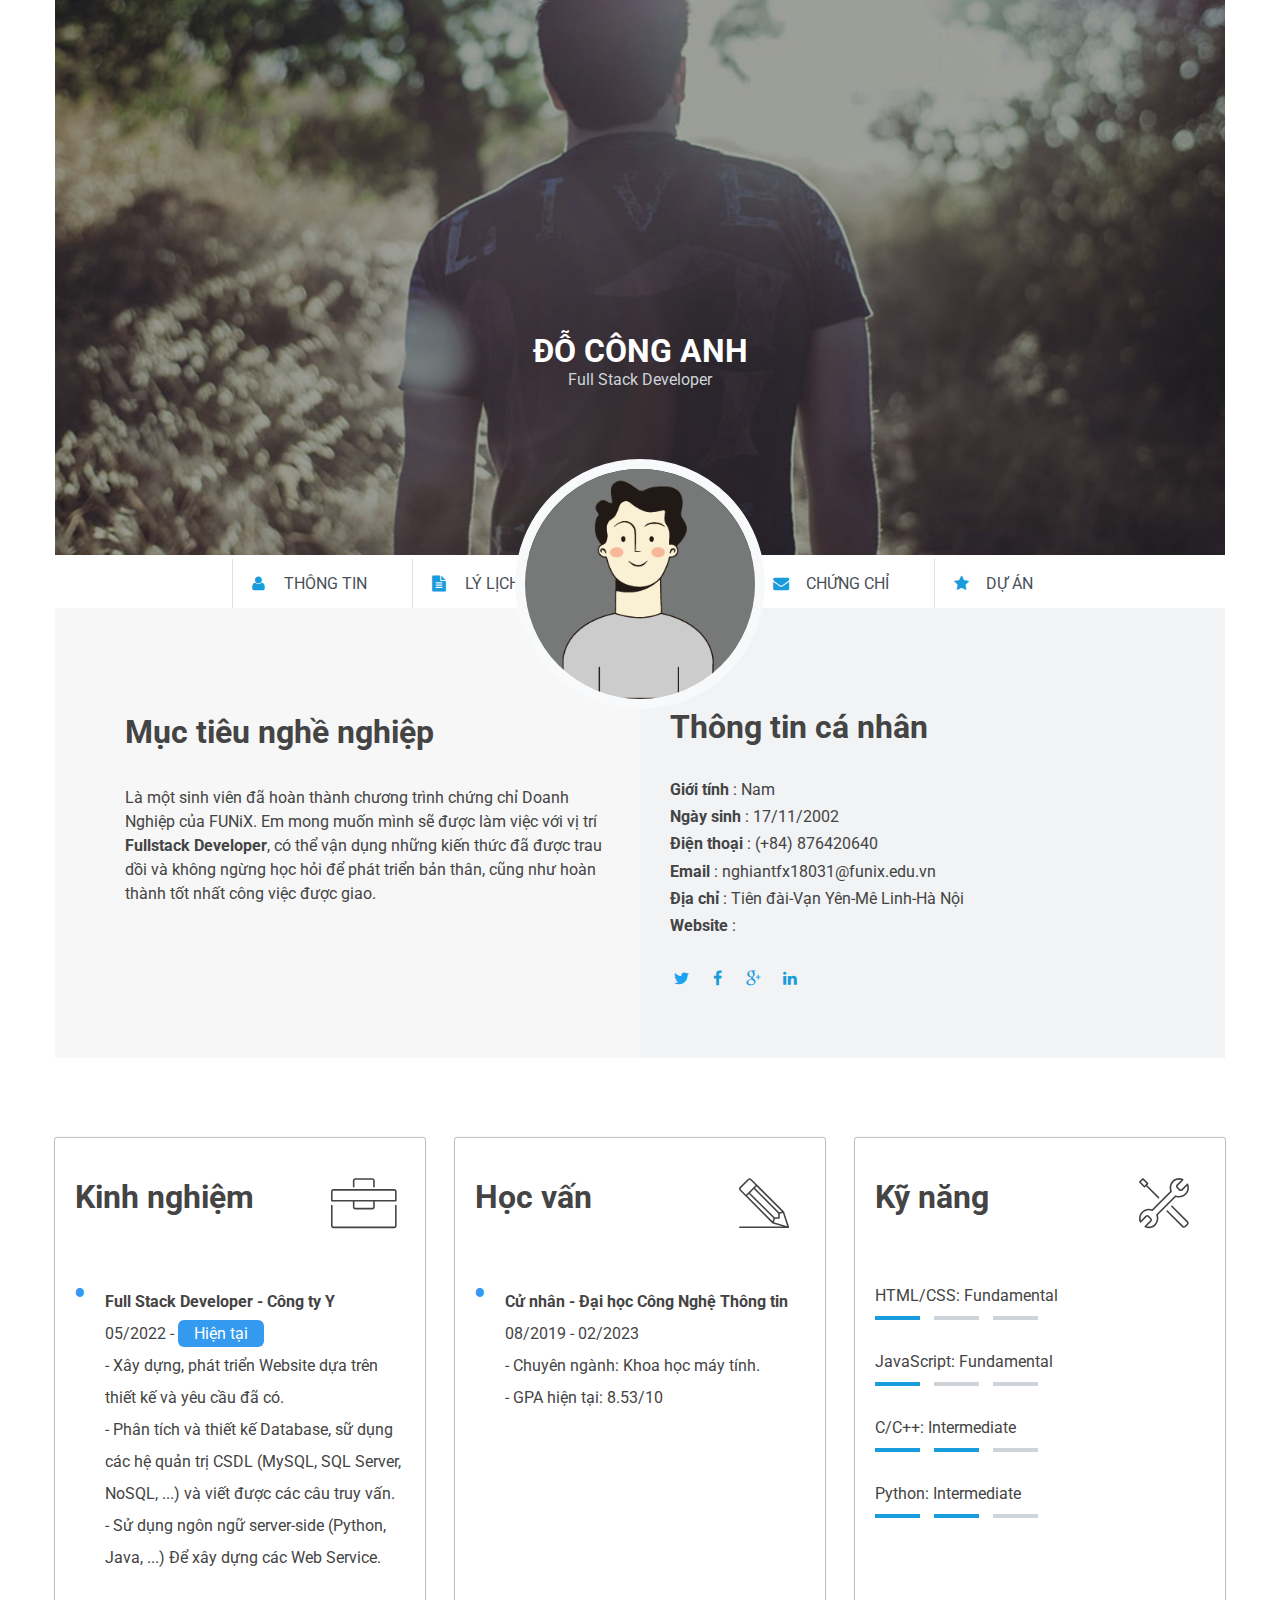
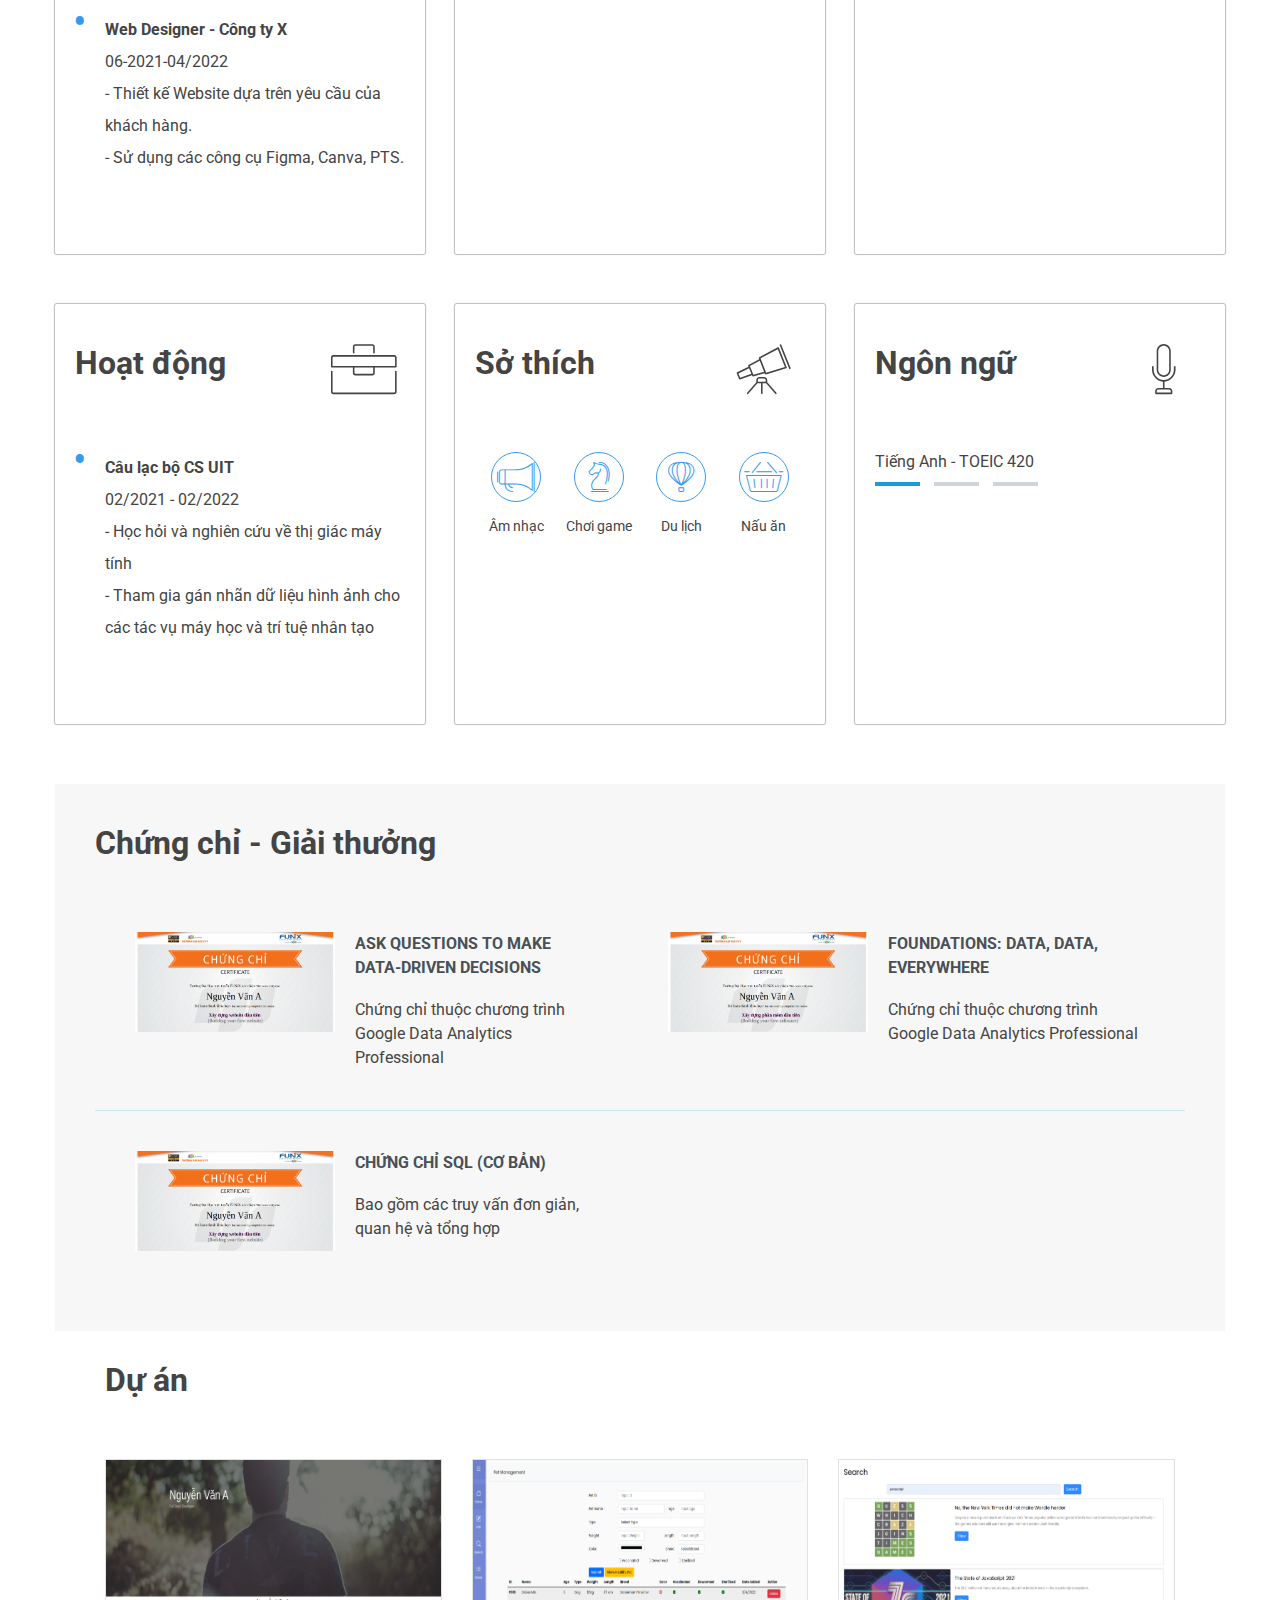
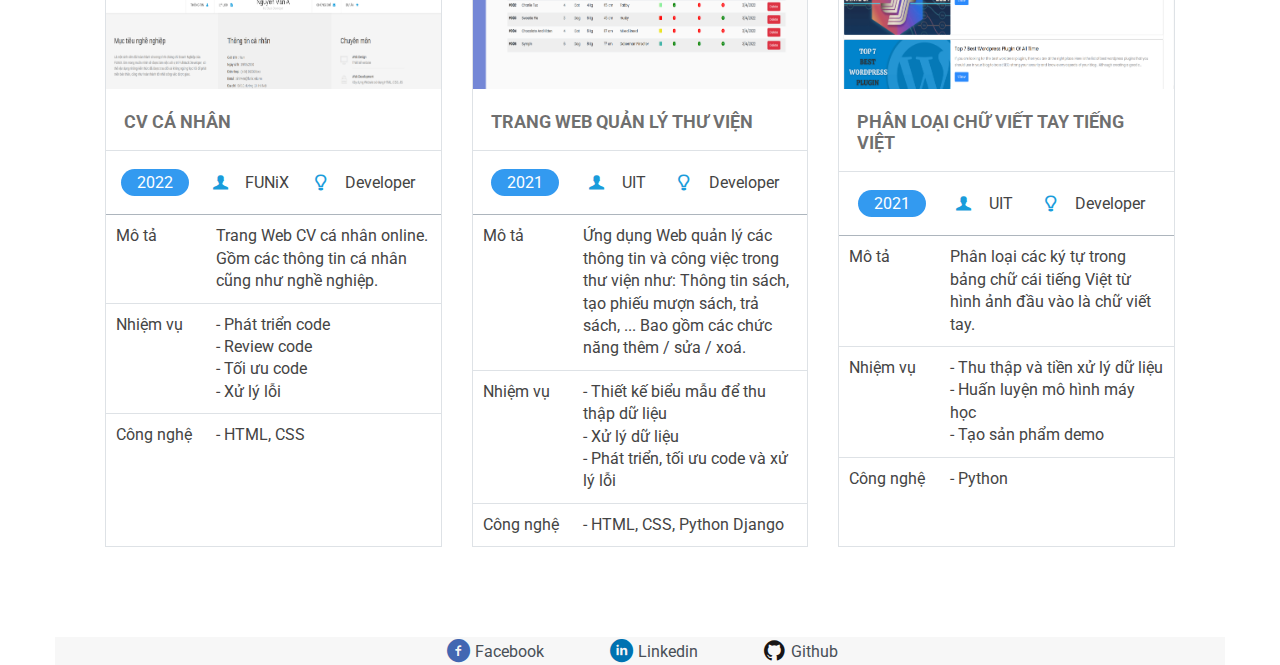
<file: index.html>
<!DOCTYPE html>
<html lang="en">

<head>
	<meta charset="UTF-8">
	<meta http-equiv="X-UA-Compatible" content="IE=edge">
	<meta name="viewport" content="width=device-width, initial-scale=1.0">
	<!-- <link rel="stylesheet" href="./css/style.css"> -->
	
	<link rel="preconnect" href="https://fonts.googleapis.com">
	<link rel="preconnect" href="https://fonts.gstatic.com" crossorigin>
	<link href="https://fonts.googleapis.com/css2?family=Roboto:wght@400;500;700&display=swap" rel="stylesheet">
	<link href="https://cdn.jsdelivr.net/npm/bootstrap@5.2.0/dist/css/bootstrap.min.css" rel="stylesheet"
		integrity="sha384-gH2yIJqKdNHPEq0n4Mqa/HGKIhSkIHeL5AyhkYV8i59U5AR6csBvApHHNl/vI1Bx" crossorigin="anonymous">
	<link rel="stylesheet" href="./css/laptop.css">
	<link rel="stylesheet" href="./css/tablet.css">
	<link rel="stylesheet" href="./css/mobile.css">
	<link rel="stylesheet" href="css/font.css">
	<title>Assignment 03</title>
</head>

<body>
	<div class="main">
		<div id="banner">
			<div class="container banner-container">
				<img src="./images/banner.jpg" alt="background-avatar" class="background-avatar">
				<div class="text-inside-image">
					<h1>ĐỖ CÔNG ANH</h1>
					<span class="position">Full Stack Developer</span>
				</div>
			</div>
			
		</div>

		<section id="nav-bar">
			<nav class="container nav-container">
				<div class="nav-items">
					<i class="icon icon-user"></i>
					<a href="#about">Thông tin</a>					
				</div>
				<div class="nav-items">
					<i class="icon icon-doc-text-inv"></i>
					<a href="#job-info">Lý lịch</a>					
				</div>
				<div class="name-inside-nav">
					<p>ĐỖ công anh</p>
					<span class="position">Full Stack Developer</span>
				</div>
				<!-- Comment the div tag below to turn off avatar -->
				<div class="avatar">
					<img src="./images/default-avatar.webp" alt="my avatar" class="img-avatar">
				</div>
				<!-- Comment the div tag above to turn off avatar -->
				<div class="nav-items">
					<i class="icon icon-mail-alt"></i>
					<a href="#certificate">Chứng chỉ</a>					
				</div>
				<div class="nav-items">
					<i class="icon icon-star-1"></i>
					<a href="#project">Dự Án</a>					
				</div>
			</nav>
		</section>

		<section id="about">
			<div class="container about-container">
				<div id="target">
					<h1 class="section-title">Mục tiêu nghề nghiệp</h1>
					<p>
						Là một sinh viên đã hoàn thành chương trình chứng chỉ Doanh
						Nghiệp của FUNiX. Em mong muốn mình sẽ được làm việc với vị
						trí <b>Fullstack Developer</b>, có thể vận dụng những kiến
						thức đã được trau dồi và không ngừng học hỏi để phát triển
						bản thân, cũng như hoàn thành tốt nhất công việc được giao.
					</p>
				</div>
				<div id="personal-info">
					<h1 class="section-title">Thông tin cá nhân</h1>
					<ul class="mt-40 info">
						<li><span>Giới tính</span> : Nam</li>
						<li><span>Ngày sinh</span> : 17/11/2002</li>
						<li><span>Điện thoại</span> : (+84) 876420640</li>
						<li><span>Email</span> : nghiantfx18031@funix.edu.vn</li>
						<li><span>Địa chỉ</span> : Tiên đài-Vạn Yên-Mê Linh-Hà Nội</li>
						<li><span>Website</span> : </li>
					</ul>
					<div class="icons">
						<a class="link-icon" href="#">
							<i class="icon icon-twitter"></i>
						</a>
						<a class="link-icon" href="#">
							<i class="icon icon-facebook"></i>
						</a>
						<a class="link-icon" href="https://www.facebook.com/nghiant089/" target="_blank">
							<i class="icon icon-gplus"></i>
						</a>
						<a class="link-icon" href="https://www.linkedin.com/in/nghia-nguyen-thanh/" target="_blank">
							<i class="icon icon-linkedin"></i>
						</a>
					</div>
				</div>
			</div>
		</section>

		<section id="job-info">
			<div class="container job-info-container">
				<!-- <div class="column"> -->
				<div class="inside-job-info" style="margin-top: 20px">
					<div class="title-inside-detail">
						<h1 class="section-title">Kinh nghiệm</h1>
						<i class="ic-toolbox" style="font-size: 50px; justify-self: center;"></i>
					</div>
					<ul class="inside-ul">
						<li>
							<div class="details">
								<p>Full Stack Developer - Công ty Y</p>
								<p>05/2022 - <span class="now">Hiện tại</span></p>
								<p>- Xây dựng, phát triển Website dựa trên thiết kế và yêu cầu đã có.<br>
									- Phân tích và thiết kế Database, sữ dụng các hệ quản trị CSDL (MySQL, SQL Server,
									NoSQL, ...) và viết được các câu truy vấn.<br>
									- Sử dụng ngôn ngữ server-side (Python, Java, ...) Để xây dựng các Web Service.</p>
							</div>
						</li>
						<li>
							<div class="details">
								<p>Web Designer - Công ty X</p>
								<p>06-2021-04/2022</p>
								<p>- Thiết kế Website dựa trên yêu cầu của khách hàng.<br>
									- Sử dụng các công cụ Figma, Canva, PTS.</p>
							</div>
						</li>
					</ul>
				</div>
				<div class="inside-job-info" style="margin-top: 20px">
					<div class="title-inside-detail">
						<h1 class="section-title">Học vấn</h1>
						<i class="ic-pencil" style="font-size: 50px; justify-self: center;"></i>
					</div>
					<ul class="inside-ul">
						<li>
							<div class="details">
								<p>Cử nhân - Đại học Công Nghệ Thông tin</p>
								<p>08/2019 - 02/2023</p>
								<p>- Chuyên ngành: Khoa học máy tính.<br>
									- GPA hiện tại: 8.53/10</p>
							</div>
						</li>
					</ul>
				</div>
				<div class="inside-job-info" style="margin-top: 20px">
					<div class="title-inside-detail">
						<h1 class="section-title">Kỹ năng</h1>
						<i class="ic-tools-2" style="font-size: 50px; justify-self: center;"></i>
					</div>
					<div class="detail-level">
						<div>
							<p>HTML/CSS: Fundamental</p>
							<span class="level"></span>
							<span class="level not-level"></span>
							<span class="level not-level"></span>
						</div>
						<div>
							<p>JavaScript: Fundamental</p>
							<span class="level"></span>
							<span class="level not-level"></span>
							<span class="level not-level"></span>
						</div>
						<div>
							<p>C/C++: Intermediate</p>
							<span class="level"></span>
							<span class="level"></span>
							<span class="level not-level"></span>
						</div>
						<div>
							<p>Python: Intermediate</p>
							<span class="level"></span>
							<span class="level"></span>
							<span class="level not-level"></span>
						</div>
					</div>
				</div>
				<div class="inside-job-info" style="margin-top: 20px">
					<div class="title-inside-detail">
						<h1 class="section-title">Hoạt động</h1>
						<i class="ic-toolbox" style="font-size: 50px; justify-self: center;"></i>
					</div>
					<ul class="inside-ul">
						<li>
							<div class="details">
								<p>Câu lạc bộ CS UIT</p>
								<p>02/2021 - 02/2022</p>
								<p>- Học hỏi và nghiên cứu về thị giác máy tính<br>
									- Tham gia gán nhãn dữ liệu hình ảnh cho các tác vụ máy học và trí tuệ nhân tạo</p>
							</div>
						</li>
					</ul>
				</div>
				<div class="inside-job-info" style="margin-top: 20px">
					<div class="title-inside-detail">
						<h1 class="section-title">Sở thích</h1>
						<i class="ic-telescope" style="font-size: 50px; justify-self: center;"></i>
					</div>
					<div class="hobby">
						<div class="detail-hobby">
							<div class="contain-icon">
								<i class="ic-megaphone hobby-icon"></i>
							</div>
							<p>Âm nhạc</p>
						</div>
						<div class="detail-hobby">
							<div class="contain-icon">
								<i class="ic-strategy hobby-icon"></i>
							</div>
							<p>Chơi game</p>
						</div>
						<div class="detail-hobby">
							<div class="contain-icon">
								<i class="ic-hotairballoon hobby-icon"></i>
							</div>
							<p>Du lịch</p>
						</div>

						<div class="detail-hobby">
							<div class="contain-icon">
								<i class="ic-basket hobby-icon"></i>
							</div>
							<p>Nấu ăn</p>
						</div>
					</div>
				</div>
				<!-- </div> -->
				<!-- <div> -->

				<div class="inside-job-info" style="margin-top: 20px">
					<div class="title-inside-detail">
						<h1 class="section-title">Ngôn ngữ</h1>
						<i class="ic-mic" style="font-size: 50px; justify-self: center;"></i>
					</div>
					<div class="detail-level">
						<div>
							<p>Tiếng Anh - TOEIC 420</p>
							<span class="level"></span>
							<span class="level not-level"></span>
							<span class="level not-level"></span>
						</div>
					</div>

				</div>
				<!-- </div> -->
				<!-- <div> -->


				<!-- </div> -->

			</div>
		</section>

		<section id="certificate" class="bg-grey">
			<h1 class="section-title">
				Chứng chỉ - Giải thưởng
			</h1>
			<div class="cert-container">
				<div class="detail-cert">

					<img src="./images/Cert_DBI.png" class="cert-img">
					<div class="cert-description">
						<a class="link-cert"
							href="https://www.coursera.org/account/accomplishments/certificate/3RS72LRGHJEB"
							target="_blank">
							<p>Ask Questions to Make Data-Driven Decisions</p>
						</a>
						<p>Chứng chỉ thuộc chương trình Google Data Analytics Professional</p>
					</div>
				</div>
				<div class="detail-cert">
					<img src="./images/Cert_PRF.png" class="cert-img">
					<div class="cert-description">
						<a class="link-cert"
							href="https://www.coursera.org/account/accomplishments/certificate/VC52JKCA8NTM"
							target="_blank">
							<p>Foundations: Data, Data, Everywhere</p>
						</a>
						<p>Chứng chỉ thuộc chương trình Google Data Analytics Professional</p>
					</div>
				</div>
				<div class="detail-cert">
					<img src="./images/Cert_WEB.png" class="cert-img">
					<div class="cert-description">
						<a class="link-cert" href="https://www.hackerrank.com/certificates/249c3a516147"
							target="_blank">
							<p>Chứng chỉ SQL (Cơ bản)</p>
						</a>
						<p>Bao gồm các truy vấn đơn giản, quan hệ và tổng hợp</p>
					</div>
				</div>
			</div>
		</section>

		<section id="project">
			<div class="container">
				<h1 class="section-title">
					Dự án
				</h1>
				<div class="container-project">
					<div class="item-project">
						<a href="./proj_1_digital-cv.html" target="_blank" class="detail-project-1">
							<img src="./images/project_1.png" alt="project library" class="project-image">
							<p>CV Cá Nhân</p>
						</a>
						<div class="detail-project-2">
							<div class="now now-in-job inside-tablet-grid">2022</div>
							<div>
								<i class="icon icon-user-1"></i>
								<span>FUNiX</span>
							</div>
							<div class="left-grid">
								<i class="icon icon-lamp"></i>
								<span>Developer</span>
							</div>
						</div>
						<table class="project-detail-table">
							<tr>
								<th>Mô tả</th>
								<td>Trang Web CV cá nhân online. Gồm các thông tin cá nhân cũng như nghề nghiệp.</td>
							</tr>
							<tr>
								<th>Nhiệm vụ</th>
								<td>- Phát triển code <br> - Review code <br> - Tối ưu code <br> - Xử lý lỗi</td>
							</tr>
							<tr>
								<th class="last-th">Công nghệ</th>
								<td class="last-td">- HTML, CSS</td>
							</tr>
						</table>
					</div>
					<div class="item-project">
						<a href="./proj_2_webapp_library.html" class="detail-project-1" target="_blank">
							<img src="./images/project_2.png" alt="project library" class="project-image">
							<p>trang web quản lý thư viện</p>
						</a>
						<div class="detail-project-2">
							<div class="now now-in-job inside-tablet-grid">2021</div>
							<div>
								<i class="icon icon-user-1"></i>
								<span>UIT</span>
							</div>
							<div class="left-grid">
								<i class="icon icon-lamp"></i>
								<span>Developer</span>
							</div>
						</div>
						<table class="project-detail-table">
							<tr>
								<th>Mô tả</th>
								<td>Ứng dụng Web quản lý các thông tin và công việc trong thư viện như:
									Thông tin sách, tạo phiếu mượn sách, trả sách, ... Bao gồm các chức năng thêm / sửa
									/ xoá.</td>
							</tr>
							<tr>
								<th>Nhiệm vụ</th>
								<td>- Thiết kế biểu mẫu để thu thập dữ liệu<br> - Xử lý dữ liệu <br>- Phát triển, tối ưu
									code và xử lý lỗi</td>
							</tr>
							<tr>
								<th class="last-th">Công nghệ</th>
								<td class="last-td">- HTML, CSS, Python Django</td>
							</tr>
						</table>
					</div>
					<div class="item-project">
						<a href="./proj_3_VNeseClassification.html" class="detail-project-1"
							target="_blank">
							<img src="./images/project_3.png" alt="project library" class="project-image">
							<p>PHÂN LOẠI CHỮ VIẾT TAY TIẾNG VIỆT</p>
						</a>
						<div class="detail-project-2">
							<div class="now now-in-job inside-tablet-grid">2021</div>
							<div>
								<i class="icon icon-user-1"></i>
								<span>UIT</span>
							</div>
							<div class="left-grid">
								<i class="icon icon-lamp"></i>
								<span>Developer</span>
							</div>
						</div>
						<table class="project-detail-table">
							<tr>
								<th>Mô tả</th>
								<td>Phân loại các ký tự trong bảng chữ cái tiếng Việt từ hình ảnh đầu vào là chữ viết
									tay.</td>
							</tr>
							<tr>
								<th>Nhiệm vụ</th>
								<td>- Thu thập và tiền xử lý dữ liệu <br>- Huấn luyện mô hình máy học <br>- Tạo sản phẩm
									demo</td>
							</tr>
							<tr>
								<th class="last-th">Công nghệ</th>
								<td class="last-td">- Python</td>
							</tr>
						</table>
					</div>
				</div>
			</div>
		</section>

		<section id="footer" class="bg-grey">
			<div class="contact-container">
				<a class="contact-footer" href="hi" target="_blank">
					<i class="icon-facebook-circled icon-footer" style=" color:#4267B2;"></i>
					<p>Facebook</p>
				</a>
				<a class="contact-footer" href="ha" target="_blank">
					<i class="icon-linkedin-circled icon-footer" style="color:#0072b1;"></i>
					<p>Linkedin</p>
				</a>
				<a class="contact-footer" href="hu" target="_blank">
					<i class="icon-github-circled icon-footer" style="color:#171515;"></i>
					<p>Github</p>
				</a>
			</div>

		</section>
	</div>

	<script src="https://cdn.jsdelivr.net/npm/bootstrap@5.2.0/dist/js/bootstrap.bundle.min.js"
		integrity="sha384-A3rJD856KowSb7dwlZdYEkO39Gagi7vIsF0jrRAoQmDKKtQBHUuLZ9AsSv4jD4Xa"
		crossorigin="anonymous"></script>
</body>

</html>
</file>
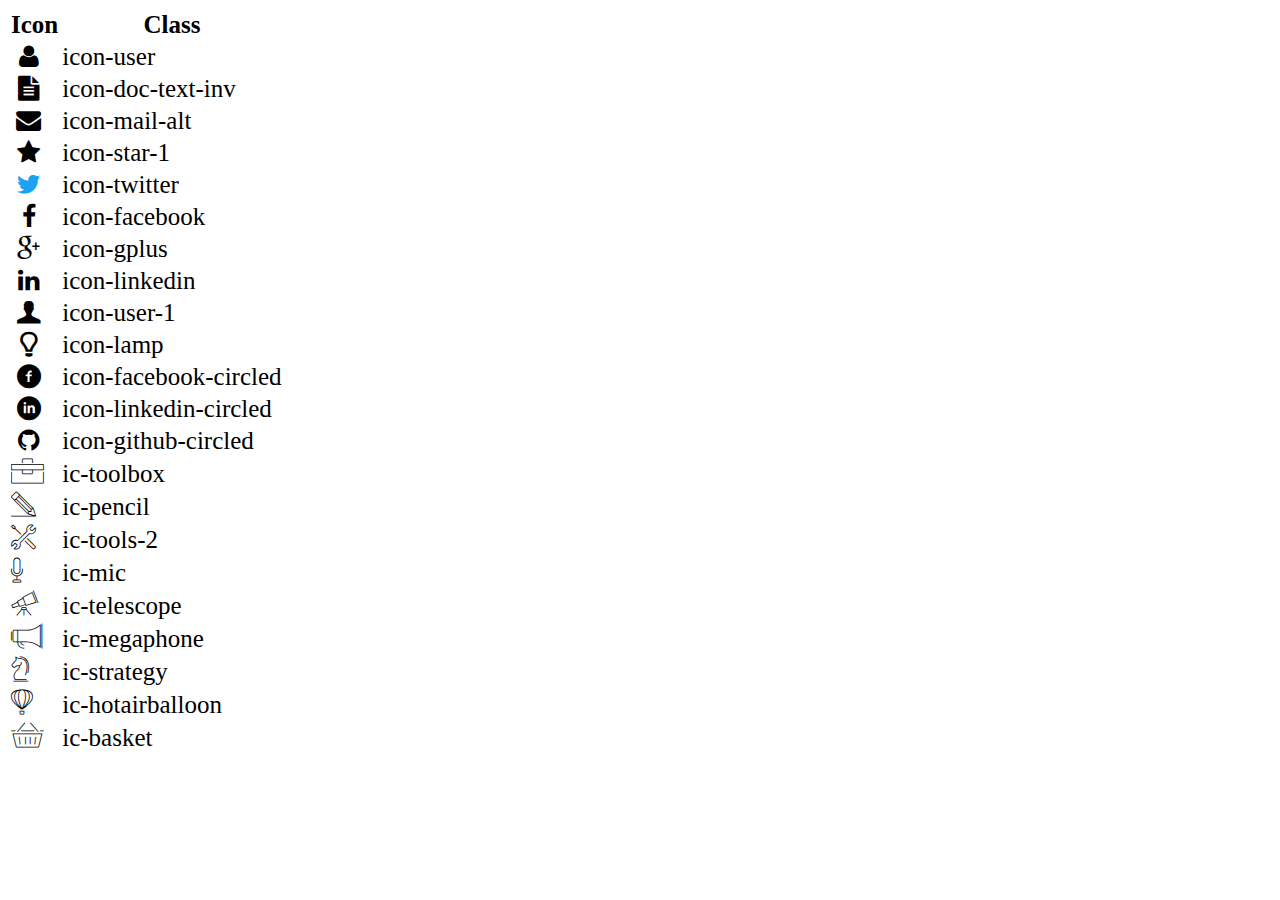
<file: icon-list.html>
<!DOCTYPE html>
<html lang="en">

<head>
    <meta charset="UTF-8">
    <meta http-equiv="X-UA-Compatible" content="IE=edge">
    <meta name="viewport" content="width=device-width, initial-scale=1.0">
    <link rel="stylesheet" href="css/font.css">
    <title>Icon List</title>
</head>

<body>
    <table style="font-size: 25px;">
        <thead>
            <tr>
                <th>Icon</th>
                <th>Class</th>
            </tr>
        </thead>
        <tbody>
            <tr>
                <td><i class="icon-user"></i></td>
                <td>icon-user</td>
            </tr>
            <tr>
                <td><i class="icon-doc-text-inv"></i></td>
                <td>icon-doc-text-inv</td>
            </tr>
            <tr>
                <td><i class="icon-mail-alt"></i></td>
                <td>icon-mail-alt</td>
            </tr>
            <tr>
                <td><i class="icon-star-1"></i></td>
                <td>icon-star-1</td>
            </tr>
            <tr>
                <td><i class="icon-twitter"></i></td>
                <td>icon-twitter</td>
            </tr>
            <tr>
                <td><i class="icon-facebook"></i></td>
                <td>icon-facebook</td>
            </tr>
            <tr>
                <td><i class="icon-gplus"></i></td>
                <td>icon-gplus</td>
            </tr>
            <tr>
                <td><i class="icon-linkedin"></i></td>
                <td>icon-linkedin</td>
            </tr>
            <tr>
                <td><i class="icon-user-1"></i></td>
                <td>icon-user-1</td>
            </tr>
            <tr>
                <td><i class="icon-lamp"></i></td>
                <td>icon-lamp</td>
            </tr>
            <tr>
                <td><i class="icon-facebook-circled"></i></td>
                <td>icon-facebook-circled</td>
            </tr>
            <tr>
                <td><i class="icon-linkedin-circled"></i></td>
                <td>icon-linkedin-circled</td>
            </tr>
            <tr>
                <td><i class="icon-github-circled"></i></td>
                <td>icon-github-circled</td>
            </tr>
            <tr>
                <td><i class="ic-toolbox"></i></td>
                <td>ic-toolbox</td>
            </tr>
            <tr>
                <td><i class="ic-pencil"></i></td>
                <td>ic-pencil</td>
            </tr>
            <tr>
                <td><i class="ic-tools-2"></i></td>
                <td>ic-tools-2</td>
            </tr>

            <tr>
                <td><i class="ic-mic"></i></td>
                <td>ic-mic</td>
            </tr>
            <tr>
                <td><i class="ic-telescope"></i></td>
                <td>ic-telescope</td>
            </tr>
            <tr>
                <td><i class="ic-megaphone"></i></td>
                <td>ic-megaphone</td>
            </tr>
            <tr>
                <td><i class="ic-strategy"></i></td>
                <td>ic-strategy</td>
            </tr>
            <tr>
                <td><i class="ic-hotairballoon"></i></td>
                <td>ic-hotairballoon</td>
            </tr>
            <tr>
                <td><i class="ic-basket"></i></td>
                <td>ic-basket</td>
            </tr>
        </tbody>
    </table>
</body>

</html>
</file>
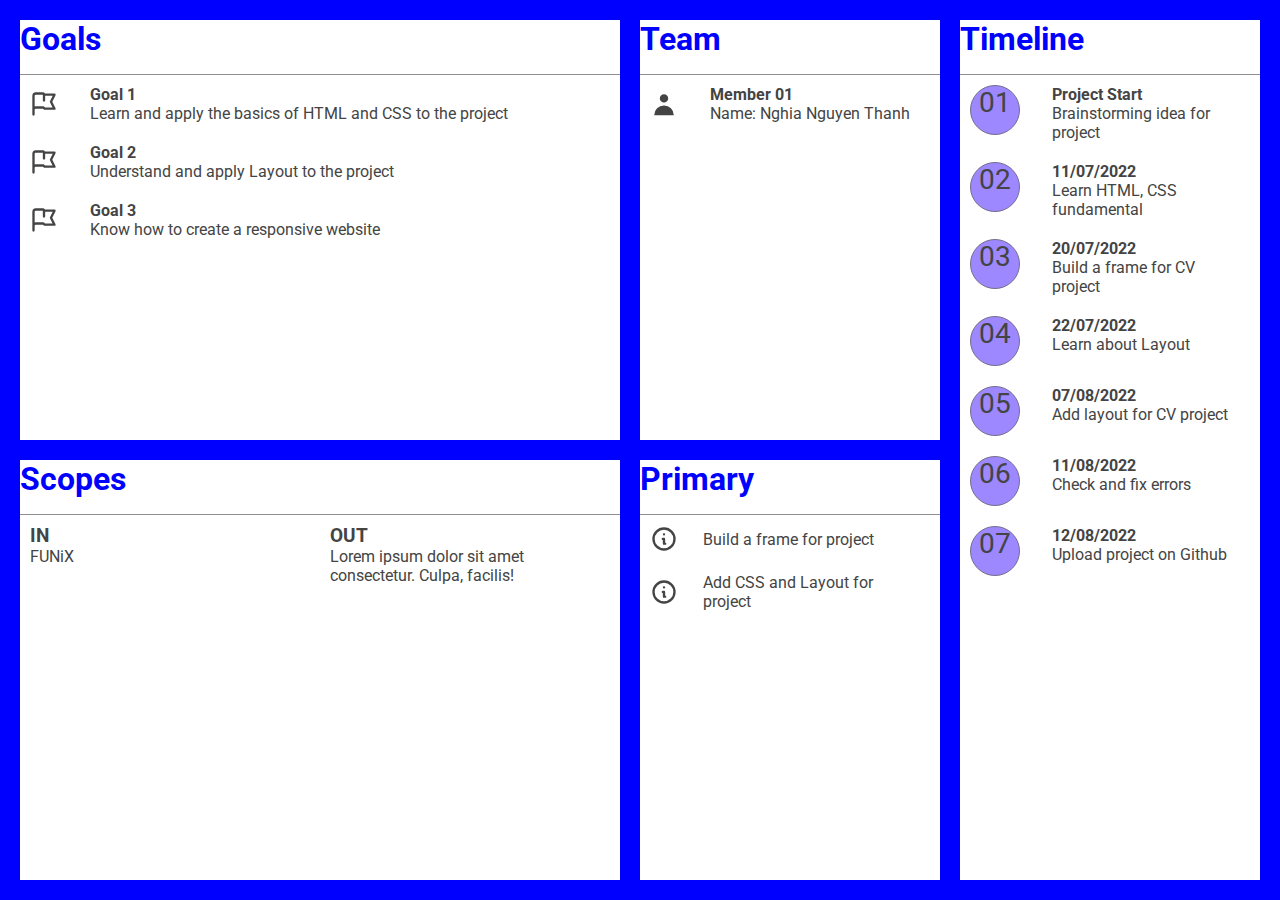
<file: proj_1_digital-cv.html>
<!DOCTYPE html>
<html lang="en">
<head>
    <meta charset="UTF-8">
    <meta http-equiv="X-UA-Compatible" content="IE=edge">
    <meta name="viewport" content="width=device-width, initial-scale=1.0">
    
	<link rel="preconnect" href="https://fonts.googleapis.com">
	<link rel="preconnect" href="https://fonts.gstatic.com" crossorigin>
	<link href="https://fonts.googleapis.com/css2?family=Roboto:wght@400;500;700&display=swap" rel="stylesheet">
	<link href="https://cdn.jsdelivr.net/npm/bootstrap@5.2.0/dist/css/bootstrap.min.css" rel="stylesheet"
		integrity="sha384-gH2yIJqKdNHPEq0n4Mqa/HGKIhSkIHeL5AyhkYV8i59U5AR6csBvApHHNl/vI1Bx" crossorigin="anonymous">
        <link rel="stylesheet" href="./css/laptop_proj.css">
        <link rel="stylesheet" href="./css/tablet_proj.css">
        <link rel="stylesheet" href="./css/mobile_proj.css">
        <link rel="stylesheet" href="css/font.css">
    <title>Digital CV Project</title>
</head>
<body>
    <main id="main" class="justify-items-stretch align-items-stretch">
        <!-- <a href="./icon-list.html" target="_blank">icon</a> -->
            <section id="goals">
                <div class="container">
                    <h1 class="section-title">
                        Goals
                    </h1>
                    <div class="element-inside-container border-bottom">
                        <svg xmlns="http://www.w3.org/2000/svg" class="icon goal-icon" fill="none" viewBox="0 0 24 24" stroke="currentColor" stroke-width="2">
                            <path stroke-linecap="round" stroke-linejoin="round" d="M3 21v-4m0 0V5a2 2 0 012-2h6.5l1 1H21l-3 6 3 6h-8.5l-1-1H5a2 2 0 00-2 2zm9-13.5V9" />
                          </svg>
                          <div class="detail-element">
                            <p>Goal 1</p>
                            <p>Learn and apply the basics of HTML and CSS to the project</p>
                          </div>
                        
                    </div>
                    <div class="element-inside-container border-bottom">
                        <svg xmlns="http://www.w3.org/2000/svg" class="icon goal-icon" fill="none" viewBox="0 0 24 24" stroke="currentColor" stroke-width="2">
                            <path stroke-linecap="round" stroke-linejoin="round" d="M3 21v-4m0 0V5a2 2 0 012-2h6.5l1 1H21l-3 6 3 6h-8.5l-1-1H5a2 2 0 00-2 2zm9-13.5V9" />
                          </svg>
                          <div class="detail-element">
                            <p>Goal 2</p>
                            <p>Understand and apply Layout to the project</p>
                          </div>
                        
                    </div>
                    <div class="element-inside-container border-bottom">
                        <svg xmlns="http://www.w3.org/2000/svg" class="icon goal-icon" fill="none" viewBox="0 0 24 24" stroke="currentColor" stroke-width="2">
                            <path stroke-linecap="round" stroke-linejoin="round" d="M3 21v-4m0 0V5a2 2 0 012-2h6.5l1 1H21l-3 6 3 6h-8.5l-1-1H5a2 2 0 00-2 2zm9-13.5V9" />
                          </svg>
                          <div class="detail-element">
                            <p>Goal 3</p>
                            <p>Know how to create a responsive website</p>
                          </div>
                        
                    </div>
                </div>                
            </section>
            <section id="scopes">
                <div class="container">
                    <h1 class="section-title">
                        Scopes
                    </h1>
                    <div class="detail-scopes">
                        <div class="scopes-inside">
                            <h3> IN </h3>
                            <p>FUNiX</p>
                        </div>
                        <div class="scopes-inside">
                            <h3> OUT </h3>
                            <p>Lorem ipsum dolor sit amet consectetur. 
                                Culpa, facilis!
                            </p>
                        </div>
                    </div>
                </div>                
            </section>
            <section id="team">
                <div class="container">
                    <h1 class="section-title">
                        Team
                    </h1>
                    <div class="grid-2-columns">
                        <div class="element-inside-container">
                            <svg xmlns="http://www.w3.org/2000/svg" class="icon team-icon" viewBox="0 0 20 20" fill="currentColor">
                                <path fill-rule="evenodd" d="M10 9a3 3 0 100-6 3 3 0 000 6zm-7 9a7 7 0 1114 0H3z" clip-rule="evenodd" />
                            </svg>
                              <div class="detail-element">
                                <p>Member 01</p>
                                <p>Name: Nghia Nguyen Thanh</p>
                              </div>
                            
                        </div>
                    </div>  
                </div>
                                  
            </section>
            <section id="primary">
                <div class="container primary-container">
                    <h1 class="section-title">
                        Primary
                    </h1>
                    
                    <div class="element-inside-container">
                        <svg xmlns="http://www.w3.org/2000/svg" class="icon icon-primary" fill="none" viewBox="0 0 24 24" stroke="currentColor" stroke-width="2">
                            <path stroke-linecap="round" stroke-linejoin="round" d="M13 16h-1v-4h-1m1-4h.01M21 12a9 9 0 11-18 0 9 9 0 0118 0z" />
                        </svg>
                        <div class="info-primary">
                            <p>Build a frame for project</p>
                        </div>                        
                    </div>
                    <div class="element-inside-container">
                        <svg xmlns="http://www.w3.org/2000/svg" class="icon icon-primary" fill="none" viewBox="0 0 24 24" stroke="currentColor" stroke-width="2">
                            <path stroke-linecap="round" stroke-linejoin="round" d="M13 16h-1v-4h-1m1-4h.01M21 12a9 9 0 11-18 0 9 9 0 0118 0z" />
                        </svg>
                        <div class="info-primary">
                            <p>Add CSS and Layout for project</p>
                        </div>                        
                    </div>
                </div>                
            </section>
            <section id="timeline">
                <div class="container container-timeline">
                    <h1 class="section-title">
                        Timeline
                    </h1>
                    <div class="element-inside-container">
                        <div class="number-icon">
                            01
                        </div>
                          <div class="detail-element">
                            <p>Project Start</p>
                            <p>Brainstorming idea for project</p>
                          </div>                        
                    </div>
                    <div class="element-inside-container">
                        <div class="number-icon">
                            02
                        </div>
                          <div class="detail-element">
                            <p>11/07/2022</p>
                            <p>Learn HTML, CSS fundamental</p>
                          </div>                        
                    </div>
                    <div class="element-inside-container">
                        <div class="number-icon">
                            03
                        </div>
                          <div class="detail-element">
                            <p>20/07/2022</p>
                            <p>Build a frame for CV project</p>
                          </div>                        
                    </div>
                    <div class="element-inside-container">
                        <div class="number-icon">
                            04
                        </div>
                          <div class="detail-element">
                            <p>22/07/2022</p>
                            <p>Learn about Layout</p>
                          </div>                        
                    </div>
                    <div class="element-inside-container">
                        <div class="number-icon">
                            05
                        </div>
                          <div class="detail-element">
                            <p>07/08/2022</p>
                            <p>Add layout for CV project</p>
                          </div>                        
                    </div>
                    <div class="element-inside-container">
                        <div class="number-icon">
                            06
                        </div>
                          <div class="detail-element">
                            <p>11/08/2022</p>
                            <p>Check and fix errors</p>
                          </div>                        
                    </div>
                    <div class="element-inside-container">
                        <div class="number-icon">
                            07
                        </div>
                          <div class="detail-element">
                            <p>12/08/2022</p>
                            <p>Upload project on Github</p>
                          </div>                        
                    </div>
                    
                </div>
            </section>
            
            
    </main>
    <script src="https://cdn.jsdelivr.net/npm/bootstrap@5.2.0/dist/js/bootstrap.bundle.min.js"
		integrity="sha384-A3rJD856KowSb7dwlZdYEkO39Gagi7vIsF0jrRAoQmDKKtQBHUuLZ9AsSv4jD4Xa"
		crossorigin="anonymous"></script>
</body>
</html>
</file>
<file: css/style.css>
* {
    margin: 0px;
    padding: 0px;
    box-sizing: border-box;
}
body{
    font-family: 'Roboto', sans-serif;
    color: #444;
}

.bg-grey {
    background: #f7f7f7;
    width: 1170px;
    margin: 0 auto;
}

section > .container{
    width: 1170px;
    margin: auto;
    display: block;

    padding: 30px 50px;
}

#nav-bar {
    text-align: center;
}
.container{
    padding: 0px;
}
    /* Banner Section */
#banner{
    width: 1170px;
    margin: 0 auto;
    
}
.background-avatar{
    /* display: none; */
    width: 100%;
    filter: brightness(0.65);
    position: relative;
}
.text-inside-image{
    position: absolute;
    top: 40%;
    left: 50%;
    color: #fff;
    transform: translate(-50%,-50%);
    display: flex;
    flex-direction: column;
    align-items: center;
}
.position{
    color: #ced4da;
}
    /* Navbar Section */
a:link,
a:visited{
    text-decoration: none;
    color: #495057;
}
a:hover,
a:active{
    color: #212529;
}
section .nav-container{
    display: flex;
    text-transform: uppercase;
    justify-content: center;
    align-items: center;
    align-content: center;
    flex-direction: row;
    gap:30px;
    position: relative;
    margin: 0px auto;
    padding: 0px;
}
.icon{
    color: #199cdb;
}
.name-inside-nav{
    display: flex;
    flex-direction: column;
    justify-content: flex-start;
}
.name-inside-nav p{
    color: #212529;
    font-size: 20px;
}
.name-inside-nav span{
    color: #868e96;
    font-size: 14px;
}
.avatar{
    width: 250px;
    height: 250px;
    border-radius: 50%;
    border: solid #f8f9fa 10px;
    overflow: hidden;
    vertical-align:middle;
    position: absolute;
    
}
.img-avatar{
    width: 100%;
    position: absolute;
    top:50%;
    left:50%;
    transform: translate(-50%,-50%);
}
.nav-items{
    padding: 15px;
    border-left: #dee2e6 solid 1px;
}
    /* About Section */
#about .about-container{
    display: grid;
    grid-template-columns: 1fr 1fr;
    justify-items: stretch;
    margin: 0 auto;
    padding: 0;
}
.section-title{
    margin-bottom: 30px;;
}
#target{
    background-color: #f7f7f7;
    padding: 70px;
    line-height: 1.5;
    width: 100%;
    padding-right: 30px;
    padding-top: 100px;
}
#personal-info{
    background-color: #f1f3f5;
    padding: 70px;
    width: 100%;
    padding-left: 30px;
    padding-top: 100px;
}
.info{
    list-style: none;
    line-height: 1.7;
    
}
.info li span{
    font-weight: bold;
}
.btn-icon{
    border: none;
}
.icon{
    width: 24px;
    height: 24px;
    margin-right: 10px;
}
.icons{
    margin-top: 30px;
}
    /* Job infor Section */

/* Frame */
#job-info .job-info-container{
    display: grid;
    grid-template-columns: 1fr 1fr 1fr;
    gap: 30px;
    padding: 0;
    margin: 60px auto 60px auto;
}                            
.inside-job-info{
    display: grid;
    grid-template-columns: auto auto;
    grid-template-rows: auto auto;
    align-content: start;
    box-shadow: 0px 0px 1px 1px rgb(188, 188, 188);
    padding: 40px 20px 40px 20px;
    border-radius: 2px;
    row-gap: 40px;
}

/* Detail */
.details{
    margin-bottom: 40px;
    line-height: 2;
}
.title-inside-detail{
    grid-column: 1/3;
    display: grid;
    grid-template-columns: 75% 25%;
    align-content: end;
    justify-content: end;
}
.title-inside-detail h1{
    align-self: center;
}
ul{
    text-decoration: none;
    list-style: none;
}
.inside-ul{
    grid-column: 1/3;
    margin-left: 30px;
}
.inside-ul div::first-line{
    font-weight: bold;
    position: relative;
    padding-bottom: 10px;
}
.inside-ul li::before{
    content: "•";
    font-size: 250%;
    color: #339af0;
    position: absolute;
    width: 1em;
    margin-left: -0.8em;
    margin-top: -7px;
}

/* Experience */
.now{
    border-radius: 6px;
    padding: 4px 16px 4px 16px;
    color: #fff;
    background-color: #339af0;
}
.now-in-job{
    border-radius: 16px;
}
/* Hobby */           
.hobby{
    grid-column: 1/3;
    display: grid;
    align-items: center;
    grid-template-columns: repeat(4, 1fr);
}                                                   
.contain-icon{
    display: flex;
    border: solid 1px;
    border-radius: 50%;
    width: 50px;
    height: 50px;
    position: relative;
    justify-content: center;
    color: #339af0;
}
.hobby-icon{
    font-size: 30px; 
    justify-self: center; 
    align-self: center;
}

.detail-hobby{
    display: flex;
    flex-direction: column;
    align-items: center;
}
.detail-hobby p{
    margin-top: 16px;
    font-size: 14px;
}
/* Language & Skill */
.level{
    background: #199cdb;
    display: inline-block;
    height: 4px;
    margin-right: 10px;
    width: 45px;
}
.not-level{
    background: #ced4da;
}
.detail-level{
    grid-column: 1/3;
    display: grid;
    grid-template-rows: auto auto;
    row-gap: 28px;
}
    /* Cetificate Section */
#certificate{
    padding: 40px;
}                                
#certificate .cert-container{
    display: grid;
    grid-template-columns: auto auto;
    padding-left: 0px;
    padding-top: 0px;
}                                
.detail-cert{
    display: grid;
    grid-template-columns: auto auto;
    gap: 20px;
    border-bottom: solid 1px  rgba(25, 158, 219, 0.2);
    padding: 40px;
    line-height: 1.5;
}
.detail-cert:last-child{
    border-bottom: none;
}
.cert-img{
    width: 200px;
}
.cert-description p:first-child{
    font-weight: bold;
    text-transform: uppercase;
    margin-bottom: 18px;
}
.link-cert{
    text-decoration: None;
    color: #444;
}
    /* Project Section*/
.container-project{
    display: grid;
    grid-template-columns: 1fr 1fr 1fr;
    gap: 30px;
    padding: 0;
    margin: 60px auto 60px auto;
}
.item-project{
    border: solid 1px #dee2e6;
}
.project-image{
    width: 100%;
}
.detail-project-1 p{
    font-weight: bold;
    font-size: 18px;
    padding: 18px;
    text-transform: uppercase;
    border-bottom: 1px solid #dee2e6;
    color: rgba(0, 0, 0, 0.573);
}
.detail-project-2{
    padding: 18px;
    padding-left: 8px;
    border-bottom: 1px solid #adb5bd;
    display: grid;
    grid-template-columns: auto auto auto;
    align-items: center;
    align-content: start;
    justify-items: center; 
    column-gap: 5px;
    
}
.project-detail-table{
    border-collapse: collapse;
    border-width: 30px;
}
.project-detail-table th{
    width: 30%;
    font-weight: normal;
}
.project-detail-table td, th{
    text-align: left;
    vertical-align: top;
    border-bottom: 1px solid #dee2e6;
    line-height: 1.4;
    padding: 10px;
    
}
.project-detail-table th.last-th, td.last-td{
    border-bottom: none;
}
    /* Footer Section*/
#footer .contact-container{
    margin: 0 auto;
    padding: 0, auto;
    display: grid;
    grid-template-columns: auto auto auto;
    justify-content: center;
    align-items: center;
    align-content: center;
    gap: 60px;
    
}
.contact-footer{
    display: flex;
    align-items: center;
}
</file>
<file: css/laptop.css>
@media (min-width: 1200px){
    * {
        margin: 0px;
        padding: 0px;
        box-sizing: border-box;
    }
    body{
        font-family: 'Roboto', sans-serif;
        color: #444;
    }
    
    .bg-grey {
        background: #f7f7f7;
        width: 1170px;
        margin: 0 auto;
    }
    
    section > .container{
        width: 1170px;
        margin: auto;
        display: block;
    
        padding: 30px 50px;
    }
    
    #nav-bar {
        text-align: center;
    }
    .container{
        padding: 0px;
    }
        /* Banner Section */
    #banner{
        width: 1170px;
        margin: 0 auto;
        
    }
    .background-avatar{
        /* display: none; */
        width: 100%;
        filter: brightness(0.65);
        position: relative;
    }
    .text-inside-image{
        position: absolute;
        top: 40%;
        left: 50%;
        color: #fff;
        transform: translate(-50%,-50%);
        display: flex;
        flex-direction: column;
        align-items: center;
    }
    .position{
        color: #ced4da;
    }
        /* Navbar Section */
    a:link,
    a:visited{
        text-decoration: none;
        color: #495057;
    }
    a:hover,
    a:active{
        color: #212529;
    }
    section .nav-container{
        display: flex;
        text-transform: uppercase;
        justify-content: center;
        align-items: center;
        align-content: center;
        flex-direction: row;
        gap:30px;
        position: relative;
        margin: 0px auto;
        padding: 0px;
    }
    .icon{
        color: #199cdb;
    }
    .name-inside-nav{
        display: flex;
        flex-direction: column;
        justify-content: flex-start;
    }
    .name-inside-nav p{
        color: #212529;
        font-size: 20px;
    }
    .name-inside-nav span{
        color: #868e96;
        font-size: 14px;
    }
    .avatar{
        width: 250px;
        height: 250px;
        border-radius: 50%;
        border: solid #f8f9fa 10px;
        overflow: hidden;
        vertical-align:middle;
        position: absolute;
        
    }
    .img-avatar{
        width: 100%;
        position: absolute;
        top:50%;
        left:50%;
        transform: translate(-50%,-50%);
    }
    .nav-items{
        padding: 15px;
        border-left: #dee2e6 solid 1px;
    }
        /* About Section */
    #about .about-container{
        display: grid;
        grid-template-columns: 1fr 1fr;
        justify-items: stretch;
        margin: 0 auto;
        padding: 0;
    }
    .section-title{
        margin-bottom: 30px;;
    }
    #target{
        background-color: #f7f7f7;
        padding: 70px;
        line-height: 1.5;
        width: 100%;
        padding-right: 30px;
        padding-top: 100px;
    }
    #personal-info{
        background-color: #f1f3f5;
        padding: 70px;
        width: 100%;
        padding-left: 30px;
        padding-top: 100px;
    }
    .info{
        list-style: none;
        line-height: 1.7;
        
    }
    .info li span{
        font-weight: bold;
    }
    .btn-icon{
        border: none;
    }
    .icon{
        width: 24px;
        height: 24px;
        margin-right: 10px;
    }
    .icons{
        margin-top: 30px;
    }
        /* Job infor Section */
    
    /* Frame */
    #job-info .job-info-container{
        display: grid;
        grid-template-columns: 1fr 1fr 1fr;
        gap: 30px;
        padding: 0;
        margin: 60px auto 60px auto;
    }                            
    .inside-job-info{
        display: grid;
        grid-template-columns: auto auto;
        grid-template-rows: auto auto;
        align-content: start;
        box-shadow: 0px 0px 1px 1px rgb(188, 188, 188);
        padding: 40px 20px 40px 20px;
        border-radius: 2px;
        row-gap: 40px;
    }
    
    /* Detail */
    .details{
        margin-bottom: 40px;
        line-height: 2;
    }
    .title-inside-detail{
        grid-column: 1/3;
        display: grid;
        grid-template-columns: 75% 25%;
        align-content: end;
        justify-content: end;
    }
    .title-inside-detail h1{
        align-self: center;
    }
    ul{
        text-decoration: none;
        list-style: none;
    }
    .inside-ul{
        grid-column: 1/3;
        margin-left: 30px;
    }
    .inside-ul div::first-line{
        font-weight: bold;
        position: relative;
        padding-bottom: 10px;
    }
    .inside-ul li::before{
        content: "•";
        font-size: 250%;
        color: #339af0;
        position: absolute;
        width: 1em;
        margin-left: -0.8em;
        margin-top: -0.4em;
    }
    
    /* Experience */
    .now{
        border-radius: 6px;
        padding: 4px 16px 4px 16px;
        color: #fff;
        background-color: #339af0;
    }
    .now-in-job{
        border-radius: 16px;
    }
    /* Hobby */           
    .hobby{
        grid-column: 1/3;
        display: grid;
        align-items: center;
        grid-template-columns: repeat(4, 1fr);
    }                                                   
    .contain-icon{
        display: flex;
        border: solid 1px;
        border-radius: 50%;
        width: 50px;
        height: 50px;
        position: relative;
        justify-content: center;
        color: #339af0;
    }
    .hobby-icon{
        font-size: 30px; 
        justify-self: center; 
        align-self: center;
    }
    
    .detail-hobby{
        display: flex;
        flex-direction: column;
        align-items: center;
    }
    .detail-hobby p{
        margin-top: 16px;
        font-size: 14px;
    }
    /* Language & Skill */
    .level{
        background: #199cdb;
        display: inline-block;
        height: 4px;
        margin-right: 10px;
        width: 45px;
    }
    .not-level{
        background: #ced4da;
    }
    .detail-level{
        grid-column: 1/3;
        display: grid;
        grid-template-rows: auto auto;
        row-gap: 28px;
    }
        /* Cetificate Section */
    #certificate{
        padding: 40px;
    }                                
    #certificate .cert-container{
        display: grid;
        grid-template-columns: auto auto;
        padding-left: 0px;
        padding-top: 0px;
    }                                
    .detail-cert{
        display: grid;
        grid-template-columns: auto auto;
        gap: 20px;
        border-bottom: solid 1px  rgba(25, 158, 219, 0.2);
        padding: 40px;
        line-height: 1.5;
    }
    .detail-cert:last-child{
        border-bottom: none;
    }
    .cert-img{
        width: 200px;
    }
    .cert-description p:first-child{
        font-weight: bold;
        text-transform: uppercase;
        margin-bottom: 18px;
    }
    .link-cert{
        text-decoration: None;
        color: #444;
    }
        /* Project Section*/
    .container-project{
        display: grid;
        grid-template-columns: 1fr 1fr 1fr;
        gap: 30px;
        padding: 0;
        margin: 60px auto 60px auto;
    }
    .item-project{
        border: solid 1px #dee2e6;
    }
    .project-image{
        width: 100%;
    }
    .detail-project-1 p{
        font-weight: bold;
        font-size: 18px;
        padding: 18px;
        text-transform: uppercase;
        border-bottom: 1px solid #dee2e6;
        color: rgba(0, 0, 0, 0.573);
    }
    .detail-project-2{
        padding: 18px;
        padding-left: 8px;
        border-bottom: 1px solid #adb5bd;
        display: grid;
        grid-template-columns: auto auto auto;
        align-items: center;
        align-content: start;
        justify-items: center; 
        column-gap: 5px;
        
    }
    .project-detail-table{
        border-collapse: collapse;
        border-width: 30px;
    }
    .project-detail-table th{
        width: 30%;
        font-weight: normal;
    }
    .project-detail-table td, .project-detail-table th{
        text-align: left;
        vertical-align: top;
        border-bottom: 1px solid #dee2e6;
        line-height: 1.4;
        padding: 10px;
        
    }
    .project-detail-table th.last-th, td.last-td{
        border-bottom: none;
    }
        /* Footer Section*/
    #footer .contact-container{
        margin: 0 auto;
        padding: 0 auto;
        display: grid;
        grid-template-columns: auto auto auto;
        justify-content: center;
        align-items: center;
        align-content: center;
        gap: 60px;
        
    }
    .contact-footer{
        display: flex;
        align-items: center;
    }
    .icon-footer{
        font-size: 150%; 
        justify-self: center;
    }
    #footer .contact-container p{
        margin-bottom: 0px;
    }
}
</file>
<file: css/tablet.css>
@media (max-width: 1200px) and (min-width: 801px){
    * {
        margin: 0px;
        padding: 0px;
        box-sizing: border-box;
    }
    .main{
        margin: 0px auto;
        padding: 0px auto;
    }
    body{
        font-family: 'Roboto', sans-serif;
        color: #444;
    }
    
    .bg-grey {
        background: #f7f7f7;
        width: 80%;
        margin: 0 auto;
    }
    
    section > .container{
        width: 100%;
        margin: auto;
        display: block;
    
        padding: 30px 50px;
    }
    #banner > .banner-container{
        width: 100%;
        margin: 0 auto;
        display: block;
    
        /* padding:  30px 25px 0px 25px; */
    }
    
    #nav-bar {
        text-align: center;
    }
    .container{
        padding: 0px;
    }
        /* Banner Section */
    #banner{
        width: 80%;
        margin: 0 auto;
        position: relative;
        
    }
    .background-avatar{
        /* display: none; */
        width: 100%;
        filter: brightness(0.65);
        
    }
    .text-inside-image{
        position: absolute;
        top: 50%;
        left: 50%;
        color: #fff;
        transform: translate(-50%,-50%);
        display: flex;
        flex-direction: column;
        align-items: center;
        width: 90%;
    }
    .position{
        color: #ced4da;
    }
        /* Navbar Section */
    a:link,
    a:visited{
        text-decoration: none;
        color: #495057;
    }
    a:hover,
    a:active{
        color: #212529;
    }
    section .nav-container{
        display: flex;
        text-transform: uppercase;
        justify-content: center;
        align-items: center;
        align-content: center;
        flex-direction: row;
        /* gap:0.5em; */
        position: relative;
        margin: 0px auto;
        padding: 0px;
    }
    .icon{
        color: #199cdb;
    }
    .name-inside-nav{
        display: inline-block;
    }
    .name-inside-nav p{
        display: none;
        color: #212529;
        font-size: 20px;
    }
    .name-inside-nav span{
        display: none;
        color: #868e96;
        font-size: 14px;
    }
    .avatar{
        width: 250px;
        height: 250px;
        border-radius: 50%;
        border: solid #f8f9fa 10px;
        overflow: hidden;
        vertical-align:middle;
        position: absolute;
        
    }
    .avatar{
        display: none;
        
    }
    .img-avatar{
        width: 100%;
        position: absolute;
        top:50%;
        left:50%;
        transform: translate(-50%,-50%);
    }
    .nav-items{
        padding: 15px;
        border: #dee2e6 solid 1px;
    }
        /* About Section */
    #about .about-container{
        display: grid;
        grid-template-columns: 1fr 1fr;
        justify-items: stretch;
        padding-top: 0px;
        padding-bottom: 0px;
    }
    #about .container{
        margin: 0 auto;
        /* padding: 0 auto; */
    }
    .section-title{
        margin-bottom: 15px;
        font-size: 24px;
    }
    #target{
        background-color: #f7f7f7;
        line-height: 1.5;
        width: 100%;
        padding-right: 30px;
        padding: 30px;
        font-size: 0.9em;
    }
    #personal-info{
        background-color: #f1f3f5;
        padding: 30px;
        width: 100%;
        padding-left: 30px;
        font-size: 0.9em;
    }
    .info{
        list-style: none;
        line-height: 1.7;
        
    }
    .info li span{
        font-weight: bold;
    }
    .btn-icon{
        border: none;
    }
    .icon{
        width: 24px;
        height: 24px;
        margin-right: 10px;
    }
    .icons{
        margin-top: 30px;
    }
        /* Job infor Section */
    
    /* Frame */
    #job-info .job-info-container{
        display: grid;
        grid-template-columns: 1fr 1fr;
        gap: 10px;
        row-gap: 10px;
        padding: 0px auto;
        margin: 0.5em auto;
    }                            
    .inside-job-info{
        display: grid;
        grid-template-columns: auto auto;
        grid-template-rows: auto auto;
        align-content: start;
        box-shadow: 0px 0px 1px 1px rgb(188, 188, 188);
        padding: 40px 20px 40px 20px;
        border-radius: 2px;
        row-gap: 40px;
    }
    
    /* Detail */
    .details{
        margin-bottom: 40px;
        line-height: 2;
    }
    .title-inside-detail{
        grid-column: 1/3;
        display: grid;
        grid-template-columns: 75% 25%;
        align-content: end;
        justify-content: end;
    }
    .title-inside-detail h1{
        align-self: center;
    }
    ul{
        text-decoration: none;
        list-style: none;
    }
    .inside-ul{
        grid-column: 1/3;
        margin-left: 0px;
    }
    .inside-ul div p:first-child{
        font-weight: bold;
        position: relative;
        margin-bottom: 3px;
    }
    .inside-ul div p:last-child{
        line-height: 1.7;
    }
    .inside-ul div::first-line{
        font-weight: bold;
        position: relative;
        padding-bottom: 10px;
    }
    .inside-ul li::before{
        content: "•";
        font-size: 250%;
        color: #339af0;
        position: absolute;
        width: 1em;
        margin-left: -0.8em;
        margin-top: -0.4em;
    }
    
    /* Experience */
    .now{
        border-radius: 6px;
        padding: 4px 16px 4px 16px;
        color: #fff;
        background-color: #339af0;
    }
    .now-in-job{
        border-radius: 16px;
    }
    /* Hobby */           
    .hobby{
        grid-column: 1/3;
        display: grid;
        align-items: center;
        grid-template-columns: repeat(auto-fill, minmax(70px, 1fr));
    }                                                   
    .contain-icon{
        display: flex;
        border: solid 1px;
        border-radius: 50%;
        width: 50px;
        height: 50px;
        position: relative;
        justify-content: center;
        color: #339af0;
    }
    .hobby-icon{
        font-size: 30px; 
        justify-self: center; 
        align-self: center;
    }
    
    .detail-hobby{
        display: flex;
        flex-direction: column;
        align-items: center;
    }
    .detail-hobby p{
        margin-top: 16px;
        font-size: 14px;
    }
    /* Language & Skill */
    .level{
        background: #199cdb;
        display: inline-block;
        height: 4px;
        margin-right: 10px;
        width: 45px;
    }
    .not-level{
        background: #ced4da;
    }
    .detail-level{
        grid-column: 1/3;
        display: grid;
        grid-template-rows: auto auto;
        row-gap: 28px;
    }
        /* Cetificate Section */
    #certificate{
        padding: 0px auto;
        margin: 0 auto;
    }                                
    #certificate .cert-container{
        display: grid;
        grid-template-columns: 1fr 1fr;
        padding: 1em;
        padding-left: 0px;
        padding-top: 0px;
    }         
    #certificate .section-title{
        padding: 30px 0px 0px 20px;
        margin: 0px;
    }                       
    .detail-cert{
        display: grid;
        grid-template-rows: auto auto;
        gap: 1em;
        border-bottom: solid 1px  rgba(25, 158, 219, 0.2);
        padding: 2em;
        line-height: 1.5;
    }
    .detail-cert:last-child{
        border-bottom: none;
    }
    .detail-cert p{
        margin-bottom: 0px;
    }
    .cert-img{
        width: 100%;
        /* padding-left: 1.5em; */
    }
    .cert-description p:first-child{
        font-weight: bold;
        text-transform: uppercase;
        margin-bottom: 18px;
    }
    .link-cert{
        text-decoration: None;
        color: #444;
    }
        /* Project Section*/
    .container-project{
        display: grid;
        grid-template-columns: 1fr 1fr 1fr;
        gap: 30px;
        padding: 0;
        margin: 60px auto 60px auto;
    }
    #project .section-title{
        margin-bottom: 0;
    }
    .item-project{
        border: solid 1px #dee2e6;
    }
    .project-image{
        width: 100%;
    }
    .detail-project-1 p{
        font-weight: bold;
        font-size: 1em;
        padding: 0.5em;
        text-transform: uppercase;
        border-bottom: 1px solid #dee2e6;
        color: rgba(0, 0, 0, 0.573);
        margin-bottom: 0px;
    }
    .detail-project-2{
        padding: 0.5em;
        padding-left: 8px;
        border-bottom: 1px solid #adb5bd;
        display: grid;
        grid-template-columns: auto auto;
        grid-template-rows: auto auto;
        align-items: start;
        align-content: start;
        justify-items: start; 
        column-gap: 5px;   
        font-size: 0.8em;
        
    }
    .inside-tablet-grid{
        grid-column:1/2;
        grid-row: 1/3;
        justify-self: center;
    }
    .left-grid{
        grid-column: 2/3;
        grid-row: 2/3;
    }
    .project-detail-table{
        border-collapse: collapse;
        border-width: 30px;
        font-size: 0.9em;
    }
    .project-detail-table th{
        width: 30%;
        font-weight: normal;
    }
    .project-detail-table td, .project-detail-table th{
        text-align: left;
        vertical-align: top;
        border-bottom: 1px solid #dee2e6;
        line-height: 1.4;
        padding: 10px;
        
    }
    .project-detail-table th.last-th, td.last-td{
        border-bottom: none;
    }
        /* Footer Section*/
    .contact-container{
        margin: 0 auto;
        padding: 0 auto;
        display: grid;
        grid-template-columns: auto auto auto;
        justify-content: center;
        gap: 7%;
    }
    
    .contact-footer{
        display: flex;
        align-items: center;
        align-content: center;
    }

    #footer .contact-container p{
        margin-bottom: 0;
    }
    .icon-footer{
        font-size: 150%; 
        justify-self: center;
    }
}
</file>
<file: css/mobile.css>
@media (max-width: 800px){
    * {
        margin: 0px;
        padding: 0px;
        box-sizing: border-box;
    }
    body{
        font-family: 'Roboto', sans-serif;
        color: #444;
    }
    
    .bg-grey {
        background: #f7f7f7;
        width: 80%;
        margin: 0 auto;
    }
    
    section > .container{
        width: 80%;
        margin: auto;
        display: block;
    
        padding: 30px 50px;
    }
    
    #nav-bar {
        text-align: start;
    }
    .container{
        padding: 0px;
    }
        /* Banner Section */
    #banner{
        width: 80%;
        margin: 0 auto;
        position: relative;
        
    }
    .background-avatar{
        width: 100%;
        filter: brightness(0.65);
    }
    .text-inside-image{
        position: absolute;
        top: 40%;
        left: 50%;
        color: #fff;
        transform: translate(-50%,-50%);
        display: flex;
        flex-direction: column;
        align-items: center;
        width: 90%;
        text-align: center;
    }
    .text-inside-image h1{
        font-size: 2em;
        width: 100%;
    }
    .text-inside-image span{
        font-size: 1em;
    }
    .position{
        color: #ced4da;
    }
        /* Navbar Section */
    a:link,
    a:visited{
        text-decoration: none;
        color: #495057;
    }
    a:hover,
    a:active{
        color: #212529;
    }
    section .nav-container{
        display: block;
        text-transform: uppercase;
        position: relative;
        margin: 0 auto;
        padding: 0;
        padding-left: 8%;
    }
    .icon{
        color: #199cdb;
        margin: 0px;
    }
    .name-inside-nav{
        display: none;
    }
    .name-inside-nav p{
        display: none;
        color: #212529;
        font-size: 20px;
    }
    .name-inside-nav span{
        display: none;
        color: #868e96;
        font-size: 14px;
    }
    .avatar{
        display: none;
        
    }
    .nav-items{
        padding: 5px;
        border-left: none;
    }
        /* About Section */
    #about .about-container{
        display: grid;
        grid-template-columns: 1fr;
        justify-items: stretch;
        margin: 0 auto;
        padding: 0;
    }
    .section-title{
        margin-bottom: 30px;;
    }
    #target{
        background-color: #f7f7f7;
        padding: 30px;
        line-height: 1.5;
        width: 100%;
    }
    #personal-info{
        background-color: #f1f3f5;
        padding: 30px;
        width: 100%;
    }
    .info{
        list-style: none;
        line-height: 1.7;
        
    }
    .info li span{
        font-weight: bold;
    }
    .btn-icon{
        border: none;
    }
    .icon{
        width: 24px;
        height: 24px;
        margin-right: 10px;
    }
    .icons{
        margin-top: 30px;
    }
        /* Job infor Section */
    
    /* Frame */
    #job-info .job-info-container{
        display: grid;
        grid-template-columns: 1fr;
        gap: 30px;
        padding: 0;
        margin: 60px auto 60px auto;
    }                            
    .inside-job-info{
        display: grid;
        grid-template-columns: auto auto;
        grid-template-rows: auto auto;
        align-content: start;
        box-shadow: 0px 0px 1px 1px rgb(188, 188, 188);
        padding: 40px 20px 40px 20px;
        border-radius: 2px;
        row-gap: 30px;
    }
    
    /* Detail */
    .details{
        /* margin-bottom: 0; */
        line-height: 2;
    }
    .title-inside-detail{
        grid-column: 1/3;
        display: grid;
        grid-template-columns: 75% 25%;
        align-content: end;
        justify-content: end;
        white-space: -1;
    }
    .title-inside-detail h1{
        align-self: center;
    }
    ul{
        text-decoration: none;
        list-style: none;
    }
    .inside-ul{
        grid-column: 1/3;
        margin-left: 30px;
    }
    .inside-ul div p:first-child{
        font-weight: bold;
        position: relative;
        margin-bottom: 3px;
    }
    .inside-ul div p:last-child{
        line-height: 1.5;
    }
    .inside-ul li::before{
        content: "•";
        font-size: 250%;
        color: #339af0;
        position: absolute;
        width: 1em;
        margin-left: -0.8em;
        margin-top: -0.4em;
    }
    
    /* Experience */
    .now{
        border-radius: 6px;
        padding: 4px 16px 4px 16px;
        color: #fff;
        background-color: #339af0;
    }
    .now-in-job{
        border-radius: 16px;
    }
    /* Hobby */           
    .hobby{
        grid-column: 1/3;
        display: grid;
        align-items: center;
        grid-template-columns: repeat(auto-fill, minmax(100px, 1fr));
    }                                                   
    .contain-icon{
        display: flex;
        border: solid 1px;
        border-radius: 50%;
        width: 50px;
        height: 50px;
        position: relative;
        justify-content: center;
        color: #339af0;
    }
    .hobby-icon{
        font-size: 30px; 
        justify-self: center; 
        align-self: center;
    }
    
    .detail-hobby{
        display: flex;
        flex-direction: column;
        align-items: center;
    }
    .detail-hobby p{
        margin-top: 16px;
        font-size: 14px;
    }
    /* Language & Skill */
    .level{
        background: #199cdb;
        display: inline-block;
        height: 4px;
        margin-right: 10px;
        width: 45px;
    }
    .not-level{
        background: #ced4da;
    }
    .detail-level{
        grid-column: 1/3;
        display: grid;
        grid-template-rows: auto auto;
        row-gap: 28px;
    }
        /* Cetificate Section */
    #certificate{
        padding: 40px;
    }                                
    #certificate .cert-container{
        display: grid;
        grid-template-columns: auto;
        padding-left: 0px;
        padding-top: 0px;
    }                                
    .detail-cert{
        display: grid;
        grid-template-rows: auto auto;
        gap: 1em;
        border-bottom: solid 1px  rgba(25, 158, 219, 0.2);
        padding: 10px;
        line-height: 1.5;
    }
    .detail-cert:last-child{
        border-bottom: none;
    }
    .cert-img{
        width: 100%;
    }
    .cert-description p:first-child{
        font-weight: bold;
        text-transform: uppercase;
        margin-bottom: 0.5em;
    }
    .link-cert{
        text-decoration: None;
        color: #444;
    }
        /* Project Section*/
    .container-project{
        display: grid;
        grid-template-columns: auto;
        gap: 30px;
        padding: 0;
        margin: 60px auto 60px auto;
    }
    .item-project{
        border: solid 1px #dee2e6;
    }
    .project-image{
        width: 100%;
    }
    .detail-project-1 p{
        font-weight: bold;
        font-size: 18px;
        padding: 18px;
        text-transform: uppercase;
        border-bottom: 1px solid #dee2e6;
        color: rgba(0, 0, 0, 0.573);
    }
    .detail-project-2{
        display: grid;
        padding: 18px;
        padding-left: 8px;
        padding-top: 0;
        border-bottom: 1px solid #adb5bd;
        grid-template-rows: auto auto auto;
        justify-items: start; 
        row-gap: 10px;
        
    }
    .project-detail-table{
        border-collapse: collapse;
        border-width: 30px;
    }
    .project-detail-table th{
        width: 30%;
        font-weight: normal;
    }
    .project-detail-table td, .project-detail-table th{
        text-align: left;
        vertical-align: top;
        border-bottom: 1px solid #dee2e6;
        line-height: 1.2;
        padding: 10px;
        
    }
    .project-detail-table th.last-th, td.last-td{
        border-bottom: none;
    }
        /* Footer Section*/
    .contact-container{
            margin: 0px 30%;
            padding: 0 auto;
            display: grid;
            grid-template-columns: auto auto auto;
            justify-content: center;
            gap: 7%;
            
        }
        
        .contact-footer{
            display: flex;
            align-items: center;
            align-content: center;
        }
        #footer .contact-container p{
            margin-bottom: 0px;
        }
        .icon-footer{
            font-size: 150%; 
            justify-self: center;
        }
}
</file>
<file: css/font.css>
@font-face {
	font-family: 'open_sanslight';
	src: url('../fonts/OpenSans-Light-webfont.eot');
	src: url('../fonts/OpenSans-Light-webfont.eot#iefix') format('embedded-opentype'),
		url('../fonts/OpenSans-Light-webfont.woff') format('woff'),
		url('../fonts/OpenSans-Light-webfont.ttf') format('truetype'),
		url('../fonts/OpenSans-Light-webfont.svg#open_sanslight') format('svg');
	font-weight: normal;
	font-style: normal;

}

@font-face {
	font-family: 'open_sansitalic';
	src: url('../fonts/OpenSans-Italic-webfont.eot');
	src: url('../fonts/OpenSans-Italic-webfont.eot#iefix') format('embedded-opentype'),
		url('../fonts/OpenSans-Italic-webfont.woff') format('woff'),
		url('../fonts/OpenSans-Italic-webfont.ttf') format('truetype'),
		url('../fonts/OpenSans-Italic-webfont.svg#open_sansitalic') format('svg');
	font-weight: normal;
	font-style: normal;

}

@font-face {
	font-family: 'open_sanssemibold';
	src: url('../fonts/OpenSans-Semibold-webfont.eot');
	src: url('../fonts/OpenSans-Semibold-webfont.eot#iefix') format('embedded-opentype'),
		url('../fonts/OpenSans-Semibold-webfont.woff') format('woff'),
		url('../fonts/OpenSans-Semibold-webfont.ttf') format('truetype'),
		url('../fonts/OpenSans-Semibold-webfont.svg#open_sanssemibold') format('svg');
	font-weight: normal;
	font-style: normal;

}


@font-face {
	font-family: 'open_sanslight_italic';
	src: url('../fonts/OpenSans-LightItalic-webfont.eot');
	src: url('../fonts/OpenSans-LightItalic-webfont.eot#iefix') format('embedded-opentype'),
		url('../fonts/OpenSans-LightItalic-webfont.woff') format('woff'),
		url('../fonts/OpenSans-LightItalic-webfont.ttf') format('truetype'),
		url('../fonts/OpenSans-LightItalic-webfont.svg#open_sanslight_italic') format('svg');
	font-weight: normal;
	font-style: normal;

}

@font-face {
	font-family: 'open_sansregular';
	src: url('../fonts/OpenSans-Regular-webfont.eot');
	src: url('../fonts/OpenSans-Regular-webfont.eot#iefix') format('embedded-opentype'),
		url('../fonts/OpenSans-Regular-webfont.woff') format('woff'),
		url('../fonts/OpenSans-Regular-webfont.ttf') format('truetype'),
		url('../fonts/OpenSans-Regular-webfont.svg#open_sansregular') format('svg');
	font-weight: normal;
	font-style: normal;

}


@font-face {
	font-family: 'fontello';
	src: url('../fonts/fontello.eot');
	src: url('../fonts/fontello.eot#iefix') format('embedded-opentype'),
		url('../fonts/fontello.woff') format('woff'),
		url('../fonts/fontello.ttf') format('truetype'),
		url('../fonts/fontello.svg#fontello') format('svg');
	font-weight: normal;
	font-style: normal;
}

[class^="icon-"]:before,
[class*=" icon-"]:before {
	font-family: "fontello";
	font-style: normal;
	font-weight: normal;
	speak: none;

	display: inline-block;
	text-decoration: inherit;
	width: 1em;
	margin-right: .2em;
	text-align: center;
	/* opacity: .8; */

	/* For safety - reset parent styles, that can break glyph codes*/
	font-variant: normal;
	text-transform: none;

	/* fix buttons height, for twitter bootstrap */
	line-height: 1em;

	/* Animation center compensation - margins should be symmetric */
	/* remove if not needed */
	margin-left: .2em;

	/* you can be more comfortable with increased icons size */
	/* font-size: 120%; */

	/* Font smoothing. That was taken from TWBS */
	-webkit-font-smoothing: antialiased;
	-moz-osx-font-smoothing: grayscale;

	/* Uncomment for 3D effect */
	/* text-shadow: 1px 1px 1px rgba(127, 127, 127, 0.3); */
}

.icon-emo-happy:before {
	content: '\e800';
}

/* '' */
.icon-emo-wink:before {
	content: '\e801';
}

/* '' */
.icon-emo-wink2:before {
	content: '\e802';
}

/* '' */
.icon-emo-unhappy:before {
	content: '\e803';
}

/* '' */
.icon-emo-sleep:before {
	content: '\e804';
}

/* '' */
.icon-emo-thumbsup:before {
	content: '\e805';
}

/* '' */
.icon-emo-devil:before {
	content: '\e806';
}

/* '' */
.icon-emo-surprised:before {
	content: '\e807';
}

/* '' */
.icon-emo-tongue:before {
	content: '\e808';
}

/* '' */
.icon-emo-coffee:before {
	content: '\e809';
}

/* '' */
.icon-emo-sunglasses:before {
	content: '\e80a';
}

/* '' */
.icon-emo-displeased:before {
	content: '\e80b';
}

/* '' */
.icon-emo-beer:before {
	content: '\e80c';
}

/* '' */
.icon-emo-grin:before {
	content: '\e80d';
}

/* '' */
.icon-emo-angry:before {
	content: '\e80e';
}

/* '' */
.icon-emo-saint:before {
	content: '\e80f';
}

/* '' */
.icon-emo-cry:before {
	content: '\e810';
}

/* '' */
.icon-emo-shoot:before {
	content: '\e811';
}

/* '' */
.icon-emo-squint:before {
	content: '\e812';
}

/* '' */
.icon-emo-laugh:before {
	content: '\e813';
}

/* '' */
.icon-spin1:before {
	content: '\e814';
}

/* '' */
.icon-spin2:before {
	content: '\e815';
}

/* '' */
.icon-spin3:before {
	content: '\e816';
}

/* '' */
.icon-spin4:before {
	content: '\e817';
}

/* '' */
.icon-spin5:before {
	content: '\e818';
}

/* '' */
.icon-spin6:before {
	content: '\e819';
}

/* '' */
.icon-firefox:before {
	content: '\e81a';
}

/* '' */
.icon-chrome:before {
	content: '\e81b';
}

/* '' */
.icon-opera:before {
	content: '\e81c';
}

/* '' */
.icon-ie:before {
	content: '\e81d';
}

/* '' */
.icon-crown:before {
	content: '\e81e';
}

/* '' */
.icon-crown-plus:before {
	content: '\e81f';
}

/* '' */
.icon-crown-minus:before {
	content: '\e820';
}

/* '' */
.icon-marquee:before {
	content: '\e821';
}

/* '' */
.icon-glass:before {
	content: '\e822';
}

/* '' */
.icon-music:before {
	content: '\e823';
}

/* '' */
.icon-search:before {
	content: '\e824';
}

/* '' */
.icon-mail:before {
	content: '\e825';
}

/* '' */
.icon-mail-alt:before {
	content: '\e826';
}

/* '' */
.icon-mail-squared:before {
	content: '\e827';
}

/* '' */
.icon-heart:before {
	content: '\e828';
}

/* '' */
.icon-heart-empty:before {
	content: '\e829';
}

/* '' */
.icon-star-1:before {
	content: '\e82a';
}

/* '' */
.icon-star-empty-1:before {
	content: '\e82b';
}

/* '' */
.icon-star-half:before {
	content: '\e82c';
}

/* '' */
.icon-star-half-alt:before {
	content: '\e82d';
}

/* '' */
.icon-user:before {
	content: '\e82e';
}

/* '' */
.icon-user-plus:before {
	content: '\e82f';
}

/* '' */
.icon-user-times:before {
	content: '\e830';
}

/* '' */
.icon-users:before {
	content: '\e831';
}

/* '' */
.icon-male:before {
	content: '\e832';
}

/* '' */
.icon-female:before {
	content: '\e833';
}

/* '' */
.icon-child:before {
	content: '\e834';
}

/* '' */
.icon-user-secret:before {
	content: '\e835';
}

/* '' */
.icon-video:before {
	content: '\e836';
}

/* '' */
.icon-videocam:before {
	content: '\e837';
}

/* '' */
.icon-picture:before {
	content: '\e838';
}

/* '' */
.icon-camera:before {
	content: '\e839';
}

/* '' */
.icon-camera-alt:before {
	content: '\e83a';
}

/* '' */
.icon-th-large:before {
	content: '\e83b';
}

/* '' */
.icon-th:before {
	content: '\e83c';
}

/* '' */
.icon-th-list:before {
	content: '\e83d';
}

/* '' */
.icon-ok:before {
	content: '\e83e';
}

/* '' */
.icon-ok-circled:before {
	content: '\e83f';
}

/* '' */
.icon-ok-circled2:before {
	content: '\e840';
}

/* '' */
.icon-ok-squared:before {
	content: '\e841';
}

/* '' */
.icon-cancel:before {
	content: '\e842';
}

/* '' */
.icon-cancel-circled:before {
	content: '\e843';
}

/* '' */
.icon-cancel-circled2:before {
	content: '\e844';
}

/* '' */
.icon-plus:before {
	content: '\e845';
}

/* '' */
.icon-plus-circled:before {
	content: '\e846';
}

/* '' */
.icon-plus-squared:before {
	content: '\e847';
}

/* '' */
.icon-plus-squared-alt:before {
	content: '\e848';
}

/* '' */
.icon-minus:before {
	content: '\e849';
}

/* '' */
.icon-minus-circled:before {
	content: '\e84a';
}

/* '' */
.icon-minus-squared:before {
	content: '\e84b';
}

/* '' */
.icon-minus-squared-alt:before {
	content: '\e84c';
}

/* '' */
.icon-help:before {
	content: '\e84d';
}

/* '' */
.icon-help-circled:before {
	content: '\e84e';
}

/* '' */
.icon-info-circled:before {
	content: '\e84f';
}

/* '' */
.icon-info:before {
	content: '\e850';
}

/* '' */
.icon-home:before {
	content: '\e851';
}

/* '' */
.icon-link:before {
	content: '\e852';
}

/* '' */
.icon-unlink:before {
	content: '\e853';
}

/* '' */
.icon-link-ext:before {
	content: '\e854';
}

/* '' */
.icon-link-ext-alt:before {
	content: '\e855';
}

/* '' */
.icon-attach:before {
	content: '\e856';
}

/* '' */
.icon-lock:before {
	content: '\e857';
}

/* '' */
.icon-lock-open:before {
	content: '\e858';
}

/* '' */
.icon-lock-open-alt:before {
	content: '\e859';
}

/* '' */
.icon-pin:before {
	content: '\e85a';
}

/* '' */
.icon-eye:before {
	content: '\e85b';
}

/* '' */
.icon-eye-off:before {
	content: '\e85c';
}

/* '' */
.icon-tag-1:before {
	content: '\e85d';
}

/* '' */
.icon-tags:before {
	content: '\e85e';
}

/* '' */
.icon-bookmark:before {
	content: '\e85f';
}

/* '' */
.icon-bookmark-empty:before {
	content: '\e860';
}

/* '' */
.icon-flag:before {
	content: '\e861';
}

/* '' */
.icon-flag-empty:before {
	content: '\e862';
}

/* '' */
.icon-flag-checkered:before {
	content: '\e863';
}

/* '' */
.icon-thumbs-up:before {
	content: '\e864';
}

/* '' */
.icon-thumbs-down:before {
	content: '\e865';
}

/* '' */
.icon-thumbs-up-alt:before {
	content: '\e866';
}

/* '' */
.icon-thumbs-down-alt:before {
	content: '\e867';
}

/* '' */
.icon-download:before {
	content: '\e868';
}

/* '' */
.icon-upload:before {
	content: '\e869';
}

/* '' */
.icon-download-cloud:before {
	content: '\e86a';
}

/* '' */
.icon-upload-cloud:before {
	content: '\e86b';
}

/* '' */
.icon-reply:before {
	content: '\e86c';
}

/* '' */
.icon-reply-all:before {
	content: '\e86d';
}

/* '' */
.icon-forward:before {
	content: '\e86e';
}

/* '' */
.icon-quote-left:before {
	content: '\e86f';
}

/* '' */
.icon-quote-right:before {
	content: '\e870';
}

/* '' */
.icon-code:before {
	content: '\e871';
}

/* '' */
.icon-export:before {
	content: '\e872';
}

/* '' */
.icon-export-alt:before {
	content: '\e873';
}

/* '' */
.icon-share:before {
	content: '\e874';
}

/* '' */
.icon-share-squared:before {
	content: '\e875';
}

/* '' */
.icon-pencil:before {
	content: '\e876';
}

/* '' */
.icon-pencil-squared:before {
	content: '\e877';
}

/* '' */
.icon-edit:before {
	content: '\e878';
}

/* '' */
.icon-print:before {
	content: '\e879';
}

/* '' */
.icon-retweet:before {
	content: '\e87a';
}

/* '' */
.icon-keyboard:before {
	content: '\e87b';
}

/* '' */
.icon-gamepad:before {
	content: '\e87c';
}

/* '' */
.icon-comment:before {
	content: '\e87d';
}

/* '' */
.icon-chat:before {
	content: '\e87e';
}

/* '' */
.icon-comment-empty:before {
	content: '\e87f';
}

/* '' */
.icon-chat-empty:before {
	content: '\e880';
}

/* '' */
.icon-bell:before {
	content: '\e881';
}

/* '' */
.icon-bell-alt:before {
	content: '\e882';
}

/* '' */
.icon-bell-off:before {
	content: '\e883';
}

/* '' */
.icon-bell-off-empty:before {
	content: '\e884';
}

/* '' */
.icon-attention-alt:before {
	content: '\e885';
}

/* '' */
.icon-attention:before {
	content: '\e886';
}

/* '' */
.icon-attention-circled:before {
	content: '\e887';
}

/* '' */
.icon-location:before {
	content: '\e888';
}

/* '' */
.icon-direction:before {
	content: '\e889';
}

/* '' */
.icon-compass:before {
	content: '\e88a';
}

/* '' */
.icon-trash:before {
	content: '\e88b';
}

/* '' */
.icon-trash-empty:before {
	content: '\e88c';
}

/* '' */
.icon-doc:before {
	content: '\e88d';
}

/* '' */
.icon-docs:before {
	content: '\e88e';
}

/* '' */
.icon-doc-text:before {
	content: '\e88f';
}

/* '' */
.icon-doc-inv:before {
	content: '\e890';
}

/* '' */
.icon-doc-text-inv:before {
	content: '\e891';
}

/* '' */
.icon-file-pdf:before {
	content: '\e892';
}

/* '' */
.icon-file-word:before {
	content: '\e893';
}

/* '' */
.icon-file-excel:before {
	content: '\e894';
}

/* '' */
.icon-file-powerpoint:before {
	content: '\e895';
}

/* '' */
.icon-file-image:before {
	content: '\e896';
}

/* '' */
.icon-file-archive:before {
	content: '\e897';
}

/* '' */
.icon-file-audio:before {
	content: '\e898';
}

/* '' */
.icon-file-video:before {
	content: '\e899';
}

/* '' */
.icon-file-code:before {
	content: '\e89a';
}

/* '' */
.icon-folder:before {
	content: '\e89b';
}

/* '' */
.icon-folder-open:before {
	content: '\e89c';
}

/* '' */
.icon-folder-empty:before {
	content: '\e89d';
}

/* '' */
.icon-folder-open-empty:before {
	content: '\e89e';
}

/* '' */
.icon-box:before {
	content: '\e89f';
}

/* '' */
.icon-rss:before {
	content: '\e8a0';
}

/* '' */
.icon-rss-squared:before {
	content: '\e8a1';
}

/* '' */
.icon-phone:before {
	content: '\e8a2';
}

/* '' */
.icon-phone-squared:before {
	content: '\e8a3';
}

/* '' */
.icon-fax:before {
	content: '\e8a4';
}

/* '' */
.icon-menu:before {
	content: '\e8a5';
}

/* '' */
.icon-cog:before {
	content: '\e8a6';
}

/* '' */
.icon-cog-alt:before {
	content: '\e8a7';
}

/* '' */
.icon-wrench:before {
	content: '\e8a8';
}

/* '' */
.icon-sliders:before {
	content: '\e8a9';
}

/* '' */
.icon-basket:before {
	content: '\e8aa';
}

/* '' */
.icon-cart-plus:before {
	content: '\e8ab';
}

/* '' */
.icon-cart-arrow-down:before {
	content: '\e8ac';
}

/* '' */
.icon-calendar:before {
	content: '\e8ad';
}

/* '' */
.icon-calendar-empty:before {
	content: '\e8ae';
}

/* '' */
.icon-login:before {
	content: '\e8af';
}

/* '' */
.icon-logout:before {
	content: '\e8b0';
}

/* '' */
.icon-mic:before {
	content: '\e8b1';
}

/* '' */
.icon-mute:before {
	content: '\e8b2';
}

/* '' */
.icon-volume-off:before {
	content: '\e8b3';
}

/* '' */
.icon-volume-down:before {
	content: '\e8b4';
}

/* '' */
.icon-volume-up:before {
	content: '\e8b5';
}

/* '' */
.icon-headphones:before {
	content: '\e8b6';
}

/* '' */
.icon-clock:before {
	content: '\e8b7';
}

/* '' */
.icon-lightbulb:before {
	content: '\e8b8';
}

/* '' */
.icon-block:before {
	content: '\e8b9';
}

/* '' */
.icon-resize-full:before {
	content: '\e8ba';
}

/* '' */
.icon-resize-full-alt:before {
	content: '\e8bb';
}

/* '' */
.icon-resize-small:before {
	content: '\e8bc';
}

/* '' */
.icon-resize-vertical:before {
	content: '\e8bd';
}

/* '' */
.icon-resize-horizontal:before {
	content: '\e8be';
}

/* '' */
.icon-move:before {
	content: '\e8bf';
}

/* '' */
.icon-zoom-in:before {
	content: '\e8c0';
}

/* '' */
.icon-zoom-out:before {
	content: '\e8c1';
}

/* '' */
.icon-down-circled2:before {
	content: '\e8c2';
}

/* '' */
.icon-up-circled2:before {
	content: '\e8c3';
}

/* '' */
.icon-left-circled2:before {
	content: '\e8c4';
}

/* '' */
.icon-right-circled2:before {
	content: '\e8c5';
}

/* '' */
.icon-down-dir:before {
	content: '\e8c6';
}

/* '' */
.icon-up-dir:before {
	content: '\e8c7';
}

/* '' */
.icon-left-dir:before {
	content: '\e8c8';
}

/* '' */
.icon-right-dir:before {
	content: '\e8c9';
}

/* '' */
.icon-down-open:before {
	content: '\e8ca';
}

/* '' */
.icon-left-open:before {
	content: '\e8cb';
}

/* '' */
.icon-right-open:before {
	content: '\e8cc';
}

/* '' */
.icon-up-open:before {
	content: '\e8cd';
}

/* '' */
.icon-angle-left:before {
	content: '\e8ce';
}

/* '' */
.icon-angle-right:before {
	content: '\e8cf';
}

/* '' */
.icon-angle-up:before {
	content: '\e8d0';
}

/* '' */
.icon-angle-down:before {
	content: '\e8d1';
}

/* '' */
.icon-angle-circled-left:before {
	content: '\e8d2';
}

/* '' */
.icon-angle-circled-right:before {
	content: '\e8d3';
}

/* '' */
.icon-angle-circled-up:before {
	content: '\e8d4';
}

/* '' */
.icon-angle-circled-down:before {
	content: '\e8d5';
}

/* '' */
.icon-angle-double-left:before {
	content: '\e8d6';
}

/* '' */
.icon-angle-double-right:before {
	content: '\e8d7';
}

/* '' */
.icon-angle-double-up:before {
	content: '\e8d8';
}

/* '' */
.icon-angle-double-down:before {
	content: '\e8d9';
}

/* '' */
.icon-down:before {
	content: '\e8da';
}

/* '' */
.icon-left:before {
	content: '\e8db';
}

/* '' */
.icon-right:before {
	content: '\e8dc';
}

/* '' */
.icon-up:before {
	content: '\e8dd';
}

/* '' */
.icon-down-big:before {
	content: '\e8de';
}

/* '' */
.icon-left-big:before {
	content: '\e8df';
}

/* '' */
.icon-right-big:before {
	content: '\e8e0';
}

/* '' */
.icon-up-big:before {
	content: '\e8e1';
}

/* '' */
.icon-right-hand:before {
	content: '\e8e2';
}

/* '' */
.icon-left-hand:before {
	content: '\e8e3';
}

/* '' */
.icon-up-hand:before {
	content: '\e8e4';
}

/* '' */
.icon-down-hand:before {
	content: '\e8e5';
}

/* '' */
.icon-left-circled:before {
	content: '\e8e6';
}

/* '' */
.icon-right-circled:before {
	content: '\e8e7';
}

/* '' */
.icon-up-circled:before {
	content: '\e8e8';
}

/* '' */
.icon-down-circled:before {
	content: '\e8e9';
}

/* '' */
.icon-cw:before {
	content: '\e8ea';
}

/* '' */
.icon-ccw:before {
	content: '\e8eb';
}

/* '' */
.icon-arrows-cw:before {
	content: '\e8ec';
}

/* '' */
.icon-level-up:before {
	content: '\e8ed';
}

/* '' */
.icon-level-down:before {
	content: '\e8ee';
}

/* '' */
.icon-shuffle:before {
	content: '\e8ef';
}

/* '' */
.icon-exchange:before {
	content: '\e8f0';
}

/* '' */
.icon-history:before {
	content: '\e8f1';
}

/* '' */
.icon-expand:before {
	content: '\e8f2';
}

/* '' */
.icon-collapse:before {
	content: '\e8f3';
}

/* '' */
.icon-expand-right:before {
	content: '\e8f4';
}

/* '' */
.icon-collapse-left:before {
	content: '\e8f5';
}

/* '' */
.icon-play:before {
	content: '\e8f6';
}

/* '' */
.icon-play-circled:before {
	content: '\e8f7';
}

/* '' */
.icon-play-circled2:before {
	content: '\e8f8';
}

/* '' */
.icon-stop:before {
	content: '\e8f9';
}

/* '' */
.icon-pause:before {
	content: '\e8fa';
}

/* '' */
.icon-to-end:before {
	content: '\e8fb';
}

/* '' */
.icon-to-end-alt:before {
	content: '\e8fc';
}

/* '' */
.icon-to-start:before {
	content: '\e8fd';
}

/* '' */
.icon-to-start-alt:before {
	content: '\e8fe';
}

/* '' */
.icon-fast-fw:before {
	content: '\e8ff';
}

/* '' */
.icon-fast-bw:before {
	content: '\e900';
}

/* '' */
.icon-eject:before {
	content: '\e901';
}

/* '' */
.icon-target:before {
	content: '\e902';
}

/* '' */
.icon-signal:before {
	content: '\e903';
}

/* '' */
.icon-wifi:before {
	content: '\e904';
}

/* '' */
.icon-award:before {
	content: '\e905';
}

/* '' */
.icon-desktop:before {
	content: '\e906';
}

/* '' */
.icon-laptop:before {
	content: '\e907';
}

/* '' */
.icon-tablet:before {
	content: '\e908';
}

/* '' */
.icon-mobile:before {
	content: '\e909';
}

/* '' */
.icon-inbox:before {
	content: '\e90a';
}

/* '' */
.icon-globe:before {
	content: '\e90b';
}

/* '' */
.icon-sun:before {
	content: '\e90c';
}

/* '' */
.icon-cloud:before {
	content: '\e90d';
}

/* '' */
.icon-flash:before {
	content: '\e90e';
}

/* '' */
.icon-moon:before {
	content: '\e90f';
}

/* '' */
.icon-umbrella-1:before {
	content: '\e910';
}

/* '' */
.icon-flight:before {
	content: '\e911';
}

/* '' */
.icon-fighter-jet:before {
	content: '\e912';
}

/* '' */
.icon-paper-plane:before {
	content: '\e913';
}

/* '' */
.icon-paper-plane-empty:before {
	content: '\e914';
}

/* '' */
.icon-space-shuttle:before {
	content: '\e915';
}

/* '' */
.icon-leaf:before {
	content: '\e916';
}

/* '' */
.icon-font:before {
	content: '\e917';
}

/* '' */
.icon-bold:before {
	content: '\e918';
}

/* '' */
.icon-medium:before {
	content: '\e919';
}

/* '' */
.icon-italic:before {
	content: '\e91a';
}

/* '' */
.icon-header:before {
	content: '\e91b';
}

/* '' */
.icon-paragraph:before {
	content: '\e91c';
}

/* '' */
.icon-text-height:before {
	content: '\e91d';
}

/* '' */
.icon-text-width:before {
	content: '\e91e';
}

/* '' */
.icon-align-left:before {
	content: '\e91f';
}

/* '' */
.icon-align-center:before {
	content: '\e920';
}

/* '' */
.icon-align-right:before {
	content: '\e921';
}

/* '' */
.icon-align-justify:before {
	content: '\e922';
}

/* '' */
.icon-list:before {
	content: '\e923';
}

/* '' */
.icon-indent-left:before {
	content: '\e924';
}

/* '' */
.icon-indent-right:before {
	content: '\e925';
}

/* '' */
.icon-list-bullet:before {
	content: '\e926';
}

/* '' */
.icon-list-numbered:before {
	content: '\e927';
}

/* '' */
.icon-strike:before {
	content: '\e928';
}

/* '' */
.icon-underline:before {
	content: '\e929';
}

/* '' */
.icon-superscript:before {
	content: '\e92a';
}

/* '' */
.icon-subscript:before {
	content: '\e92b';
}

/* '' */
.icon-table:before {
	content: '\e92c';
}

/* '' */
.icon-columns:before {
	content: '\e92d';
}

/* '' */
.icon-crop:before {
	content: '\e92e';
}

/* '' */
.icon-scissors:before {
	content: '\e92f';
}

/* '' */
.icon-paste:before {
	content: '\e930';
}

/* '' */
.icon-briefcase:before {
	content: '\e931';
}

/* '' */
.icon-suitcase:before {
	content: '\e932';
}

/* '' */
.icon-ellipsis:before {
	content: '\e933';
}

/* '' */
.icon-ellipsis-vert:before {
	content: '\e934';
}

/* '' */
.icon-off:before {
	content: '\e935';
}

/* '' */
.icon-road:before {
	content: '\e936';
}

/* '' */
.icon-list-alt:before {
	content: '\e937';
}

/* '' */
.icon-qrcode:before {
	content: '\e938';
}

/* '' */
.icon-barcode:before {
	content: '\e939';
}

/* '' */
.icon-book:before {
	content: '\e93a';
}

/* '' */
.icon-ajust:before {
	content: '\e93b';
}

/* '' */
.icon-tint:before {
	content: '\e93c';
}

/* '' */
.icon-toggle-off:before {
	content: '\e93d';
}

/* '' */
.icon-toggle-on:before {
	content: '\e93e';
}

/* '' */
.icon-check:before {
	content: '\e93f';
}

/* '' */
.icon-check-empty:before {
	content: '\e940';
}

/* '' */
.icon-circle:before {
	content: '\e941';
}

/* '' */
.icon-circle-empty:before {
	content: '\e942';
}

/* '' */
.icon-circle-thin:before {
	content: '\e943';
}

/* '' */
.icon-circle-notch:before {
	content: '\e944';
}

/* '' */
.icon-dot-circled:before {
	content: '\e945';
}

/* '' */
.icon-asterisk:before {
	content: '\e946';
}

/* '' */
.icon-gift:before {
	content: '\e947';
}

/* '' */
.icon-fire:before {
	content: '\e948';
}

/* '' */
.icon-magnet:before {
	content: '\e949';
}

/* '' */
.icon-chart-bar:before {
	content: '\e94a';
}

/* '' */
.icon-chart-area:before {
	content: '\e94b';
}

/* '' */
.icon-chart-pie:before {
	content: '\e94c';
}

/* '' */
.icon-chart-line:before {
	content: '\e94d';
}

/* '' */
.icon-ticket:before {
	content: '\e94e';
}

/* '' */
.icon-credit-card:before {
	content: '\e94f';
}

/* '' */
.icon-floppy:before {
	content: '\e950';
}

/* '' */
.icon-megaphone:before {
	content: '\e951';
}

/* '' */
.icon-hdd:before {
	content: '\e952';
}

/* '' */
.icon-key:before {
	content: '\e953';
}

/* '' */
.icon-fork:before {
	content: '\e954';
}

/* '' */
.icon-rocket:before {
	content: '\e955';
}

/* '' */
.icon-bug:before {
	content: '\e956';
}

/* '' */
.icon-certificate:before {
	content: '\e957';
}

/* '' */
.icon-tasks:before {
	content: '\e958';
}

/* '' */
.icon-filter:before {
	content: '\e959';
}

/* '' */
.icon-beaker:before {
	content: '\e95a';
}

/* '' */
.icon-magic:before {
	content: '\e95b';
}

/* '' */
.icon-cab:before {
	content: '\e95c';
}

/* '' */
.icon-taxi:before {
	content: '\e95d';
}

/* '' */
.icon-truck:before {
	content: '\e95e';
}

/* '' */
.icon-bus:before {
	content: '\e95f';
}

/* '' */
.icon-bicycle:before {
	content: '\e960';
}

/* '' */
.icon-motorcycle:before {
	content: '\e961';
}

/* '' */
.icon-train:before {
	content: '\e962';
}

/* '' */
.icon-subway:before {
	content: '\e963';
}

/* '' */
.icon-ship:before {
	content: '\e964';
}

/* '' */
.icon-money:before {
	content: '\e965';
}

/* '' */
.icon-euro:before {
	content: '\e966';
}

/* '' */
.icon-pound:before {
	content: '\e967';
}

/* '' */
.icon-dollar:before {
	content: '\e968';
}

/* '' */
.icon-rupee:before {
	content: '\e969';
}

/* '' */
.icon-yen:before {
	content: '\e96a';
}

/* '' */
.icon-rouble:before {
	content: '\e96b';
}

/* '' */
.icon-shekel:before {
	content: '\e96c';
}

/* '' */
.icon-try:before {
	content: '\e96d';
}

/* '' */
.icon-won:before {
	content: '\e96e';
}

/* '' */
.icon-bitcoin:before {
	content: '\e96f';
}

/* '' */
.icon-viacoin:before {
	content: '\e970';
}

/* '' */
.icon-sort:before {
	content: '\e971';
}

/* '' */
.icon-sort-down:before {
	content: '\e972';
}

/* '' */
.icon-sort-up:before {
	content: '\e973';
}

/* '' */
.icon-sort-alt-up:before {
	content: '\e974';
}

/* '' */
.icon-sort-alt-down:before {
	content: '\e975';
}

/* '' */
.icon-sort-name-up:before {
	content: '\e976';
}

/* '' */
.icon-sort-name-down:before {
	content: '\e977';
}

/* '' */
.icon-sort-number-up:before {
	content: '\e978';
}

/* '' */
.icon-sort-number-down:before {
	content: '\e979';
}

/* '' */
.icon-hammer:before {
	content: '\e97a';
}

/* '' */
.icon-gauge:before {
	content: '\e97b';
}

/* '' */
.icon-sitemap:before {
	content: '\e97c';
}

/* '' */
.icon-spinner:before {
	content: '\e97d';
}

/* '' */
.icon-coffee:before {
	content: '\e97e';
}

/* '' */
.icon-food:before {
	content: '\e97f';
}

/* '' */
.icon-beer:before {
	content: '\e980';
}

/* '' */
.icon-user-md:before {
	content: '\e981';
}

/* '' */
.icon-stethoscope:before {
	content: '\e982';
}

/* '' */
.icon-heartbeat:before {
	content: '\e983';
}

/* '' */
.icon-ambulance:before {
	content: '\e984';
}

/* '' */
.icon-medkit:before {
	content: '\e985';
}

/* '' */
.icon-h-sigh:before {
	content: '\e986';
}

/* '' */
.icon-bed:before {
	content: '\e987';
}

/* '' */
.icon-hospital:before {
	content: '\e988';
}

/* '' */
.icon-building:before {
	content: '\e989';
}

/* '' */
.icon-building-filled:before {
	content: '\e98a';
}

/* '' */
.icon-bank:before {
	content: '\e98b';
}

/* '' */
.icon-smile:before {
	content: '\e98c';
}

/* '' */
.icon-frown:before {
	content: '\e98d';
}

/* '' */
.icon-meh:before {
	content: '\e98e';
}

/* '' */
.icon-anchor:before {
	content: '\e98f';
}

/* '' */
.icon-terminal:before {
	content: '\e990';
}

/* '' */
.icon-eraser:before {
	content: '\e991';
}

/* '' */
.icon-puzzle:before {
	content: '\e992';
}

/* '' */
.icon-shield:before {
	content: '\e993';
}

/* '' */
.icon-extinguisher:before {
	content: '\e994';
}

/* '' */
.icon-bullseye:before {
	content: '\e995';
}

/* '' */
.icon-wheelchair:before {
	content: '\e996';
}

/* '' */
.icon-language:before {
	content: '\e997';
}

/* '' */
.icon-graduation-cap:before {
	content: '\e998';
}

/* '' */
.icon-paw:before {
	content: '\e999';
}

/* '' */
.icon-spoon:before {
	content: '\e99a';
}

/* '' */
.icon-cube:before {
	content: '\e99b';
}

/* '' */
.icon-cubes:before {
	content: '\e99c';
}

/* '' */
.icon-recycle:before {
	content: '\e99d';
}

/* '' */
.icon-tree:before {
	content: '\e99e';
}

/* '' */
.icon-database:before {
	content: '\e99f';
}

/* '' */
.icon-server:before {
	content: '\e9a0';
}

/* '' */
.icon-lifebuoy:before {
	content: '\e9a1';
}

/* '' */
.icon-rebel:before {
	content: '\e9a2';
}

/* '' */
.icon-empire:before {
	content: '\e9a3';
}

/* '' */
.icon-bomb:before {
	content: '\e9a4';
}

/* '' */
.icon-soccer-ball:before {
	content: '\e9a5';
}

/* '' */
.icon-tty:before {
	content: '\e9a6';
}

/* '' */
.icon-binoculars:before {
	content: '\e9a7';
}

/* '' */
.icon-plug:before {
	content: '\e9a8';
}

/* '' */
.icon-newspaper:before {
	content: '\e9a9';
}

/* '' */
.icon-calc:before {
	content: '\e9aa';
}

/* '' */
.icon-copyright:before {
	content: '\e9ab';
}

/* '' */
.icon-at:before {
	content: '\e9ac';
}

/* '' */
.icon-eyedropper:before {
	content: '\e9ad';
}

/* '' */
.icon-brush:before {
	content: '\e9ae';
}

/* '' */
.icon-birthday:before {
	content: '\e9af';
}

/* '' */
.icon-diamond:before {
	content: '\e9b0';
}

/* '' */
.icon-street-view:before {
	content: '\e9b1';
}

/* '' */
.icon-venus:before {
	content: '\e9b2';
}

/* '' */
.icon-mars:before {
	content: '\e9b3';
}

/* '' */
.icon-mercury:before {
	content: '\e9b4';
}

/* '' */
.icon-transgender:before {
	content: '\e9b5';
}

/* '' */
.icon-transgender-alt:before {
	content: '\e9b6';
}

/* '' */
.icon-venus-double:before {
	content: '\e9b7';
}

/* '' */
.icon-mars-double:before {
	content: '\e9b8';
}

/* '' */
.icon-venus-mars:before {
	content: '\e9b9';
}

/* '' */
.icon-mars-stroke:before {
	content: '\e9ba';
}

/* '' */
.icon-mars-stroke-v:before {
	content: '\e9bb';
}

/* '' */
.icon-mars-stroke-h:before {
	content: '\e9bc';
}

/* '' */
.icon-neuter:before {
	content: '\e9bd';
}

/* '' */
.icon-cc-visa:before {
	content: '\e9be';
}

/* '' */
.icon-cc-mastercard:before {
	content: '\e9bf';
}

/* '' */
.icon-cc-discover:before {
	content: '\e9c0';
}

/* '' */
.icon-cc-amex:before {
	content: '\e9c1';
}

/* '' */
.icon-cc-paypal:before {
	content: '\e9c2';
}

/* '' */
.icon-cc-stripe:before {
	content: '\e9c3';
}

/* '' */
.icon-adn:before {
	content: '\e9c4';
}

/* '' */
.icon-android:before {
	content: '\e9c5';
}

/* '' */
.icon-angellist:before {
	content: '\e9c6';
}

/* '' */
.icon-apple:before {
	content: '\e9c7';
}

/* '' */
.icon-behance:before {
	content: '\e9c8';
}

/* '' */
.icon-behance-squared:before {
	content: '\e9c9';
}

/* '' */
.icon-bitbucket:before {
	content: '\e9ca';
}

/* '' */
.icon-bitbucket-squared:before {
	content: '\e9cb';
}

/* '' */
.icon-buysellads:before {
	content: '\e9cc';
}

/* '' */
.icon-cc:before {
	content: '\e9cd';
}

/* '' */
.icon-codeopen:before {
	content: '\e9ce';
}

/* '' */
.icon-connectdevelop:before {
	content: '\e9cf';
}

/* '' */
.icon-css3:before {
	content: '\e9d0';
}

/* '' */
.icon-dashcube:before {
	content: '\e9d1';
}

/* '' */
.icon-delicious:before {
	content: '\e9d2';
}

/* '' */
.icon-deviantart:before {
	content: '\e9d3';
}

/* '' */
.icon-digg:before {
	content: '\e9d4';
}

/* '' */
.icon-dribbble:before {
	content: '\e9d5';
}

/* '' */
.icon-dropbox:before {
	content: '\e9d6';
}

/* '' */
.icon-drupal:before {
	content: '\e9d7';
}

/* '' */
.icon-facebook:before {
	content: '\e9d8';
}

/* '' */
.icon-facebook-squared:before {
	content: '\e9d9';
}

/* '' */
.icon-facebook-official:before {
	content: '\e9da';
}

/* '' */
.icon-flickr:before {
	content: '\e9db';
}

/* '' */
.icon-forumbee:before {
	content: '\e9dc';
}

/* '' */
.icon-foursquare:before {
	content: '\e9dd';
}

/* '' */
.icon-git-squared:before {
	content: '\e9de';
}

/* '' */
.icon-git:before {
	content: '\e9df';
}

/* '' */
.icon-github:before {
	content: '\e9e0';
}

/* '' */
.icon-github-squared:before {
	content: '\e9e1';
}

/* '' */
.icon-github-circled:before {
	content: '\e9e2';
}

/* '' */
.icon-gittip:before {
	content: '\e9e3';
}

/* '' */
.icon-google:before {
	content: '\e9e4';
}

/* '' */
.icon-gplus:before {
	content: '\e9e5';
}

/* '' */
.icon-gplus-squared:before {
	content: '\e9e6';
}

/* '' */
.icon-gwallet:before {
	content: '\e9e7';
}

/* '' */
.icon-hacker-news:before {
	content: '\e9e8';
}

/* '' */
.icon-html5:before {
	content: '\e9e9';
}

/* '' */
.icon-instagram:before {
	content: '\e9ea';
}

/* '' */
.icon-ioxhost:before {
	content: '\e9eb';
}

/* '' */
.icon-joomla:before {
	content: '\e9ec';
}

/* '' */
.icon-jsfiddle:before {
	content: '\e9ed';
}

/* '' */
.icon-lastfm:before {
	content: '\e9ee';
}

/* '' */
.icon-lastfm-squared:before {
	content: '\e9ef';
}

/* '' */
.icon-leanpub:before {
	content: '\e9f0';
}

/* '' */
.icon-linkedin-squared:before {
	content: '\e9f1';
}

/* '' */
.icon-linux:before {
	content: '\e9f2';
}

/* '' */
.icon-linkedin:before {
	content: '\e9f3';
}

/* '' */
.icon-maxcdn:before {
	content: '\e9f4';
}

/* '' */
.icon-meanpath:before {
	content: '\e9f5';
}

/* '' */
.icon-openid:before {
	content: '\e9f6';
}

/* '' */
.icon-pagelines:before {
	content: '\e9f7';
}

/* '' */
.icon-paypal:before {
	content: '\e9f8';
}

/* '' */
.icon-pied-piper-squared:before {
	content: '\e9f9';
}

/* '' */
.icon-pied-piper-alt:before {
	content: '\e9fa';
}

/* '' */
.icon-pinterest:before {
	content: '\e9fb';
}

/* '' */
.icon-pinterest-circled:before {
	content: '\e9fc';
}

/* '' */
.icon-pinterest-squared:before {
	content: '\e9fd';
}

/* '' */
.icon-qq:before {
	content: '\e9fe';
}

/* '' */
.icon-reddit:before {
	content: '\e9ff';
}

/* '' */
.icon-reddit-squared:before {
	content: '\ea00';
}

/* '' */
.icon-renren:before {
	content: '\ea01';
}

/* '' */
.icon-sellsy:before {
	content: '\ea02';
}

/* '' */
.icon-shirtsinbulk:before {
	content: '\ea03';
}

/* '' */
.icon-simplybuilt:before {
	content: '\ea04';
}

/* '' */
.icon-skyatlas:before {
	content: '\ea05';
}

/* '' */
.icon-skype:before {
	content: '\ea06';
}

/* '' */
.icon-slack:before {
	content: '\ea07';
}

/* '' */
.icon-slideshare:before {
	content: '\ea08';
}

/* '' */
.icon-soundcloud:before {
	content: '\ea09';
}

/* '' */
.icon-spotify:before {
	content: '\ea0a';
}

/* '' */
.icon-stackexchange:before {
	content: '\ea0b';
}

/* '' */
.icon-stackoverflow:before {
	content: '\ea0c';
}

/* '' */
.icon-steam:before {
	content: '\ea0d';
}

/* '' */
.icon-steam-squared:before {
	content: '\ea0e';
}

/* '' */
.icon-stumbleupon:before {
	content: '\ea0f';
}

/* '' */
.icon-stumbleupon-circled:before {
	content: '\ea10';
}

/* '' */
.icon-tencent-weibo:before {
	content: '\ea11';
}

/* '' */
.icon-trello:before {
	content: '\ea12';
}

/* '' */
.icon-tumblr:before {
	content: '\ea13';
}

/* '' */
.icon-tumblr-squared:before {
	content: '\ea14';
}

/* '' */
.icon-twitch:before {
	content: '\ea15';
}

/* '' */
.icon-note:before {
	content: '\ea16';
}

/* '' */
.icon-note-beamed:before {
	content: '\ea17';
}

/* '' */
.icon-music-1:before {
	content: '\ea18';
}

/* '' */
.icon-search-1:before {
	content: '\ea19';
}

/* '' */
.icon-flashlight:before {
	content: '\ea1a';
}

/* '' */
.icon-mail-1:before {
	content: '\ea1b';
}

/* '' */
.icon-heart-1:before {
	content: '\ea1c';
}

/* '' */
.icon-heart-empty-1:before {
	content: '\ea1d';
}

/* '' */
.icon-star:before {
	content: '\ea1e';
}

/* '' */
.icon-star-empty:before {
	content: '\ea1f';
}

/* '' */
.icon-user-1:before {
	content: '\ea20';
}

/* '' */
.icon-users-1:before {
	content: '\ea21';
}

/* '' */
.icon-user-add:before {
	content: '\ea22';
}

/* '' */
.icon-video-1:before {
	content: '\ea23';
}

/* '' */
.icon-picture-1:before {
	content: '\ea24';
}

/* '' */
.icon-camera-1:before {
	content: '\ea25';
}

/* '' */
.icon-layout:before {
	content: '\ea26';
}

/* '' */
.icon-menu-1:before {
	content: '\ea27';
}

/* '' */
.icon-check-1:before {
	content: '\ea28';
}

/* '' */
.icon-cancel-1:before {
	content: '\ea29';
}

/* '' */
.icon-cancel-circled-1:before {
	content: '\ea2a';
}

/* '' */
.icon-cancel-squared:before {
	content: '\ea2b';
}

/* '' */
.icon-plus-1:before {
	content: '\ea2c';
}

/* '' */
.icon-plus-circled-1:before {
	content: '\ea2d';
}

/* '' */
.icon-plus-squared-1:before {
	content: '\ea2e';
}

/* '' */
.icon-minus-1:before {
	content: '\ea2f';
}

/* '' */
.icon-minus-circled-1:before {
	content: '\ea30';
}

/* '' */
.icon-minus-squared-1:before {
	content: '\ea31';
}

/* '' */
.icon-help-1:before {
	content: '\ea32';
}

/* '' */
.icon-help-circled-1:before {
	content: '\ea33';
}

/* '' */
.icon-info-1:before {
	content: '\ea34';
}

/* '' */
.icon-info-circled-1:before {
	content: '\ea35';
}

/* '' */
.icon-back:before {
	content: '\ea36';
}

/* '' */
.icon-home-1:before {
	content: '\ea37';
}

/* '' */
.icon-link-1:before {
	content: '\ea38';
}

/* '' */
.icon-attach-1:before {
	content: '\ea39';
}

/* '' */
.icon-lock-1:before {
	content: '\ea3a';
}

/* '' */
.icon-lock-open-1:before {
	content: '\ea3b';
}

/* '' */
.icon-eye-1:before {
	content: '\ea3c';
}

/* '' */
.icon-tag:before {
	content: '\ea3d';
}

/* '' */
.icon-bookmark-1:before {
	content: '\ea3e';
}

/* '' */
.icon-bookmarks:before {
	content: '\ea3f';
}

/* '' */
.icon-flag-1:before {
	content: '\ea40';
}

/* '' */
.icon-thumbs-up-1:before {
	content: '\ea41';
}

/* '' */
.icon-thumbs-down-1:before {
	content: '\ea42';
}

/* '' */
.icon-download-1:before {
	content: '\ea43';
}

/* '' */
.icon-upload-1:before {
	content: '\ea44';
}

/* '' */
.icon-upload-cloud-1:before {
	content: '\ea45';
}

/* '' */
.icon-reply-1:before {
	content: '\ea46';
}

/* '' */
.icon-reply-all-1:before {
	content: '\ea47';
}

/* '' */
.icon-forward-1:before {
	content: '\ea48';
}

/* '' */
.icon-quote:before {
	content: '\ea49';
}

/* '' */
.icon-code-1:before {
	content: '\ea4a';
}

/* '' */
.icon-export-1:before {
	content: '\ea4b';
}

/* '' */
.icon-pencil-1:before {
	content: '\ea4c';
}

/* '' */
.icon-feather:before {
	content: '\ea4d';
}

/* '' */
.icon-print-1:before {
	content: '\ea4e';
}

/* '' */
.icon-retweet-1:before {
	content: '\ea4f';
}

/* '' */
.icon-keyboard-1:before {
	content: '\ea50';
}

/* '' */
.icon-comment-1:before {
	content: '\ea51';
}

/* '' */
.icon-chat-1:before {
	content: '\ea52';
}

/* '' */
.icon-bell-1:before {
	content: '\ea53';
}

/* '' */
.icon-attention-1:before {
	content: '\ea54';
}

/* '' */
.icon-alert:before {
	content: '\ea55';
}

/* '' */
.icon-vcard:before {
	content: '\ea56';
}

/* '' */
.icon-address:before {
	content: '\ea57';
}

/* '' */
.icon-location-1:before {
	content: '\ea58';
}

/* '' */
.icon-map:before {
	content: '\ea59';
}

/* '' */
.icon-direction-1:before {
	content: '\ea5a';
}

/* '' */
.icon-compass-1:before {
	content: '\ea5b';
}

/* '' */
.icon-cup:before {
	content: '\ea5c';
}

/* '' */
.icon-trash-1:before {
	content: '\ea5d';
}

/* '' */
.icon-doc-1:before {
	content: '\ea5e';
}

/* '' */
.icon-docs-1:before {
	content: '\ea5f';
}

/* '' */
.icon-doc-landscape:before {
	content: '\ea60';
}

/* '' */
.icon-doc-text-1:before {
	content: '\ea61';
}

/* '' */
.icon-doc-text-inv-1:before {
	content: '\ea62';
}

/* '' */
.icon-newspaper-1:before {
	content: '\ea63';
}

/* '' */
.icon-book-open:before {
	content: '\ea64';
}

/* '' */
.icon-book-1:before {
	content: '\ea65';
}

/* '' */
.icon-folder-1:before {
	content: '\ea66';
}

/* '' */
.icon-archive:before {
	content: '\ea67';
}

/* '' */
.icon-box-1:before {
	content: '\ea68';
}

/* '' */
.icon-rss-1:before {
	content: '\ea69';
}

/* '' */
.icon-phone-1:before {
	content: '\ea6a';
}

/* '' */
.icon-cog-1:before {
	content: '\ea6b';
}

/* '' */
.icon-tools:before {
	content: '\ea6c';
}

/* '' */
.icon-share-1:before {
	content: '\ea6d';
}

/* '' */
.icon-shareable:before {
	content: '\ea6e';
}

/* '' */
.icon-basket-1:before {
	content: '\ea6f';
}

/* '' */
.icon-bag:before {
	content: '\ea70';
}

/* '' */
.icon-calendar-1:before {
	content: '\ea71';
}

/* '' */
.icon-login-1:before {
	content: '\ea72';
}

/* '' */
.icon-logout-1:before {
	content: '\ea73';
}

/* '' */
.icon-mic-1:before {
	content: '\ea74';
}

/* '' */
.icon-mute-1:before {
	content: '\ea75';
}

/* '' */
.icon-sound:before {
	content: '\ea76';
}

/* '' */
.icon-volume:before {
	content: '\ea77';
}

/* '' */
.icon-clock-1:before {
	content: '\ea78';
}

/* '' */
.icon-hourglass:before {
	content: '\ea79';
}

/* '' */
.icon-lamp:before {
	content: '\ea7a';
}

/* '' */
.icon-light-down:before {
	content: '\ea7b';
}

/* '' */
.icon-light-up:before {
	content: '\ea7c';
}

/* '' */
.icon-adjust:before {
	content: '\ea7d';
}

/* '' */
.icon-block-1:before {
	content: '\ea7e';
}

/* '' */
.icon-resize-full-1:before {
	content: '\ea7f';
}

/* '' */
.icon-resize-small-1:before {
	content: '\ea80';
}

/* '' */
.icon-popup:before {
	content: '\ea81';
}

/* '' */
.icon-publish:before {
	content: '\ea82';
}

/* '' */
.icon-window:before {
	content: '\ea83';
}

/* '' */
.icon-arrow-combo:before {
	content: '\ea84';
}

/* '' */
.icon-down-circled-1:before {
	content: '\ea85';
}

/* '' */
.icon-left-circled-1:before {
	content: '\ea86';
}

/* '' */
.icon-right-circled-1:before {
	content: '\ea87';
}

/* '' */
.icon-up-circled-1:before {
	content: '\ea88';
}

/* '' */
.icon-down-open-1:before {
	content: '\ea89';
}

/* '' */
.icon-left-open-1:before {
	content: '\ea8a';
}

/* '' */
.icon-right-open-1:before {
	content: '\ea8b';
}

/* '' */
.icon-up-open-1:before {
	content: '\ea8c';
}

/* '' */
.icon-down-open-mini:before {
	content: '\ea8d';
}

/* '' */
.icon-left-open-mini:before {
	content: '\ea8e';
}

/* '' */
.icon-right-open-mini:before {
	content: '\ea8f';
}

/* '' */
.icon-up-open-mini:before {
	content: '\ea90';
}

/* '' */
.icon-down-open-big:before {
	content: '\ea91';
}

/* '' */
.icon-left-open-big:before {
	content: '\ea92';
}

/* '' */
.icon-right-open-big:before {
	content: '\ea93';
}

/* '' */
.icon-up-open-big:before {
	content: '\ea94';
}

/* '' */
.icon-down-1:before {
	content: '\ea95';
}

/* '' */
.icon-left-1:before {
	content: '\ea96';
}

/* '' */
.icon-right-1:before {
	content: '\ea97';
}

/* '' */
.icon-up-1:before {
	content: '\ea98';
}

/* '' */
.icon-down-dir-1:before {
	content: '\ea99';
}

/* '' */
.icon-left-dir-1:before {
	content: '\ea9a';
}

/* '' */
.icon-right-dir-1:before {
	content: '\ea9b';
}

/* '' */
.icon-up-dir-1:before {
	content: '\ea9c';
}

/* '' */
.icon-down-bold:before {
	content: '\ea9d';
}

/* '' */
.icon-left-bold:before {
	content: '\ea9e';
}

/* '' */
.icon-right-bold:before {
	content: '\ea9f';
}

/* '' */
.icon-up-bold:before {
	content: '\eaa0';
}

/* '' */
.icon-down-thin:before {
	content: '\eaa1';
}

/* '' */
.icon-left-thin:before {
	content: '\eaa2';
}

/* '' */
.icon-right-thin:before {
	content: '\eaa3';
}

/* '' */
.icon-up-thin:before {
	content: '\eaa4';
}

/* '' */
.icon-ccw-1:before {
	content: '\eaa5';
}

/* '' */
.icon-cw-1:before {
	content: '\eaa6';
}

/* '' */
.icon-arrows-ccw:before {
	content: '\eaa7';
}

/* '' */
.icon-level-down-1:before {
	content: '\eaa8';
}

/* '' */
.icon-level-up-1:before {
	content: '\eaa9';
}

/* '' */
.icon-shuffle-1:before {
	content: '\eaaa';
}

/* '' */
.icon-loop:before {
	content: '\eaab';
}

/* '' */
.icon-switch:before {
	content: '\eaac';
}

/* '' */
.icon-play-1:before {
	content: '\eaad';
}

/* '' */
.icon-stop-1:before {
	content: '\eaae';
}

/* '' */
.icon-pause-1:before {
	content: '\eaaf';
}

/* '' */
.icon-record:before {
	content: '\eab0';
}

/* '' */
.icon-to-end-1:before {
	content: '\eab1';
}

/* '' */
.icon-to-start-1:before {
	content: '\eab2';
}

/* '' */
.icon-fast-forward:before {
	content: '\eab3';
}

/* '' */
.icon-fast-backward:before {
	content: '\eab4';
}

/* '' */
.icon-progress-0:before {
	content: '\eab5';
}

/* '' */
.icon-progress-1:before {
	content: '\eab6';
}

/* '' */
.icon-progress-2:before {
	content: '\eab7';
}

/* '' */
.icon-progress-3:before {
	content: '\eab8';
}

/* '' */
.icon-target-1:before {
	content: '\eab9';
}

/* '' */
.icon-palette:before {
	content: '\eaba';
}

/* '' */
.icon-list-1:before {
	content: '\eabb';
}

/* '' */
.icon-list-add:before {
	content: '\eabc';
}

/* '' */
.icon-signal-1:before {
	content: '\eabd';
}

/* '' */
.icon-trophy:before {
	content: '\eabe';
}

/* '' */
.icon-battery:before {
	content: '\eabf';
}

/* '' */
.icon-back-in-time:before {
	content: '\eac0';
}

/* '' */
.icon-monitor:before {
	content: '\eac1';
}

/* '' */
.icon-mobile-1:before {
	content: '\eac2';
}

/* '' */
.icon-network:before {
	content: '\eac3';
}

/* '' */
.icon-cd:before {
	content: '\eac4';
}

/* '' */
.icon-inbox-1:before {
	content: '\eac5';
}

/* '' */
.icon-install:before {
	content: '\eac6';
}

/* '' */
.icon-globe-1:before {
	content: '\eac7';
}

/* '' */
.icon-cloud-1:before {
	content: '\eac8';
}

/* '' */
.icon-cloud-thunder:before {
	content: '\eac9';
}

/* '' */
.icon-flash-1:before {
	content: '\eaca';
}

/* '' */
.icon-moon-1:before {
	content: '\eacb';
}

/* '' */
.icon-flight-1:before {
	content: '\eacc';
}

/* '' */
.icon-paper-plane-1:before {
	content: '\eacd';
}

/* '' */
.icon-leaf-1:before {
	content: '\eace';
}

/* '' */
.icon-lifebuoy-1:before {
	content: '\eacf';
}

/* '' */
.icon-mouse:before {
	content: '\ead0';
}

/* '' */
.icon-briefcase-1:before {
	content: '\ead1';
}

/* '' */
.icon-suitcase-1:before {
	content: '\ead2';
}

/* '' */
.icon-dot:before {
	content: '\ead3';
}

/* '' */
.icon-dot-2:before {
	content: '\ead4';
}

/* '' */
.icon-dot-3:before {
	content: '\ead5';
}

/* '' */
.icon-brush-1:before {
	content: '\ead6';
}

/* '' */
.icon-magnet-1:before {
	content: '\ead7';
}

/* '' */
.icon-infinity:before {
	content: '\ead8';
}

/* '' */
.icon-erase:before {
	content: '\ead9';
}

/* '' */
.icon-chart-pie-1:before {
	content: '\eada';
}

/* '' */
.icon-chart-line-1:before {
	content: '\eadb';
}

/* '' */
.icon-chart-bar-1:before {
	content: '\eadc';
}

/* '' */
.icon-chart-area-1:before {
	content: '\eadd';
}

/* '' */
.icon-tape:before {
	content: '\eade';
}

/* '' */
.icon-graduation-cap-1:before {
	content: '\eadf';
}

/* '' */
.icon-language-1:before {
	content: '\eae0';
}

/* '' */
.icon-ticket-1:before {
	content: '\eae1';
}

/* '' */
.icon-water:before {
	content: '\eae2';
}

/* '' */
.icon-droplet:before {
	content: '\eae3';
}

/* '' */
.icon-air:before {
	content: '\eae4';
}

/* '' */
.icon-credit-card-1:before {
	content: '\eae5';
}

/* '' */
.icon-floppy-1:before {
	content: '\eae6';
}

/* '' */
.icon-clipboard:before {
	content: '\eae7';
}

/* '' */
.icon-megaphone-1:before {
	content: '\eae8';
}

/* '' */
.icon-database-1:before {
	content: '\eae9';
}

/* '' */
.icon-drive:before {
	content: '\eaea';
}

/* '' */
.icon-bucket:before {
	content: '\eaeb';
}

/* '' */
.icon-thermometer:before {
	content: '\eaec';
}

/* '' */
.icon-key-1:before {
	content: '\eaed';
}

/* '' */
.icon-flow-cascade:before {
	content: '\eaee';
}

/* '' */
.icon-flow-branch:before {
	content: '\eaef';
}

/* '' */
.icon-flow-tree:before {
	content: '\eaf0';
}

/* '' */
.icon-flow-line:before {
	content: '\eaf1';
}

/* '' */
.icon-flow-parallel:before {
	content: '\eaf2';
}

/* '' */
.icon-rocket-1:before {
	content: '\eaf3';
}

/* '' */
.icon-gauge-1:before {
	content: '\eaf4';
}

/* '' */
.icon-traffic-cone:before {
	content: '\eaf5';
}

/* '' */
.icon-cc-1:before {
	content: '\eaf6';
}

/* '' */
.icon-cc-by:before {
	content: '\eaf7';
}

/* '' */
.icon-cc-nc:before {
	content: '\eaf8';
}

/* '' */
.icon-cc-nc-eu:before {
	content: '\eaf9';
}

/* '' */
.icon-cc-nc-jp:before {
	content: '\eafa';
}

/* '' */
.icon-cc-sa:before {
	content: '\eafb';
}

/* '' */
.icon-cc-nd:before {
	content: '\eafc';
}

/* '' */
.icon-cc-pd:before {
	content: '\eafd';
}

/* '' */
.icon-cc-zero:before {
	content: '\eafe';
}

/* '' */
.icon-cc-share:before {
	content: '\eaff';
}

/* '' */
.icon-cc-remix:before {
	content: '\eb00';
}

/* '' */
.icon-github-1:before {
	content: '\eb01';
}

/* '' */
.icon-github-circled-1:before {
	content: '\eb02';
}

/* '' */
.icon-flickr-1:before {
	content: '\eb03';
}

/* '' */
.icon-flickr-circled:before {
	content: '\eb04';
}

/* '' */
.icon-vimeo:before {
	content: '\eb05';
}

/* '' */
.icon-vimeo-circled:before {
	content: '\eb06';
}

/* '' */
.icon-twitter:before {
	content: '\eb07';
	color: #1DA1F2;
}

/* '' */
.icon-twitter-circled:before {
	content: '\eb08';
}

/* '' */
.icon-facebook-1:before {
	content: '\eb09';
}

/* '' */
.icon-facebook-circled:before {
	content: '\eb0a';
}

/* '' */
.icon-facebook-squared-1:before {
	content: '\eb0b';
}

/* '' */
.icon-gplus-1:before {
	content: '\eb0c';
}

/* '' */
.icon-gplus-circled:before {
	content: '\eb0d';
}

/* '' */
.icon-pinterest-1:before {
	content: '\eb0e';
}

/* '' */
.icon-pinterest-circled-1:before {
	content: '\eb0f';
}

/* '' */
.icon-tumblr-1:before {
	content: '\eb10';
}

/* '' */
.icon-tumblr-circled:before {
	content: '\eb11';
}

/* '' */
.icon-linkedin-1:before {
	content: '\eb12';
}

/* '' */
.icon-linkedin-circled:before {
	content: '\eb13';
}

/* '' */
.icon-dribbble-1:before {
	content: '\eb14';
}

/* '' */
.icon-dribbble-circled:before {
	content: '\eb15';
}

/* '' */
.icon-stumbleupon-1:before {
	content: '\eb16';
}

/* '' */
.icon-stumbleupon-circled-1:before {
	content: '\eb17';
}

/* '' */
.icon-lastfm-1:before {
	content: '\eb18';
}

/* '' */
.icon-lastfm-circled:before {
	content: '\eb19';
}

/* '' */
.icon-rdio:before {
	content: '\eb1a';
}

/* '' */
.icon-rdio-circled:before {
	content: '\eb1b';
}

/* '' */
.icon-spotify-1:before {
	content: '\eb1c';
}

/* '' */
.icon-spotify-circled:before {
	content: '\eb1d';
}

/* '' */
.icon-qq-1:before {
	content: '\eb1e';
}

/* '' */
.icon-instagram-1:before {
	content: '\eb1f';
}

/* '' */
.icon-dropbox-1:before {
	content: '\eb20';
}

/* '' */
.icon-evernote:before {
	content: '\eb21';
}

/* '' */
.icon-flattr:before {
	content: '\eb22';
}

/* '' */
.icon-skype-1:before {
	content: '\eb23';
}

/* '' */
.icon-skype-circled:before {
	content: '\eb24';
}

/* '' */
.icon-renren-1:before {
	content: '\eb25';
}

/* '' */
.icon-sina-weibo:before {
	content: '\eb26';
}

/* '' */
.icon-paypal-1:before {
	content: '\eb27';
}

/* '' */
.icon-picasa:before {
	content: '\eb28';
}

/* '' */
.icon-soundcloud-1:before {
	content: '\eb29';
}

/* '' */
.icon-mixi:before {
	content: '\eb2a';
}

/* '' */
.icon-behance-1:before {
	content: '\eb2b';
}

/* '' */
.icon-google-circles:before {
	content: '\eb2c';
}

/* '' */
.icon-vkontakte:before {
	content: '\eb2d';
}

/* '' */
.icon-music-outline:before {
	content: '\eb2e';
}

/* '' */
.icon-music-2:before {
	content: '\eb2f';
}

/* '' */
.icon-search-outline:before {
	content: '\eb30';
}

/* '' */
.icon-search-2:before {
	content: '\eb31';
}

/* '' */
.icon-mail-2:before {
	content: '\eb32';
}

/* '' */
.icon-heart-2:before {
	content: '\eb33';
}

/* '' */
.icon-heart-filled:before {
	content: '\eb34';
}

/* '' */
.icon-star-2:before {
	content: '\eb35';
}

/* '' */
.icon-star-filled:before {
	content: '\eb36';
}

/* '' */
.icon-user-outline:before {
	content: '\eb37';
}

/* '' */
.icon-user-2:before {
	content: '\eb38';
}

/* '' */
.icon-users-outline:before {
	content: '\eb39';
}

/* '' */
.icon-users-2:before {
	content: '\eb3a';
}

/* '' */
.icon-user-add-outline:before {
	content: '\eb3b';
}

/* '' */
.icon-user-add-1:before {
	content: '\eb3c';
}

/* '' */
.icon-user-delete-outline:before {
	content: '\eb3d';
}

/* '' */
.icon-user-delete:before {
	content: '\eb3e';
}

/* '' */
.icon-video-2:before {
	content: '\eb3f';
}

/* '' */
.icon-videocam-outline:before {
	content: '\eb40';
}

/* '' */
.icon-videocam-1:before {
	content: '\eb41';
}

/* '' */
.icon-picture-outline:before {
	content: '\eb42';
}

/* '' */
.icon-picture-2:before {
	content: '\eb43';
}

/* '' */
.icon-camera-outline:before {
	content: '\eb44';
}

/* '' */
.icon-camera-2:before {
	content: '\eb45';
}

/* '' */
.icon-th-outline:before {
	content: '\eb46';
}

/* '' */
.icon-th-1:before {
	content: '\eb47';
}

/* '' */
.icon-th-large-outline:before {
	content: '\eb48';
}

/* '' */
.icon-th-large-1:before {
	content: '\eb49';
}

/* '' */
.icon-th-list-outline:before {
	content: '\eb4a';
}

/* '' */
.icon-th-list-1:before {
	content: '\eb4b';
}

/* '' */
.icon-ok-outline:before {
	content: '\eb4c';
}

/* '' */
.icon-ok-1:before {
	content: '\eb4d';
}

/* '' */
.icon-cancel-outline:before {
	content: '\eb4e';
}

/* '' */
.icon-cancel-2:before {
	content: '\eb4f';
}

/* '' */
.icon-cancel-alt:before {
	content: '\eb50';
}

/* '' */
.icon-cancel-alt-filled:before {
	content: '\eb51';
}

/* '' */
.icon-cancel-circled-outline:before {
	content: '\eb52';
}

/* '' */
.icon-cancel-circled-2:before {
	content: '\eb53';
}

/* '' */
.icon-plus-outline:before {
	content: '\eb54';
}

/* '' */
.icon-plus-2:before {
	content: '\eb55';
}

/* '' */
.icon-minus-outline:before {
	content: '\eb56';
}

/* '' */
.icon-minus-2:before {
	content: '\eb57';
}

/* '' */
.icon-divide-outline:before {
	content: '\eb58';
}

/* '' */
.icon-divide:before {
	content: '\eb59';
}

/* '' */
.icon-eq-outline:before {
	content: '\eb5a';
}

/* '' */
.icon-eq:before {
	content: '\eb5b';
}

/* '' */
.icon-info-outline:before {
	content: '\eb5c';
}

/* '' */
.icon-info-2:before {
	content: '\eb5d';
}

/* '' */
.icon-home-outline:before {
	content: '\eb5e';
}

/* '' */
.icon-home-2:before {
	content: '\eb5f';
}

/* '' */
.icon-link-outline:before {
	content: '\eb60';
}

/* '' */
.icon-link-2:before {
	content: '\eb61';
}

/* '' */
.icon-attach-outline:before {
	content: '\eb62';
}

/* '' */
.icon-attach-2:before {
	content: '\eb63';
}

/* '' */
.icon-lock-2:before {
	content: '\eb64';
}

/* '' */
.icon-lock-filled:before {
	content: '\eb65';
}

/* '' */
.icon-lock-open-2:before {
	content: '\eb66';
}

/* '' */
.icon-lock-open-filled:before {
	content: '\eb67';
}

/* '' */
.icon-pin-outline:before {
	content: '\eb68';
}

/* '' */
.icon-pin-1:before {
	content: '\eb69';
}

/* '' */
.icon-eye-outline:before {
	content: '\eb6a';
}

/* '' */
.icon-eye-2:before {
	content: '\eb6b';
}

/* '' */
.icon-tag-2:before {
	content: '\eb6c';
}

/* '' */
.icon-tags-1:before {
	content: '\eb6d';
}

/* '' */
.icon-bookmark-2:before {
	content: '\eb6e';
}

/* '' */
.icon-flag-2:before {
	content: '\eb6f';
}

/* '' */
.icon-flag-filled:before {
	content: '\eb70';
}

/* '' */
.icon-thumbs-up-2:before {
	content: '\eb71';
}

/* '' */
.icon-thumbs-down-2:before {
	content: '\eb72';
}

/* '' */
.icon-download-outline:before {
	content: '\eb73';
}

/* '' */
.icon-download-2:before {
	content: '\eb74';
}

/* '' */
.icon-upload-outline:before {
	content: '\eb75';
}

/* '' */
.icon-upload-2:before {
	content: '\eb76';
}

/* '' */
.icon-upload-cloud-outline:before {
	content: '\eb77';
}

/* '' */
.icon-upload-cloud-2:before {
	content: '\eb78';
}

/* '' */
.icon-reply-outline:before {
	content: '\eb79';
}

/* '' */
.icon-reply-2:before {
	content: '\eb7a';
}

/* '' */
.icon-forward-outline:before {
	content: '\eb7b';
}

/* '' */
.icon-forward-2:before {
	content: '\eb7c';
}

/* '' */
.icon-code-outline:before {
	content: '\eb7d';
}

/* '' */
.icon-code-2:before {
	content: '\eb7e';
}

/* '' */
.icon-export-outline:before {
	content: '\eb7f';
}

/* '' */
.icon-export-2:before {
	content: '\eb80';
}

/* '' */
.icon-pencil-2:before {
	content: '\eb81';
}

/* '' */
.icon-pen:before {
	content: '\eb82';
}

/* '' */
.icon-feather-1:before {
	content: '\eb83';
}

/* '' */
.icon-edit-1:before {
	content: '\eb84';
}

/* '' */
.icon-print-2:before {
	content: '\eb85';
}

/* '' */
.icon-comment-2:before {
	content: '\eb86';
}

/* '' */
.icon-chat-2:before {
	content: '\eb87';
}

/* '' */
.icon-chat-alt:before {
	content: '\eb88';
}

/* '' */
.icon-bell-2:before {
	content: '\eb89';
}

/* '' */
.icon-attention-2:before {
	content: '\eb8a';
}

/* '' */
.icon-attention-filled:before {
	content: '\eb8b';
}

/* '' */
.icon-warning-empty:before {
	content: '\eb8c';
}

/* '' */
.icon-warning:before {
	content: '\eb8d';
}

/* '' */
.icon-contacts:before {
	content: '\eb8e';
}

/* '' */
.icon-vcard-1:before {
	content: '\eb8f';
}

/* '' */
.icon-address-1:before {
	content: '\eb90';
}

/* '' */
.icon-location-outline:before {
	content: '\eb91';
}

/* '' */
.icon-location-2:before {
	content: '\eb92';
}

/* '' */
.icon-map-1:before {
	content: '\eb93';
}

/* '' */
.icon-direction-outline:before {
	content: '\eb94';
}

/* '' */
.icon-direction-2:before {
	content: '\eb95';
}

/* '' */
.icon-compass-2:before {
	content: '\eb96';
}

/* '' */
.icon-trash-2:before {
	content: '\eb97';
}

/* '' */
.icon-doc-2:before {
	content: '\eb98';
}

/* '' */
.icon-doc-text-2:before {
	content: '\eb99';
}

/* '' */
.icon-doc-add:before {
	content: '\eb9a';
}

/* '' */
.icon-doc-remove:before {
	content: '\eb9b';
}

/* '' */
.icon-news:before {
	content: '\eb9c';
}

/* '' */
.icon-folder-2:before {
	content: '\eb9d';
}

/* '' */
.icon-folder-add:before {
	content: '\eb9e';
}

/* '' */
.icon-folder-delete:before {
	content: '\eb9f';
}

/* '' */
.icon-archive-1:before {
	content: '\eba0';
}

/* '' */
.icon-box-2:before {
	content: '\eba1';
}

/* '' */
.icon-rss-outline:before {
	content: '\eba2';
}

/* '' */
.icon-rss-2:before {
	content: '\eba3';
}

/* '' */
.icon-phone-outline:before {
	content: '\eba4';
}

/* '' */
.icon-phone-2:before {
	content: '\eba5';
}

/* '' */
.icon-menu-outline:before {
	content: '\eba6';
}

/* '' */
.icon-menu-2:before {
	content: '\eba7';
}

/* '' */
.icon-cog-outline:before {
	content: '\eba8';
}

/* '' */
.icon-cog-2:before {
	content: '\eba9';
}

/* '' */
.icon-wrench-outline:before {
	content: '\ebaa';
}

/* '' */
.icon-wrench-1:before {
	content: '\ebab';
}

/* '' */
.icon-basket-2:before {
	content: '\ebac';
}

/* '' */
.icon-calendar-outlilne:before {
	content: '\ebad';
}

/* '' */
.icon-calendar-2:before {
	content: '\ebae';
}

/* '' */
.icon-mic-outline:before {
	content: '\ebaf';
}

/* '' */
.icon-mic-2:before {
	content: '\ebb0';
}

/* '' */
.icon-volume-off-1:before {
	content: '\ebb1';
}

/* '' */
.icon-volume-low:before {
	content: '\ebb2';
}

/* '' */
.icon-volume-middle:before {
	content: '\ebb3';
}

/* '' */
.icon-volume-high:before {
	content: '\ebb4';
}

/* '' */
.icon-headphones-1:before {
	content: '\ebb5';
}

/* '' */
.icon-clock-2:before {
	content: '\ebb6';
}

/* '' */
.icon-wristwatch:before {
	content: '\ebb7';
}

/* '' */
.icon-stopwatch:before {
	content: '\ebb8';
}

/* '' */
.icon-lightbulb-1:before {
	content: '\ebb9';
}

/* '' */
.icon-block-outline:before {
	content: '\ebba';
}

/* '' */
.icon-block-2:before {
	content: '\ebbb';
}

/* '' */
.icon-resize-full-outline:before {
	content: '\ebbc';
}

/* '' */
.icon-resize-full-2:before {
	content: '\ebbd';
}

/* '' */
.icon-resize-normal-outline:before {
	content: '\ebbe';
}

/* '' */
.icon-resize-normal:before {
	content: '\ebbf';
}

/* '' */
.icon-move-outline:before {
	content: '\ebc0';
}

/* '' */
.icon-move-1:before {
	content: '\ebc1';
}

/* '' */
.icon-popup-1:before {
	content: '\ebc2';
}

/* '' */
.icon-zoom-in-outline:before {
	content: '\ebc3';
}

/* '' */
.icon-zoom-in-1:before {
	content: '\ebc4';
}

/* '' */
.icon-zoom-out-outline:before {
	content: '\ebc5';
}

/* '' */
.icon-zoom-out-1:before {
	content: '\ebc6';
}

/* '' */
.icon-popup-2:before {
	content: '\ebc7';
}

/* '' */
.icon-left-open-outline:before {
	content: '\ebc8';
}

/* '' */
.icon-left-open-2:before {
	content: '\ebc9';
}

/* '' */
.icon-right-open-outline:before {
	content: '\ebca';
}

/* '' */
.icon-right-open-2:before {
	content: '\ebcb';
}

/* '' */
.icon-down-2:before {
	content: '\ebcc';
}

/* '' */
.icon-left-2:before {
	content: '\ebcd';
}

/* '' */
.icon-right-2:before {
	content: '\ebce';
}

/* '' */
.icon-up-2:before {
	content: '\ebcf';
}

/* '' */
.icon-down-outline:before {
	content: '\ebd0';
}

/* '' */
.icon-left-outline:before {
	content: '\ebd1';
}

/* '' */
.icon-right-outline:before {
	content: '\ebd2';
}

/* '' */
.icon-up-outline:before {
	content: '\ebd3';
}

/* '' */
.icon-down-small:before {
	content: '\ebd4';
}

/* '' */
.icon-left-small:before {
	content: '\ebd5';
}

/* '' */
.icon-right-small:before {
	content: '\ebd6';
}

/* '' */
.icon-up-small:before {
	content: '\ebd7';
}

/* '' */
.icon-cw-outline:before {
	content: '\ebd8';
}

/* '' */
.icon-cw-2:before {
	content: '\ebd9';
}

/* '' */
.icon-arrows-cw-outline:before {
	content: '\ebda';
}

/* '' */
.icon-arrows-cw-1:before {
	content: '\ebdb';
}

/* '' */
.icon-loop-outline:before {
	content: '\ebdc';
}

/* '' */
.icon-loop-1:before {
	content: '\ebdd';
}

/* '' */
.icon-loop-alt-outline:before {
	content: '\ebde';
}

/* '' */
.icon-loop-alt:before {
	content: '\ebdf';
}

/* '' */
.icon-shuffle-2:before {
	content: '\ebe0';
}

/* '' */
.icon-play-outline:before {
	content: '\ebe1';
}

/* '' */
.icon-play-2:before {
	content: '\ebe2';
}

/* '' */
.icon-stop-outline:before {
	content: '\ebe3';
}

/* '' */
.icon-stop-2:before {
	content: '\ebe4';
}

/* '' */
.icon-pause-outline:before {
	content: '\ebe5';
}

/* '' */
.icon-pause-2:before {
	content: '\ebe6';
}

/* '' */
.icon-fast-fw-outline:before {
	content: '\ebe7';
}

/* '' */
.icon-fast-fw-1:before {
	content: '\ebe8';
}

/* '' */
.icon-rewind-outline:before {
	content: '\ebe9';
}

/* '' */
.icon-rewind:before {
	content: '\ebea';
}

/* '' */
.icon-record-outline:before {
	content: '\ebeb';
}

/* '' */
.icon-record-1:before {
	content: '\ebec';
}

/* '' */
.icon-eject-outline:before {
	content: '\ebed';
}

/* '' */
.icon-eject-1:before {
	content: '\ebee';
}

/* '' */
.icon-eject-alt-outline:before {
	content: '\ebef';
}

/* '' */
.icon-eject-alt:before {
	content: '\ebf0';
}

/* '' */
.icon-bat1:before {
	content: '\ebf1';
}

/* '' */
.icon-bat2:before {
	content: '\ebf2';
}

/* '' */
.icon-bat3:before {
	content: '\ebf3';
}

/* '' */
.icon-bat4:before {
	content: '\ebf4';
}

/* '' */
.icon-bat-charge:before {
	content: '\ebf5';
}

/* '' */
.icon-plug-1:before {
	content: '\ebf6';
}

/* '' */
.icon-target-outline:before {
	content: '\ebf7';
}

/* '' */
.icon-target-2:before {
	content: '\ebf8';
}

/* '' */
.icon-wifi-outline:before {
	content: '\ebf9';
}

/* '' */
.icon-wifi-1:before {
	content: '\ebfa';
}

/* '' */
.icon-desktop-1:before {
	content: '\ebfb';
}

/* '' */
.icon-laptop-1:before {
	content: '\ebfc';
}

/* '' */
.icon-tablet-1:before {
	content: '\ebfd';
}

/* '' */
.icon-mobile-2:before {
	content: '\ebfe';
}

/* '' */
.icon-contrast:before {
	content: '\ebff';
}

/* '' */
.icon-globe-outline:before {
	content: '\ec00';
}

/* '' */
.icon-globe-2:before {
	content: '\ec01';
}

/* '' */
.icon-globe-alt-outline:before {
	content: '\ec02';
}

/* '' */
.icon-globe-alt:before {
	content: '\ec03';
}

/* '' */
.icon-sun-1:before {
	content: '\ec04';
}

/* '' */
.icon-sun-filled:before {
	content: '\ec05';
}

/* '' */
.icon-cloud-2:before {
	content: '\ec06';
}

/* '' */
.icon-flash-outline:before {
	content: '\ec07';
}

/* '' */
.icon-flash-2:before {
	content: '\ec08';
}

/* '' */
.icon-moon-2:before {
	content: '\ec09';
}

/* '' */
.icon-waves-outline:before {
	content: '\ec0a';
}

/* '' */
.icon-waves:before {
	content: '\ec0b';
}

/* '' */
.icon-rain:before {
	content: '\ec0c';
}

/* '' */
.icon-cloud-sun:before {
	content: '\ec0d';
}

/* '' */
.icon-drizzle:before {
	content: '\ec0e';
}

/* '' */
.icon-snow:before {
	content: '\ec0f';
}

/* '' */
.icon-cloud-flash:before {
	content: '\ec10';
}

/* '' */
.icon-cloud-wind:before {
	content: '\ec11';
}

/* '' */
.icon-wind:before {
	content: '\ec12';
}

/* '' */
.icon-plane-outline:before {
	content: '\ec13';
}

/* '' */
.icon-plane:before {
	content: '\ec14';
}

/* '' */
.icon-leaf-2:before {
	content: '\ec15';
}

/* '' */
.icon-lifebuoy-2:before {
	content: '\ec16';
}

/* '' */
.icon-briefcase-2:before {
	content: '\ec17';
}

/* '' */
.icon-brush-2:before {
	content: '\ec18';
}

/* '' */
.icon-pipette:before {
	content: '\ec19';
}

/* '' */
.icon-power-outline:before {
	content: '\ec1a';
}

/* '' */
.icon-power:before {
	content: '\ec1b';
}

/* '' */
.icon-check-outline:before {
	content: '\ec1c';
}

/* '' */
.icon-check-2:before {
	content: '\ec1d';
}

/* '' */
.icon-gift-1:before {
	content: '\ec1e';
}

/* '' */
.icon-temperatire:before {
	content: '\ec1f';
}

/* '' */
.icon-chart-outline:before {
	content: '\ec20';
}

/* '' */
.icon-chart:before {
	content: '\ec21';
}

/* '' */
.icon-chart-alt-outline:before {
	content: '\ec22';
}

/* '' */
.icon-chart-alt:before {
	content: '\ec23';
}

/* '' */
.icon-chart-bar-outline:before {
	content: '\ec24';
}

/* '' */
.icon-chart-bar-2:before {
	content: '\ec25';
}

/* '' */
.icon-chart-pie-outline:before {
	content: '\ec26';
}

/* '' */
.icon-chart-pie-2:before {
	content: '\ec27';
}

/* '' */
.icon-ticket-2:before {
	content: '\ec28';
}

/* '' */
.icon-credit-card-2:before {
	content: '\ec29';
}

/* '' */
.icon-clipboard-1:before {
	content: '\ec2a';
}

/* '' */
.icon-database-2:before {
	content: '\ec2b';
}

/* '' */
.icon-key-outline:before {
	content: '\ec2c';
}

/* '' */
.icon-key-2:before {
	content: '\ec2d';
}

/* '' */
.icon-flow-split:before {
	content: '\ec2e';
}

/* '' */
.icon-flow-merge:before {
	content: '\ec2f';
}

/* '' */
.icon-flow-parallel-1:before {
	content: '\ec30';
}

/* '' */
.icon-flow-cross:before {
	content: '\ec31';
}

/* '' */
.icon-certificate-outline:before {
	content: '\ec32';
}

/* '' */
.icon-certificate-1:before {
	content: '\ec33';
}

/* '' */
.icon-scissors-outline:before {
	content: '\ec34';
}

/* '' */
.icon-scissors-1:before {
	content: '\ec35';
}

/* '' */
.icon-flask:before {
	content: '\ec36';
}

/* '' */
.icon-wine:before {
	content: '\ec37';
}

/* '' */
.icon-coffee-1:before {
	content: '\ec38';
}

/* '' */
.icon-beer-1:before {
	content: '\ec39';
}

/* '' */
.icon-anchor-outline:before {
	content: '\ec3a';
}

/* '' */
.icon-anchor-1:before {
	content: '\ec3b';
}

/* '' */
.icon-puzzle-outline:before {
	content: '\ec3c';
}

/* '' */
.icon-puzzle-1:before {
	content: '\ec3d';
}

/* '' */
.icon-tree-1:before {
	content: '\ec3e';
}

/* '' */
.icon-calculator:before {
	content: '\ec3f';
}

/* '' */
.icon-infinity-outline:before {
	content: '\ec40';
}

/* '' */
.icon-infinity-1:before {
	content: '\ec41';
}

/* '' */
.icon-pi-outline:before {
	content: '\ec42';
}

/* '' */
.icon-pi:before {
	content: '\ec43';
}

/* '' */
.icon-at-1:before {
	content: '\ec44';
}

/* '' */
.icon-at-circled:before {
	content: '\ec45';
}

/* '' */
.icon-looped-square-outline:before {
	content: '\ec46';
}

/* '' */
.icon-looped-square-interest:before {
	content: '\ec47';
}

/* '' */
.icon-sort-alphabet-outline:before {
	content: '\ec48';
}

/* '' */
.icon-sort-alphabet:before {
	content: '\ec49';
}

/* '' */
.icon-sort-numeric-outline:before {
	content: '\ec4a';
}

/* '' */
.icon-sort-numeric:before {
	content: '\ec4b';
}

/* '' */
.icon-dribbble-circled-1:before {
	content: '\ec4c';
}

/* '' */
.icon-dribbble-2:before {
	content: '\ec4d';
}

/* '' */
.icon-facebook-circled-1:before {
	content: '\ec4e';
}

/* '' */
.icon-facebook-2:before {
	content: '\ec4f';
}

/* '' */
.icon-flickr-circled-1:before {
	content: '\ec50';
}

/* '' */
.icon-flickr-2:before {
	content: '\ec51';
}

/* '' */
.icon-github-circled-2:before {
	content: '\ec52';
}

/* '' */
.icon-github-2:before {
	content: '\ec53';
}

/* '' */
.icon-lastfm-circled-1:before {
	content: '\ec54';
}

/* '' */
.icon-lastfm-2:before {
	content: '\ec55';
}

/* '' */
.icon-linkedin-circled-1:before {
	content: '\ec56';
}

/* '' */
.icon-linkedin-2:before {
	content: '\ec57';
}

/* '' */
.icon-pinterest-circled-2:before {
	content: '\ec58';
}

/* '' */
.icon-pinterest-2:before {
	content: '\ec59';
}

/* '' */
.icon-skype-outline:before {
	content: '\ec5a';
}

/* '' */
.icon-skype-2:before {
	content: '\ec5b';
}

/* '' */
.icon-tumbler-circled:before {
	content: '\ec5c';
}

/* '' */
.icon-tumbler:before {
	content: '\ec5d';
}

/* '' */
.icon-twitter-circled-1:before {
	content: '\ec5e';
}

/* '' */
.icon-twitter-1:before {
	content: '\ec5f';
}

/* '' */
.icon-vimeo-circled-1:before {
	content: '\ec60';
}

/* '' */
.icon-vimeo-1:before {
	content: '\ec61';
}

/* '' */
.icon-search-3:before {
	content: '\ec62';
}

/* '' */
.icon-mail-3:before {
	content: '\ec63';
}

/* '' */
.icon-heart-3:before {
	content: '\ec64';
}

/* '' */
.icon-heart-empty-2:before {
	content: '\ec65';
}

/* '' */
.icon-star-3:before {
	content: '\ec66';
}

/* '' */
.icon-user-3:before {
	content: '\ec67';
}

/* '' */
.icon-video-3:before {
	content: '\ec68';
}

/* '' */
.icon-picture-3:before {
	content: '\ec69';
}

/* '' */
.icon-camera-3:before {
	content: '\ec6a';
}

/* '' */
.icon-ok-2:before {
	content: '\ec6b';
}

/* '' */
.icon-ok-circle:before {
	content: '\ec6c';
}

/* '' */
.icon-cancel-3:before {
	content: '\ec6d';
}

/* '' */
.icon-cancel-circle:before {
	content: '\ec6e';
}

/* '' */
.icon-plus-3:before {
	content: '\ec6f';
}

/* '' */
.icon-plus-circle:before {
	content: '\ec70';
}

/* '' */
.icon-minus-3:before {
	content: '\ec71';
}

/* '' */
.icon-minus-circle:before {
	content: '\ec72';
}

/* '' */
.icon-help-2:before {
	content: '\ec73';
}

/* '' */
.icon-info-3:before {
	content: '\ec74';
}

/* '' */
.icon-home-3:before {
	content: '\ec75';
}

/* '' */
.icon-link-3:before {
	content: '\ec76';
}

/* '' */
.icon-attach-3:before {
	content: '\ec77';
}

/* '' */
.icon-lock-3:before {
	content: '\ec78';
}

/* '' */
.icon-lock-empty:before {
	content: '\ec79';
}

/* '' */
.icon-lock-open-3:before {
	content: '\ec7a';
}

/* '' */
.icon-lock-open-empty:before {
	content: '\ec7b';
}

/* '' */
.icon-pin-2:before {
	content: '\ec7c';
}

/* '' */
.icon-eye-3:before {
	content: '\ec7d';
}

/* '' */
.icon-tag-3:before {
	content: '\ec7e';
}

/* '' */
.icon-tag-empty:before {
	content: '\ec7f';
}

/* '' */
.icon-download-3:before {
	content: '\ec80';
}

/* '' */
.icon-upload-3:before {
	content: '\ec81';
}

/* '' */
.icon-download-cloud-1:before {
	content: '\ec82';
}

/* '' */
.icon-upload-cloud-3:before {
	content: '\ec83';
}

/* '' */
.icon-quote-left-1:before {
	content: '\ec84';
}

/* '' */
.icon-quote-right-1:before {
	content: '\ec85';
}

/* '' */
.icon-quote-left-alt:before {
	content: '\ec86';
}

/* '' */
.icon-quote-right-alt:before {
	content: '\ec87';
}

/* '' */
.icon-pencil-3:before {
	content: '\ec88';
}

/* '' */
.icon-pencil-neg:before {
	content: '\ec89';
}

/* '' */
.icon-pencil-alt:before {
	content: '\ec8a';
}

/* '' */
.icon-undo:before {
	content: '\ec8b';
}

/* '' */
.icon-comment-3:before {
	content: '\ec8c';
}

/* '' */
.icon-comment-inv:before {
	content: '\ec8d';
}

/* '' */
.icon-comment-alt:before {
	content: '\ec8e';
}

/* '' */
.icon-comment-inv-alt:before {
	content: '\ec8f';
}

/* '' */
.icon-comment-alt2:before {
	content: '\ec90';
}

/* '' */
.icon-comment-inv-alt2:before {
	content: '\ec91';
}

/* '' */
.icon-chat-3:before {
	content: '\ec92';
}

/* '' */
.icon-chat-inv:before {
	content: '\ec93';
}

/* '' */
.icon-location-3:before {
	content: '\ec94';
}

/* '' */
.icon-location-inv:before {
	content: '\ec95';
}

/* '' */
.icon-location-alt:before {
	content: '\ec96';
}

/* '' */
.icon-compass-3:before {
	content: '\ec97';
}

/* '' */
.icon-trash-3:before {
	content: '\ec98';
}

/* '' */
.icon-trash-empty-1:before {
	content: '\ec99';
}

/* '' */
.icon-doc-3:before {
	content: '\ec9a';
}

/* '' */
.icon-doc-inv-1:before {
	content: '\ec9b';
}

/* '' */
.icon-doc-alt:before {
	content: '\ec9c';
}

/* '' */
.icon-doc-inv-alt:before {
	content: '\ec9d';
}

/* '' */
.icon-article:before {
	content: '\ec9e';
}

/* '' */
.icon-article-alt:before {
	content: '\ec9f';
}

/* '' */
.icon-book-open-1:before {
	content: '\eca0';
}

/* '' */
.icon-folder-3:before {
	content: '\eca1';
}

/* '' */
.icon-folder-empty-1:before {
	content: '\eca2';
}

/* '' */
.icon-box-3:before {
	content: '\eca3';
}

/* '' */
.icon-rss-3:before {
	content: '\eca4';
}

/* '' */
.icon-rss-alt:before {
	content: '\eca5';
}

/* '' */
.icon-cog-3:before {
	content: '\eca6';
}

/* '' */
.icon-wrench-2:before {
	content: '\eca7';
}

/* '' */
.icon-share-2:before {
	content: '\eca8';
}

/* '' */
.icon-calendar-3:before {
	content: '\eca9';
}

/* '' */
.icon-calendar-inv:before {
	content: '\ecaa';
}

/* '' */
.icon-calendar-alt:before {
	content: '\ecab';
}

/* '' */
.icon-mic-3:before {
	content: '\ecac';
}

/* '' */
.icon-volume-off-2:before {
	content: '\ecad';
}

/* '' */
.icon-volume-up-1:before {
	content: '\ecae';
}

/* '' */
.icon-headphones-2:before {
	content: '\ecaf';
}

/* '' */
.icon-clock-3:before {
	content: '\ecb0';
}

/* '' */
.icon-lamp-1:before {
	content: '\ecb1';
}

/* '' */
.icon-block-3:before {
	content: '\ecb2';
}

/* '' */
.icon-resize-full-3:before {
	content: '\ecb3';
}

/* '' */
.icon-resize-full-alt-1:before {
	content: '\ecb4';
}

/* '' */
.icon-resize-small-2:before {
	content: '\ecb5';
}

/* '' */
.icon-resize-small-alt:before {
	content: '\ecb6';
}

/* '' */
.icon-resize-vertical-1:before {
	content: '\ecb7';
}

/* '' */
.icon-resize-horizontal-1:before {
	content: '\ecb8';
}

/* '' */
.icon-move-2:before {
	content: '\ecb9';
}

/* '' */
.icon-popup-3:before {
	content: '\ecba';
}

/* '' */
.icon-down-3:before {
	content: '\ecbb';
}

/* '' */
.icon-left-3:before {
	content: '\ecbc';
}

/* '' */
.icon-right-3:before {
	content: '\ecbd';
}

/* '' */
.icon-up-3:before {
	content: '\ecbe';
}

/* '' */
.icon-down-circle:before {
	content: '\ecbf';
}

/* '' */
.icon-left-circle:before {
	content: '\ecc0';
}

/* '' */
.icon-right-circle:before {
	content: '\ecc1';
}

/* '' */
.icon-up-circle:before {
	content: '\ecc2';
}

/* '' */
.icon-cw-3:before {
	content: '\ecc3';
}

/* '' */
.icon-loop-2:before {
	content: '\ecc4';
}

/* '' */
.icon-loop-alt-1:before {
	content: '\ecc5';
}

/* '' */
.icon-exchange-1:before {
	content: '\ecc6';
}

/* '' */
.icon-split:before {
	content: '\ecc7';
}

/* '' */
.icon-arrow-curved:before {
	content: '\ecc8';
}

/* '' */
.icon-play-3:before {
	content: '\ecc9';
}

/* '' */
.icon-play-circle2:before {
	content: '\ecca';
}

/* '' */
.icon-stop-3:before {
	content: '\eccb';
}

/* '' */
.icon-pause-3:before {
	content: '\eccc';
}

/* '' */
.icon-to-start-2:before {
	content: '\eccd';
}

/* '' */
.icon-to-end-2:before {
	content: '\ecce';
}

/* '' */
.icon-eject-2:before {
	content: '\eccf';
}

/* '' */
.icon-target-3:before {
	content: '\ecd0';
}

/* '' */
.icon-signal-2:before {
	content: '\ecd1';
}

/* '' */
.icon-award-1:before {
	content: '\ecd2';
}

/* '' */
.icon-award-empty:before {
	content: '\ecd3';
}

/* '' */
.icon-list-2:before {
	content: '\ecd4';
}

/* '' */
.icon-list-nested:before {
	content: '\ecd5';
}

/* '' */
.icon-bat-empty:before {
	content: '\ecd6';
}

/* '' */
.icon-bat-half:before {
	content: '\ecd7';
}

/* '' */
.icon-bat-full:before {
	content: '\ecd8';
}

/* '' */
.icon-bat-charge-1:before {
	content: '\ecd9';
}

/* '' */
.icon-mobile-3:before {
	content: '\ecda';
}

/* '' */
.icon-cd-1:before {
	content: '\ecdb';
}

/* '' */
.icon-equalizer:before {
	content: '\ecdc';
}

/* '' */
.icon-cursor:before {
	content: '\ecdd';
}

/* '' */
.icon-aperture:before {
	content: '\ecde';
}

/* '' */
.icon-aperture-alt:before {
	content: '\ecdf';
}

/* '' */
.icon-steering-wheel:before {
	content: '\ece0';
}

/* '' */
.icon-book-2:before {
	content: '\ece1';
}

/* '' */
.icon-book-alt:before {
	content: '\ece2';
}

/* '' */
.icon-brush-3:before {
	content: '\ece3';
}

/* '' */
.icon-brush-alt:before {
	content: '\ece4';
}

/* '' */
.icon-eyedropper-1:before {
	content: '\ece5';
}

/* '' */
.icon-layers:before {
	content: '\ece6';
}

/* '' */
.icon-layers-alt:before {
	content: '\ece7';
}

/* '' */
.icon-sun-2:before {
	content: '\ece8';
}

/* '' */
.icon-sun-inv:before {
	content: '\ece9';
}

/* '' */
.icon-cloud-3:before {
	content: '\ecea';
}

/* '' */
.icon-rain-1:before {
	content: '\eceb';
}

/* '' */
.icon-flash-3:before {
	content: '\ecec';
}

/* '' */
.icon-moon-3:before {
	content: '\eced';
}

/* '' */
.icon-moon-inv:before {
	content: '\ecee';
}

/* '' */
.icon-umbrella:before {
	content: '\ecef';
}

/* '' */
.icon-chart-bar-3:before {
	content: '\ecf0';
}

/* '' */
.icon-chart-pie-3:before {
	content: '\ecf1';
}

/* '' */
.icon-chart-pie-alt:before {
	content: '\ecf2';
}

/* '' */
.icon-key-3:before {
	content: '\ecf3';
}

/* '' */
.icon-key-inv:before {
	content: '\ecf4';
}

/* '' */
.icon-hash:before {
	content: '\ecf5';
}

/* '' */
.icon-at-2:before {
	content: '\ecf6';
}

/* '' */
.icon-pilcrow:before {
	content: '\ecf7';
}

/* '' */
.icon-dial:before {
	content: '\ecf8';
}

/* '' */
.icon-search-4:before {
	content: '\ecf9';
}

/* '' */
.icon-mail-4:before {
	content: '\ecfa';
}

/* '' */
.icon-heart-4:before {
	content: '\ecfb';
}

/* '' */
.icon-star-4:before {
	content: '\ecfc';
}

/* '' */
.icon-user-4:before {
	content: '\ecfd';
}

/* '' */
.icon-user-woman:before {
	content: '\ecfe';
}

/* '' */
.icon-user-pair:before {
	content: '\ecff';
}

/* '' */
.icon-video-alt:before {
	content: '\ed00';
}

/* '' */
.icon-videocam-2:before {
	content: '\ed01';
}

/* '' */
.icon-videocam-alt:before {
	content: '\ed02';
}

/* '' */
.icon-camera-4:before {
	content: '\ed03';
}

/* '' */
.icon-th-2:before {
	content: '\ed04';
}

/* '' */
.icon-th-list-2:before {
	content: '\ed05';
}

/* '' */
.icon-ok-3:before {
	content: '\ed06';
}

/* '' */
.icon-cancel-4:before {
	content: '\ed07';
}

/* '' */
.icon-cancel-circle-1:before {
	content: '\ed08';
}

/* '' */
.icon-plus-4:before {
	content: '\ed09';
}

/* '' */
.icon-home-4:before {
	content: '\ed0a';
}

/* '' */
.icon-lock-4:before {
	content: '\ed0b';
}

/* '' */
.icon-lock-open-4:before {
	content: '\ed0c';
}

/* '' */
.icon-eye-4:before {
	content: '\ed0d';
}

/* '' */
.icon-tag-4:before {
	content: '\ed0e';
}

/* '' */
.icon-thumbs-up-3:before {
	content: '\ed0f';
}

/* '' */
.icon-thumbs-down-3:before {
	content: '\ed10';
}

/* '' */
.icon-download-4:before {
	content: '\ed11';
}

/* '' */
.icon-export-3:before {
	content: '\ed12';
}

/* '' */
.icon-pencil-4:before {
	content: '\ed13';
}

/* '' */
.icon-pencil-alt-1:before {
	content: '\ed14';
}

/* '' */
.icon-edit-2:before {
	content: '\ed15';
}

/* '' */
.icon-chat-4:before {
	content: '\ed16';
}

/* '' */
.icon-print-3:before {
	content: '\ed17';
}

/* '' */
.icon-bell-3:before {
	content: '\ed18';
}

/* '' */
.icon-attention-3:before {
	content: '\ed19';
}

/* '' */
.icon-info-4:before {
	content: '\ed1a';
}

/* '' */
.icon-question:before {
	content: '\ed1b';
}

/* '' */
.icon-location-4:before {
	content: '\ed1c';
}

/* '' */
.icon-trash-4:before {
	content: '\ed1d';
}

/* '' */
.icon-doc-4:before {
	content: '\ed1e';
}

/* '' */
.icon-article-1:before {
	content: '\ed1f';
}

/* '' */
.icon-article-alt-1:before {
	content: '\ed20';
}

/* '' */
.icon-rss-4:before {
	content: '\ed21';
}

/* '' */
.icon-wrench-3:before {
	content: '\ed22';
}

/* '' */
.icon-basket-3:before {
	content: '\ed23';
}

/* '' */
.icon-basket-alt:before {
	content: '\ed24';
}

/* '' */
.icon-calendar-4:before {
	content: '\ed25';
}

/* '' */
.icon-calendar-alt-1:before {
	content: '\ed26';
}

/* '' */
.icon-volume-off-3:before {
	content: '\ed27';
}

/* '' */
.icon-volume-down-1:before {
	content: '\ed28';
}

/* '' */
.icon-volume-up-2:before {
	content: '\ed29';
}

/* '' */
.icon-bullhorn:before {
	content: '\ed2a';
}

/* '' */
.icon-clock-4:before {
	content: '\ed2b';
}

/* '' */
.icon-clock-alt:before {
	content: '\ed2c';
}

/* '' */
.icon-stop-4:before {
	content: '\ed2d';
}

/* '' */
.icon-resize-full-4:before {
	content: '\ed2e';
}

/* '' */
.icon-resize-small-3:before {
	content: '\ed2f';
}

/* '' */
.icon-zoom-in-2:before {
	content: '\ed30';
}

/* '' */
.icon-zoom-out-2:before {
	content: '\ed31';
}

/* '' */
.icon-popup-4:before {
	content: '\ed32';
}

/* '' */
.icon-down-dir-2:before {
	content: '\ed33';
}

/* '' */
.icon-left-dir-2:before {
	content: '\ed34';
}

/* '' */
.icon-right-dir-2:before {
	content: '\ed35';
}

/* '' */
.icon-up-dir-2:before {
	content: '\ed36';
}

/* '' */
.icon-down-4:before {
	content: '\ed37';
}

/* '' */
.icon-up-4:before {
	content: '\ed38';
}

/* '' */
.icon-cw-4:before {
	content: '\ed39';
}

/* '' */
.icon-signal-3:before {
	content: '\ed3a';
}

/* '' */
.icon-award-2:before {
	content: '\ed3b';
}

/* '' */
.icon-mobile-4:before {
	content: '\ed3c';
}

/* '' */
.icon-mobile-alt:before {
	content: '\ed3d';
}

/* '' */
.icon-tablet-2:before {
	content: '\ed3e';
}

/* '' */
.icon-ipod:before {
	content: '\ed3f';
}

/* '' */
.icon-cd-2:before {
	content: '\ed40';
}

/* '' */
.icon-grid:before {
	content: '\ed41';
}

/* '' */
.icon-book-3:before {
	content: '\ed42';
}

/* '' */
.icon-easel:before {
	content: '\ed43';
}

/* '' */
.icon-globe-3:before {
	content: '\ed44';
}

/* '' */
.icon-chart-1:before {
	content: '\ed45';
}

/* '' */
.icon-chart-bar-4:before {
	content: '\ed46';
}

/* '' */
.icon-chart-pie-4:before {
	content: '\ed47';
}

/* '' */
.icon-dollar-1:before {
	content: '\ed48';
}

/* '' */
.icon-at-3:before {
	content: '\ed49';
}

/* '' */
.icon-colon:before {
	content: '\ed4a';
}

/* '' */
.icon-semicolon:before {
	content: '\ed4b';
}

/* '' */
.icon-squares:before {
	content: '\ed4c';
}

/* '' */
.icon-money-1:before {
	content: '\ed4d';
}

/* '' */
.icon-facebook-3:before {
	content: '\ed4e';
}

/* '' */
.icon-facebook-rect:before {
	content: '\ed4f';
}

/* '' */
.icon-twitter-2:before {
	content: '\ed50';
}

/* '' */
.icon-twitter-bird:before {
	content: '\ed51';
}

/* '' */
.icon-twitter-rect:before {
	content: '\ed52';
}

/* '' */
.icon-youtube:before {
	content: '\ed53';
}

/* '' */
.icon-windy-rain-inv:before {
	content: '\ed54';
}

/* '' */
.icon-snow-inv:before {
	content: '\ed55';
}

/* '' */
.icon-snow-heavy-inv:before {
	content: '\ed56';
}

/* '' */
.icon-hail-inv:before {
	content: '\ed57';
}

/* '' */
.icon-clouds-inv:before {
	content: '\ed58';
}

/* '' */
.icon-clouds-flash-inv:before {
	content: '\ed59';
}

/* '' */
.icon-temperature:before {
	content: '\ed5a';
}

/* '' */
.icon-compass-4:before {
	content: '\ed5b';
}

/* '' */
.icon-na:before {
	content: '\ed5c';
}

/* '' */
.icon-celcius:before {
	content: '\ed5d';
}

/* '' */
.icon-fahrenheit:before {
	content: '\ed5e';
}

/* '' */
.icon-clouds-flash-alt:before {
	content: '\ed5f';
}

/* '' */
.icon-sun-inv-1:before {
	content: '\ed60';
}

/* '' */
.icon-moon-inv-1:before {
	content: '\ed61';
}

/* '' */
.icon-cloud-sun-inv:before {
	content: '\ed62';
}

/* '' */
.icon-cloud-moon-inv:before {
	content: '\ed63';
}

/* '' */
.icon-cloud-inv:before {
	content: '\ed64';
}

/* '' */
.icon-cloud-flash-inv:before {
	content: '\ed65';
}

/* '' */
.icon-drizzle-inv:before {
	content: '\ed66';
}

/* '' */
.icon-rain-inv:before {
	content: '\ed67';
}

/* '' */
.icon-windy-inv:before {
	content: '\ed68';
}

/* '' */
.icon-sunrise:before {
	content: '\ed69';
}

/* '' */
.icon-sun-3:before {
	content: '\ed6a';
}

/* '' */
.icon-moon-4:before {
	content: '\ed6b';
}

/* '' */
.icon-eclipse:before {
	content: '\ed6c';
}

/* '' */
.icon-mist:before {
	content: '\ed6d';
}

/* '' */
.icon-wind-1:before {
	content: '\ed6e';
}

/* '' */
.icon-snowflake:before {
	content: '\ed6f';
}

/* '' */
.icon-cloud-sun-1:before {
	content: '\ed70';
}

/* '' */
.icon-cloud-moon:before {
	content: '\ed71';
}

/* '' */
.icon-fog-sun:before {
	content: '\ed72';
}

/* '' */
.icon-fog-moon:before {
	content: '\ed73';
}

/* '' */
.icon-fog-cloud:before {
	content: '\ed74';
}

/* '' */
.icon-fog:before {
	content: '\ed75';
}

/* '' */
.icon-cloud-4:before {
	content: '\ed76';
}

/* '' */
.icon-cloud-flash-1:before {
	content: '\ed77';
}

/* '' */
.icon-cloud-flash-alt:before {
	content: '\ed78';
}

/* '' */
.icon-drizzle-1:before {
	content: '\ed79';
}

/* '' */
.icon-rain-2:before {
	content: '\ed7a';
}

/* '' */
.icon-windy:before {
	content: '\ed7b';
}

/* '' */
.icon-windy-rain:before {
	content: '\ed7c';
}

/* '' */
.icon-snow-1:before {
	content: '\ed7d';
}

/* '' */
.icon-snow-alt:before {
	content: '\ed7e';
}

/* '' */
.icon-snow-heavy:before {
	content: '\ed7f';
}

/* '' */
.icon-hail:before {
	content: '\ed80';
}

/* '' */
.icon-clouds:before {
	content: '\ed81';
}

/* '' */
.icon-clouds-flash:before {
	content: '\ed82';
}

/* '' */
.icon-search-5:before {
	content: '\ed83';
}

/* '' */
.icon-mail-5:before {
	content: '\ed84';
}

/* '' */
.icon-heart-5:before {
	content: '\ed85';
}

/* '' */
.icon-heart-broken:before {
	content: '\ed86';
}

/* '' */
.icon-star-5:before {
	content: '\ed87';
}

/* '' */
.icon-star-empty-2:before {
	content: '\ed88';
}

/* '' */
.icon-star-half-1:before {
	content: '\ed89';
}

/* '' */
.icon-star-half_empty:before {
	content: '\ed8a';
}

/* '' */
.icon-user-5:before {
	content: '\ed8b';
}

/* '' */
.icon-user-male:before {
	content: '\ed8c';
}

/* '' */
.icon-user-female:before {
	content: '\ed8d';
}

/* '' */
.icon-users-3:before {
	content: '\ed8e';
}

/* '' */
.icon-movie:before {
	content: '\ed8f';
}

/* '' */
.icon-videocam-3:before {
	content: '\ed90';
}

/* '' */
.icon-isight:before {
	content: '\ed91';
}

/* '' */
.icon-camera-5:before {
	content: '\ed92';
}

/* '' */
.icon-menu-3:before {
	content: '\ed93';
}

/* '' */
.icon-th-thumb:before {
	content: '\ed94';
}

/* '' */
.icon-th-thumb-empty:before {
	content: '\ed95';
}

/* '' */
.icon-th-list-3:before {
	content: '\ed96';
}

/* '' */
.icon-ok-4:before {
	content: '\ed97';
}

/* '' */
.icon-ok-circled-1:before {
	content: '\ed98';
}

/* '' */
.icon-cancel-5:before {
	content: '\ed99';
}

/* '' */
.icon-cancel-circled-3:before {
	content: '\ed9a';
}

/* '' */
.icon-plus-5:before {
	content: '\ed9b';
}

/* '' */
.icon-help-circled-2:before {
	content: '\ed9c';
}

/* '' */
.icon-help-circled-alt:before {
	content: '\ed9d';
}

/* '' */
.icon-info-circled-2:before {
	content: '\ed9e';
}

/* '' */
.icon-info-circled-alt:before {
	content: '\ed9f';
}

/* '' */
.icon-home-5:before {
	content: '\eda0';
}

/* '' */
.icon-link-4:before {
	content: '\eda1';
}

/* '' */
.icon-attach-4:before {
	content: '\eda2';
}

/* '' */
.icon-lock-5:before {
	content: '\eda3';
}

/* '' */
.icon-lock-alt:before {
	content: '\eda4';
}

/* '' */
.icon-lock-open-5:before {
	content: '\eda5';
}

/* '' */
.icon-lock-open-alt-1:before {
	content: '\eda6';
}

/* '' */
.icon-eye-5:before {
	content: '\eda7';
}

/* '' */
.icon-download-5:before {
	content: '\eda8';
}

/* '' */
.icon-upload-4:before {
	content: '\eda9';
}

/* '' */
.icon-download-cloud-2:before {
	content: '\edaa';
}

/* '' */
.icon-upload-cloud-4:before {
	content: '\edab';
}

/* '' */
.icon-reply-3:before {
	content: '\edac';
}

/* '' */
.icon-pencil-5:before {
	content: '\edad';
}

/* '' */
.icon-export-4:before {
	content: '\edae';
}

/* '' */
.icon-print-4:before {
	content: '\edaf';
}

/* '' */
.icon-retweet-2:before {
	content: '\edb0';
}

/* '' */
.icon-comment-4:before {
	content: '\edb1';
}

/* '' */
.icon-chat-5:before {
	content: '\edb2';
}

/* '' */
.icon-bell-4:before {
	content: '\edb3';
}

/* '' */
.icon-attention-4:before {
	content: '\edb4';
}

/* '' */
.icon-attention-alt-1:before {
	content: '\edb5';
}

/* '' */
.icon-location-5:before {
	content: '\edb6';
}

/* '' */
.icon-trash-5:before {
	content: '\edb7';
}

/* '' */
.icon-doc-5:before {
	content: '\edb8';
}

/* '' */
.icon-newspaper-2:before {
	content: '\edb9';
}

/* '' */
.icon-folder-4:before {
	content: '\edba';
}

/* '' */
.icon-folder-open-1:before {
	content: '\edbb';
}

/* '' */
.icon-folder-empty-2:before {
	content: '\edbc';
}

/* '' */
.icon-folder-open-empty-1:before {
	content: '\edbd';
}

/* '' */
.icon-cog-4:before {
	content: '\edbe';
}

/* '' */
.icon-calendar-5:before {
	content: '\edbf';
}

/* '' */
.icon-login-2:before {
	content: '\edc0';
}

/* '' */
.icon-logout-2:before {
	content: '\edc1';
}

/* '' */
.icon-mic-4:before {
	content: '\edc2';
}

/* '' */
.icon-mic-off:before {
	content: '\edc3';
}

/* '' */
.icon-clock-5:before {
	content: '\edc4';
}

/* '' */
.icon-stopwatch-1:before {
	content: '\edc5';
}

/* '' */
.icon-hourglass-1:before {
	content: '\edc6';
}

/* '' */
.icon-zoom-in-3:before {
	content: '\edc7';
}

/* '' */
.icon-zoom-out-3:before {
	content: '\edc8';
}

/* '' */
.icon-down-open-2:before {
	content: '\edc9';
}

/* '' */
.icon-left-open-3:before {
	content: '\edca';
}

/* '' */
.icon-right-open-3:before {
	content: '\edcb';
}

/* '' */
.icon-up-open-2:before {
	content: '\edcc';
}

/* '' */
.icon-down-5:before {
	content: '\edcd';
}

/* '' */
.icon-left-4:before {
	content: '\edce';
}

/* '' */
.icon-right-4:before {
	content: '\edcf';
}

/* '' */
.icon-up-5:before {
	content: '\edd0';
}

/* '' */
.icon-down-bold-1:before {
	content: '\edd1';
}

/* '' */
.icon-left-bold-1:before {
	content: '\edd2';
}

/* '' */
.icon-right-bold-1:before {
	content: '\edd3';
}

/* '' */
.icon-up-bold-1:before {
	content: '\edd4';
}

/* '' */
.icon-down-fat:before {
	content: '\edd5';
}

/* '' */
.icon-left-fat:before {
	content: '\edd6';
}

/* '' */
.icon-right-fat:before {
	content: '\edd7';
}

/* '' */
.icon-up-fat:before {
	content: '\edd8';
}

/* '' */
.icon-ccw-2:before {
	content: '\edd9';
}

/* '' */
.icon-shuffle-3:before {
	content: '\edda';
}

/* '' */
.icon-play-4:before {
	content: '\eddb';
}

/* '' */
.icon-pause-4:before {
	content: '\eddc';
}

/* '' */
.icon-stop-5:before {
	content: '\eddd';
}

/* '' */
.icon-to-end-3:before {
	content: '\edde';
}

/* '' */
.icon-to-start-3:before {
	content: '\eddf';
}

/* '' */
.icon-fast-forward-1:before {
	content: '\ede0';
}

/* '' */
.icon-fast-backward-1:before {
	content: '\ede1';
}

/* '' */
.icon-trophy-1:before {
	content: '\ede2';
}

/* '' */
.icon-monitor-1:before {
	content: '\ede3';
}

/* '' */
.icon-tablet-3:before {
	content: '\ede4';
}

/* '' */
.icon-mobile-5:before {
	content: '\ede5';
}

/* '' */
.icon-data-science:before {
	content: '\ede6';
}

/* '' */
.icon-data-science-inv:before {
	content: '\ede7';
}

/* '' */
.icon-inbox-2:before {
	content: '\ede8';
}

/* '' */
.icon-globe-4:before {
	content: '\ede9';
}

/* '' */
.icon-globe-inv:before {
	content: '\edea';
}

/* '' */
.icon-flash-4:before {
	content: '\edeb';
}

/* '' */
.icon-cloud-5:before {
	content: '\edec';
}

/* '' */
.icon-coverflow:before {
	content: '\eded';
}

/* '' */
.icon-coverflow-empty:before {
	content: '\edee';
}

/* '' */
.icon-math:before {
	content: '\edef';
}

/* '' */
.icon-math-circled:before {
	content: '\edf0';
}

/* '' */
.icon-math-circled-empty:before {
	content: '\edf1';
}

/* '' */
.icon-paper-plane-2:before {
	content: '\edf2';
}

/* '' */
.icon-paper-plane-alt:before {
	content: '\edf3';
}

/* '' */
.icon-paper-plane-alt2:before {
	content: '\edf4';
}

/* '' */
.icon-fontsize:before {
	content: '\edf5';
}

/* '' */
.icon-color-adjust:before {
	content: '\edf6';
}

/* '' */
.icon-fire-1:before {
	content: '\edf7';
}

/* '' */
.icon-chart-bar-5:before {
	content: '\edf8';
}

/* '' */
.icon-hdd-1:before {
	content: '\edf9';
}

/* '' */
.icon-connected-object:before {
	content: '\edfa';
}

/* '' */
.icon-ruler:before {
	content: '\edfb';
}

/* '' */
.icon-vector:before {
	content: '\edfc';
}

/* '' */
.icon-vector-pencil:before {
	content: '\edfd';
}

/* '' */
.icon-at-4:before {
	content: '\edfe';
}

/* '' */
.icon-hash-1:before {
	content: '\edff';
}

/* '' */
.icon-female-1:before {
	content: '\ee00';
}

/* '' */
.icon-male-1:before {
	content: '\ee01';
}

/* '' */
.icon-spread:before {
	content: '\ee02';
}

/* '' */
.icon-king:before {
	content: '\ee03';
}

/* '' */
.icon-anchor-2:before {
	content: '\ee04';
}

/* '' */
.icon-joystick:before {
	content: '\ee05';
}

/* '' */
.icon-spinner1:before {
	content: '\ee06';
}

/* '' */
.icon-spinner2:before {
	content: '\ee07';
}

/* '' */
.icon-github-3:before {
	content: '\ee08';
}

/* '' */
.icon-github-circled-3:before {
	content: '\ee09';
}

/* '' */
.icon-github-circled-alt:before {
	content: '\ee0a';
}

/* '' */
.icon-github-circled-alt2:before {
	content: '\ee0b';
}

/* '' */
.icon-twitter-3:before {
	content: '\ee0c';
}

/* '' */
.icon-twitter-circled-2:before {
	content: '\ee0d';
}

/* '' */
.icon-facebook-4:before {
	content: '\ee0e';
}

/* '' */
.icon-facebook-circled-2:before {
	content: '\ee0f';
}

/* '' */
.icon-gplus-2:before {
	content: '\ee10';
}

/* '' */
.icon-gplus-circled-1:before {
	content: '\ee11';
}

/* '' */
.icon-linkedin-3:before {
	content: '\ee12';
}

/* '' */
.icon-linkedin-circled-2:before {
	content: '\ee13';
}

/* '' */
.icon-dribbble-3:before {
	content: '\ee14';
}

/* '' */
.icon-dribbble-circled-2:before {
	content: '\ee15';
}

/* '' */
.icon-instagram-2:before {
	content: '\ee16';
}

/* '' */
.icon-instagram-circled:before {
	content: '\ee17';
}

/* '' */
.icon-soundcloud-2:before {
	content: '\ee18';
}

/* '' */
.icon-soundcloud-circled:before {
	content: '\ee19';
}

/* '' */
.icon-mfg-logo:before {
	content: '\ee1a';
}

/* '' */
.icon-mfg-logo-circled:before {
	content: '\ee1b';
}

/* '' */
.icon-aboveground-rail:before {
	content: '\ee1c';
}

/* '' */
.icon-airfield:before {
	content: '\ee1d';
}

/* '' */
.icon-airport:before {
	content: '\ee1e';
}

/* '' */
.icon-art-gallery:before {
	content: '\ee1f';
}

/* '' */
.icon-bar:before {
	content: '\ee20';
}

/* '' */
.icon-baseball:before {
	content: '\ee21';
}

/* '' */
.icon-basketball:before {
	content: '\ee22';
}

/* '' */
.icon-beer-2:before {
	content: '\ee23';
}

/* '' */
.icon-belowground-rail:before {
	content: '\ee24';
}

/* '' */
.icon-bicycle-1:before {
	content: '\ee25';
}

/* '' */
.icon-bus-1:before {
	content: '\ee26';
}

/* '' */
.icon-cafe:before {
	content: '\ee27';
}

/* '' */
.icon-campsite:before {
	content: '\ee28';
}

/* '' */
.icon-cemetery:before {
	content: '\ee29';
}

/* '' */
.icon-cinema:before {
	content: '\ee2a';
}

/* '' */
.icon-college:before {
	content: '\ee2b';
}

/* '' */
.icon-commerical-building:before {
	content: '\ee2c';
}

/* '' */
.icon-credit-card-3:before {
	content: '\ee2d';
}

/* '' */
.icon-cricket:before {
	content: '\ee2e';
}

/* '' */
.icon-embassy:before {
	content: '\ee2f';
}

/* '' */
.icon-fast-food:before {
	content: '\ee30';
}

/* '' */
.icon-ferry:before {
	content: '\ee31';
}

/* '' */
.icon-fire-station:before {
	content: '\ee32';
}

/* '' */
.icon-football:before {
	content: '\ee33';
}

/* '' */
.icon-fuel:before {
	content: '\ee34';
}

/* '' */
.icon-garden:before {
	content: '\ee35';
}

/* '' */
.icon-giraffe:before {
	content: '\ee36';
}

/* '' */
.icon-golf:before {
	content: '\ee37';
}

/* '' */
.icon-grocery-store:before {
	content: '\ee38';
}

/* '' */
.icon-harbor:before {
	content: '\ee39';
}

/* '' */
.icon-heliport:before {
	content: '\ee3a';
}

/* '' */
.icon-hospital-1:before {
	content: '\ee3b';
}

/* '' */
.icon-industrial-building:before {
	content: '\ee3c';
}

/* '' */
.icon-library:before {
	content: '\ee3d';
}

/* '' */
.icon-lodging:before {
	content: '\ee3e';
}

/* '' */
.icon-london-underground:before {
	content: '\ee3f';
}

/* '' */
.icon-minefield:before {
	content: '\ee40';
}

/* '' */
.icon-monument:before {
	content: '\ee41';
}

/* '' */
.icon-museum:before {
	content: '\ee42';
}

/* '' */
.icon-pharmacy:before {
	content: '\ee43';
}

/* '' */
.icon-pitch:before {
	content: '\ee44';
}

/* '' */
.icon-police:before {
	content: '\ee45';
}

/* '' */
.icon-post:before {
	content: '\ee46';
}

/* '' */
.icon-prison:before {
	content: '\ee47';
}

/* '' */
.icon-rail:before {
	content: '\ee48';
}

/* '' */
.icon-religious-christian:before {
	content: '\ee49';
}

/* '' */
.icon-religious-islam:before {
	content: '\ee4a';
}

/* '' */
.icon-religious-jewish:before {
	content: '\ee4b';
}

/* '' */
.icon-restaurant:before {
	content: '\ee4c';
}

/* '' */
.icon-roadblock:before {
	content: '\ee4d';
}

/* '' */
.icon-school:before {
	content: '\ee4e';
}

/* '' */
.icon-shop:before {
	content: '\ee4f';
}

/* '' */
.icon-skiing:before {
	content: '\ee50';
}

/* '' */
.icon-soccer:before {
	content: '\ee51';
}

/* '' */
.icon-swimming:before {
	content: '\ee52';
}

/* '' */
.icon-tennis:before {
	content: '\ee53';
}

/* '' */
.icon-theatre:before {
	content: '\ee54';
}

/* '' */
.icon-toilet:before {
	content: '\ee55';
}

/* '' */
.icon-town-hall:before {
	content: '\ee56';
}

/* '' */
.icon-trash-6:before {
	content: '\ee57';
}

/* '' */
.icon-tree-2:before {
	content: '\ee58';
}

/* '' */
.icon-tree-3:before {
	content: '\ee59';
}

/* '' */
.icon-warehouse:before {
	content: '\ee5a';
}

/* '' */
.icon-duckduckgo:before {
	content: '\ee5b';
}

/* '' */
.icon-aim:before {
	content: '\ee5c';
}

/* '' */
.icon-delicious-1:before {
	content: '\ee5d';
}

/* '' */
.icon-paypal-2:before {
	content: '\ee5e';
}

/* '' */
.icon-flattr-1:before {
	content: '\ee5f';
}

/* '' */
.icon-android-1:before {
	content: '\ee60';
}

/* '' */
.icon-eventful:before {
	content: '\ee61';
}

/* '' */
.icon-smashmag:before {
	content: '\ee62';
}

/* '' */
.icon-gplus-3:before {
	content: '\ee63';
}

/* '' */
.icon-wikipedia:before {
	content: '\ee64';
}

/* '' */
.icon-lanyrd:before {
	content: '\ee65';
}

/* '' */
.icon-calendar-6:before {
	content: '\ee66';
}

/* '' */
.icon-stumbleupon-2:before {
	content: '\ee67';
}

/* '' */
.icon-fivehundredpx:before {
	content: '\ee68';
}

/* '' */
.icon-pinterest-3:before {
	content: '\ee69';
}

/* '' */
.icon-bitcoin-1:before {
	content: '\ee6a';
}

/* '' */
.icon-w3c:before {
	content: '\ee6b';
}

/* '' */
.icon-foursquare-1:before {
	content: '\ee6c';
}

/* '' */
.icon-html5-1:before {
	content: '\ee6d';
}

/* '' */
.icon-ie-1:before {
	content: '\ee6e';
}

/* '' */
.icon-call:before {
	content: '\ee6f';
}

/* '' */
.icon-grooveshark:before {
	content: '\ee70';
}

/* '' */
.icon-ninetyninedesigns:before {
	content: '\ee71';
}

/* '' */
.icon-forrst:before {
	content: '\ee72';
}

/* '' */
.icon-digg-1:before {
	content: '\ee73';
}

/* '' */
.icon-spotify-2:before {
	content: '\ee74';
}

/* '' */
.icon-reddit-1:before {
	content: '\ee75';
}

/* '' */
.icon-guest:before {
	content: '\ee76';
}

/* '' */
.icon-gowalla:before {
	content: '\ee77';
}

/* '' */
.icon-appstore:before {
	content: '\ee78';
}

/* '' */
.icon-blogger:before {
	content: '\ee79';
}

/* '' */
.icon-cc-2:before {
	content: '\ee7a';
}

/* '' */
.icon-dribbble-4:before {
	content: '\ee7b';
}

/* '' */
.icon-evernote-1:before {
	content: '\ee7c';
}

/* '' */
.icon-flickr-3:before {
	content: '\ee7d';
}

/* '' */
.icon-google-1:before {
	content: '\ee7e';
}

/* '' */
.icon-viadeo:before {
	content: '\ee7f';
}

/* '' */
.icon-instapaper:before {
	content: '\ee80';
}

/* '' */
.icon-weibo:before {
	content: '\ee81';
}

/* '' */
.icon-klout:before {
	content: '\ee82';
}

/* '' */
.icon-linkedin-4:before {
	content: '\ee83';
}

/* '' */
.icon-meetup:before {
	content: '\ee84';
}

/* '' */
.icon-vk:before {
	content: '\ee85';
}

/* '' */
.icon-plancast:before {
	content: '\ee86';
}

/* '' */
.icon-disqus:before {
	content: '\ee87';
}

/* '' */
.icon-rss-5:before {
	content: '\ee88';
}

/* '' */
.icon-skype-3:before {
	content: '\ee89';
}

/* '' */
.icon-twitter-4:before {
	content: '\ee8a';
}

/* '' */
.icon-youtube-1:before {
	content: '\ee8b';
}

/* '' */
.icon-vimeo-2:before {
	content: '\ee8c';
}

/* '' */
.icon-windows:before {
	content: '\ee8d';
}

/* '' */
.icon-xing:before {
	content: '\ee8e';
}

/* '' */
.icon-yahoo:before {
	content: '\ee8f';
}

/* '' */
.icon-chrome-1:before {
	content: '\ee90';
}

/* '' */
.icon-email:before {
	content: '\ee91';
}

/* '' */
.icon-macstore:before {
	content: '\ee92';
}

/* '' */
.icon-myspace:before {
	content: '\ee93';
}

/* '' */
.icon-podcast:before {
	content: '\ee94';
}

/* '' */
.icon-amazon:before {
	content: '\ee95';
}

/* '' */
.icon-steam-1:before {
	content: '\ee96';
}

/* '' */
.icon-cloudapp:before {
	content: '\ee97';
}

/* '' */
.icon-dropbox-2:before {
	content: '\ee98';
}

/* '' */
.icon-ebay:before {
	content: '\ee99';
}

/* '' */
.icon-facebook-5:before {
	content: '\ee9a';
}

/* '' */
.icon-github-4:before {
	content: '\ee9b';
}

/* '' */
.icon-github-circled-4:before {
	content: '\ee9c';
}

/* '' */
.icon-googleplay:before {
	content: '\ee9d';
}

/* '' */
.icon-itunes:before {
	content: '\ee9e';
}

/* '' */
.icon-plurk:before {
	content: '\ee9f';
}

/* '' */
.icon-songkick:before {
	content: '\eea0';
}

/* '' */
.icon-lastfm-3:before {
	content: '\eea1';
}

/* '' */
.icon-gmail:before {
	content: '\eea2';
}

/* '' */
.icon-pinboard:before {
	content: '\eea3';
}

/* '' */
.icon-openid-1:before {
	content: '\eea4';
}

/* '' */
.icon-quora:before {
	content: '\eea5';
}

/* '' */
.icon-soundcloud-3:before {
	content: '\eea6';
}

/* '' */
.icon-tumblr-2:before {
	content: '\eea7';
}

/* '' */
.icon-eventasaurus:before {
	content: '\eea8';
}

/* '' */
.icon-wordpress:before {
	content: '\eea9';
}

/* '' */
.icon-yelp:before {
	content: '\eeaa';
}

/* '' */
.icon-intensedebate:before {
	content: '\eeab';
}

/* '' */
.icon-eventbrite:before {
	content: '\eeac';
}

/* '' */
.icon-scribd:before {
	content: '\eead';
}

/* '' */
.icon-posterous:before {
	content: '\eeae';
}

/* '' */
.icon-stripe:before {
	content: '\eeaf';
}

/* '' */
.icon-opentable:before {
	content: '\eeb0';
}

/* '' */
.icon-cart:before {
	content: '\eeb1';
}

/* '' */
.icon-print-5:before {
	content: '\eeb2';
}

/* '' */
.icon-angellist-1:before {
	content: '\eeb3';
}

/* '' */
.icon-instagram-3:before {
	content: '\eeb4';
}

/* '' */
.icon-dwolla:before {
	content: '\eeb5';
}

/* '' */
.icon-appnet:before {
	content: '\eeb6';
}

/* '' */
.icon-statusnet:before {
	content: '\eeb7';
}

/* '' */
.icon-acrobat:before {
	content: '\eeb8';
}

/* '' */
.icon-drupal-1:before {
	content: '\eeb9';
}

/* '' */
.icon-buffer:before {
	content: '\eeba';
}

/* '' */
.icon-pocket:before {
	content: '\eebb';
}

/* '' */
.icon-bitbucket-1:before {
	content: '\eebc';
}

/* '' */
.icon-lego:before {
	content: '\eebd';
}

/* '' */
.icon-login-3:before {
	content: '\eebe';
}

/* '' */
.icon-stackoverflow-1:before {
	content: '\eebf';
}

/* '' */
.icon-hackernews:before {
	content: '\eec0';
}

/* '' */
.icon-lkdto:before {
	content: '\eec1';
}

/* '' */
.icon-glass-1:before {
	content: '\eec2';
}

/* '' */
.icon-music-3:before {
	content: '\eec3';
}

/* '' */
.icon-search-6:before {
	content: '\eec4';
}

/* '' */
.icon-search-circled:before {
	content: '\eec5';
}

/* '' */
.icon-mail-6:before {
	content: '\eec6';
}

/* '' */
.icon-mail-circled:before {
	content: '\eec7';
}

/* '' */
.icon-heart-6:before {
	content: '\eec8';
}

/* '' */
.icon-heart-circled:before {
	content: '\eec9';
}

/* '' */
.icon-heart-empty-3:before {
	content: '\eeca';
}

/* '' */
.icon-star-6:before {
	content: '\eecb';
}

/* '' */
.icon-star-circled:before {
	content: '\eecc';
}

/* '' */
.icon-star-empty-3:before {
	content: '\eecd';
}

/* '' */
.icon-user-6:before {
	content: '\eece';
}

/* '' */
.icon-group:before {
	content: '\eecf';
}

/* '' */
.icon-group-circled:before {
	content: '\eed0';
}

/* '' */
.icon-torso:before {
	content: '\eed1';
}

/* '' */
.icon-video-4:before {
	content: '\eed2';
}

/* '' */
.icon-video-circled:before {
	content: '\eed3';
}

/* '' */
.icon-video-alt-1:before {
	content: '\eed4';
}

/* '' */
.icon-videocam-4:before {
	content: '\eed5';
}

/* '' */
.icon-video-chat:before {
	content: '\eed6';
}

/* '' */
.icon-picture-4:before {
	content: '\eed7';
}

/* '' */
.icon-camera-6:before {
	content: '\eed8';
}

/* '' */
.icon-photo:before {
	content: '\eed9';
}

/* '' */
.icon-photo-circled:before {
	content: '\eeda';
}

/* '' */
.icon-th-large-2:before {
	content: '\eedb';
}

/* '' */
.icon-th-3:before {
	content: '\eedc';
}

/* '' */
.icon-th-list-4:before {
	content: '\eedd';
}

/* '' */
.icon-view-mode:before {
	content: '\eede';
}

/* '' */
.icon-ok-5:before {
	content: '\eedf';
}

/* '' */
.icon-ok-circled-2:before {
	content: '\eee0';
}

/* '' */
.icon-ok-circled2-1:before {
	content: '\eee1';
}

/* '' */
.icon-cancel-6:before {
	content: '\eee2';
}

/* '' */
.icon-cancel-circled-4:before {
	content: '\eee3';
}

/* '' */
.icon-cancel-circled2-1:before {
	content: '\eee4';
}

/* '' */
.icon-plus-6:before {
	content: '\eee5';
}

/* '' */
.icon-plus-circled-2:before {
	content: '\eee6';
}

/* '' */
.icon-minus-4:before {
	content: '\eee7';
}

/* '' */
.icon-minus-circled-2:before {
	content: '\eee8';
}

/* '' */
.icon-help-3:before {
	content: '\eee9';
}

/* '' */
.icon-help-circled-3:before {
	content: '\eeea';
}

/* '' */
.icon-info-circled-3:before {
	content: '\eeeb';
}

/* '' */
.icon-home-6:before {
	content: '\eeec';
}

/* '' */
.icon-home-circled:before {
	content: '\eeed';
}

/* '' */
.icon-website:before {
	content: '\eeee';
}

/* '' */
.icon-website-circled:before {
	content: '\eeef';
}

/* '' */
.icon-attach-5:before {
	content: '\eef0';
}

/* '' */
.icon-attach-circled:before {
	content: '\eef1';
}

/* '' */
.icon-lock-6:before {
	content: '\eef2';
}

/* '' */
.icon-lock-circled:before {
	content: '\eef3';
}

/* '' */
.icon-lock-open-6:before {
	content: '\eef4';
}

/* '' */
.icon-lock-open-alt-2:before {
	content: '\eef5';
}

/* '' */
.icon-eye-6:before {
	content: '\eef6';
}

/* '' */
.icon-eye-off-1:before {
	content: '\eef7';
}

/* '' */
.icon-tag-5:before {
	content: '\eef8';
}

/* '' */
.icon-tags-2:before {
	content: '\eef9';
}

/* '' */
.icon-bookmark-3:before {
	content: '\eefa';
}

/* '' */
.icon-bookmark-empty-1:before {
	content: '\eefb';
}

/* '' */
.icon-flag-3:before {
	content: '\eefc';
}

/* '' */
.icon-flag-circled:before {
	content: '\eefd';
}

/* '' */
.icon-thumbs-up-4:before {
	content: '\eefe';
}

/* '' */
.icon-thumbs-down-4:before {
	content: '\eeff';
}

/* '' */
.icon-download-6:before {
	content: '\ef00';
}

/* '' */
.icon-download-alt:before {
	content: '\ef01';
}

/* '' */
.icon-upload-5:before {
	content: '\ef02';
}

/* '' */
.icon-share-3:before {
	content: '\ef03';
}

/* '' */
.icon-quote-1:before {
	content: '\ef04';
}

/* '' */
.icon-quote-circled:before {
	content: '\ef05';
}

/* '' */
.icon-export-5:before {
	content: '\ef06';
}

/* '' */
.icon-pencil-6:before {
	content: '\ef07';
}

/* '' */
.icon-pencil-circled:before {
	content: '\ef08';
}

/* '' */
.icon-edit-3:before {
	content: '\ef09';
}

/* '' */
.icon-edit-circled:before {
	content: '\ef0a';
}

/* '' */
.icon-edit-alt:before {
	content: '\ef0b';
}

/* '' */
.icon-print-6:before {
	content: '\ef0c';
}

/* '' */
.icon-retweet-3:before {
	content: '\ef0d';
}

/* '' */
.icon-comment-5:before {
	content: '\ef0e';
}

/* '' */
.icon-comment-alt-1:before {
	content: '\ef0f';
}

/* '' */
.icon-bell-5:before {
	content: '\ef10';
}

/* '' */
.icon-warning-1:before {
	content: '\ef11';
}

/* '' */
.icon-exclamation:before {
	content: '\ef12';
}

/* '' */
.icon-error:before {
	content: '\ef13';
}

/* '' */
.icon-error-alt:before {
	content: '\ef14';
}

/* '' */
.icon-location-6:before {
	content: '\ef15';
}

/* '' */
.icon-location-circled:before {
	content: '\ef16';
}

/* '' */
.icon-compass-5:before {
	content: '\ef17';
}

/* '' */
.icon-compass-circled:before {
	content: '\ef18';
}

/* '' */
.icon-trash-7:before {
	content: '\ef19';
}

/* '' */
.icon-trash-circled:before {
	content: '\ef1a';
}

/* '' */
.icon-doc-6:before {
	content: '\ef1b';
}

/* '' */
.icon-doc-circled:before {
	content: '\ef1c';
}

/* '' */
.icon-doc-new:before {
	content: '\ef1d';
}

/* '' */
.icon-doc-new-circled:before {
	content: '\ef1e';
}

/* '' */
.icon-folder-5:before {
	content: '\ef1f';
}

/* '' */
.icon-folder-circled:before {
	content: '\ef20';
}

/* '' */
.icon-folder-close:before {
	content: '\ef21';
}

/* '' */
.icon-folder-open-2:before {
	content: '\ef22';
}

/* '' */
.icon-rss-6:before {
	content: '\ef23';
}

/* '' */
.icon-phone-3:before {
	content: '\ef24';
}

/* '' */
.icon-phone-circled:before {
	content: '\ef25';
}

/* '' */
.icon-cog-5:before {
	content: '\ef26';
}

/* '' */
.icon-cog-circled:before {
	content: '\ef27';
}

/* '' */
.icon-cogs:before {
	content: '\ef28';
}

/* '' */
.icon-wrench-4:before {
	content: '\ef29';
}

/* '' */
.icon-wrench-circled:before {
	content: '\ef2a';
}

/* '' */
.icon-basket-4:before {
	content: '\ef2b';
}

/* '' */
.icon-basket-circled:before {
	content: '\ef2c';
}

/* '' */
.icon-calendar-7:before {
	content: '\ef2d';
}

/* '' */
.icon-calendar-circled:before {
	content: '\ef2e';
}

/* '' */
.icon-mic-5:before {
	content: '\ef2f';
}

/* '' */
.icon-mic-circled:before {
	content: '\ef30';
}

/* '' */
.icon-volume-off-4:before {
	content: '\ef31';
}

/* '' */
.icon-volume-down-2:before {
	content: '\ef32';
}

/* '' */
.icon-volume-1:before {
	content: '\ef33';
}

/* '' */
.icon-volume-up-3:before {
	content: '\ef34';
}

/* '' */
.icon-headphones-3:before {
	content: '\ef35';
}

/* '' */
.icon-clock-6:before {
	content: '\ef36';
}

/* '' */
.icon-clock-circled:before {
	content: '\ef37';
}

/* '' */
.icon-lightbulb-2:before {
	content: '\ef38';
}

/* '' */
.icon-lightbulb-alt:before {
	content: '\ef39';
}

/* '' */
.icon-block-4:before {
	content: '\ef3a';
}

/* '' */
.icon-resize-full-5:before {
	content: '\ef3b';
}

/* '' */
.icon-resize-full-alt-2:before {
	content: '\ef3c';
}

/* '' */
.icon-resize-small-4:before {
	content: '\ef3d';
}

/* '' */
.icon-resize-vertical-2:before {
	content: '\ef3e';
}

/* '' */
.icon-resize-horizontal-2:before {
	content: '\ef3f';
}

/* '' */
.icon-move-3:before {
	content: '\ef40';
}

/* '' */
.icon-zoom-in-4:before {
	content: '\ef41';
}

/* '' */
.icon-zoom-out-4:before {
	content: '\ef42';
}

/* '' */
.icon-down-open-3:before {
	content: '\ef43';
}

/* '' */
.icon-left-open-4:before {
	content: '\ef44';
}

/* '' */
.icon-right-open-4:before {
	content: '\ef45';
}

/* '' */
.icon-up-open-3:before {
	content: '\ef46';
}

/* '' */
.icon-down-6:before {
	content: '\ef47';
}

/* '' */
.icon-left-5:before {
	content: '\ef48';
}

/* '' */
.icon-right-5:before {
	content: '\ef49';
}

/* '' */
.icon-up-6:before {
	content: '\ef4a';
}

/* '' */
.icon-down-circled-2:before {
	content: '\ef4b';
}

/* '' */
.icon-left-circled-2:before {
	content: '\ef4c';
}

/* '' */
.icon-right-circled-2:before {
	content: '\ef4d';
}

/* '' */
.icon-up-circled-2:before {
	content: '\ef4e';
}

/* '' */
.icon-down-hand-1:before {
	content: '\ef4f';
}

/* '' */
.icon-left-hand-1:before {
	content: '\ef50';
}

/* '' */
.icon-right-hand-1:before {
	content: '\ef51';
}

/* '' */
.icon-up-hand-1:before {
	content: '\ef52';
}

/* '' */
.icon-cw-5:before {
	content: '\ef53';
}

/* '' */
.icon-cw-circled:before {
	content: '\ef54';
}

/* '' */
.icon-arrows-cw-2:before {
	content: '\ef55';
}

/* '' */
.icon-shuffle-4:before {
	content: '\ef56';
}

/* '' */
.icon-play-5:before {
	content: '\ef57';
}

/* '' */
.icon-play-circled-1:before {
	content: '\ef58';
}

/* '' */
.icon-play-circled2-1:before {
	content: '\ef59';
}

/* '' */
.icon-stop-6:before {
	content: '\ef5a';
}

/* '' */
.icon-stop-circled:before {
	content: '\ef5b';
}

/* '' */
.icon-pause-5:before {
	content: '\ef5c';
}

/* '' */
.icon-pause-circled:before {
	content: '\ef5d';
}

/* '' */
.icon-record-2:before {
	content: '\ef5e';
}

/* '' */
.icon-eject-3:before {
	content: '\ef5f';
}

/* '' */
.icon-backward:before {
	content: '\ef60';
}

/* '' */
.icon-backward-circled:before {
	content: '\ef61';
}

/* '' */
.icon-fast-backward-2:before {
	content: '\ef62';
}

/* '' */
.icon-fast-forward-2:before {
	content: '\ef63';
}

/* '' */
.icon-forward-3:before {
	content: '\ef64';
}

/* '' */
.icon-forward-circled:before {
	content: '\ef65';
}

/* '' */
.icon-step-backward:before {
	content: '\ef66';
}

/* '' */
.icon-step-forward:before {
	content: '\ef67';
}

/* '' */
.icon-target-4:before {
	content: '\ef68';
}

/* '' */
.icon-signal-4:before {
	content: '\ef69';
}

/* '' */
.icon-desktop-2:before {
	content: '\ef6a';
}

/* '' */
.icon-desktop-circled:before {
	content: '\ef6b';
}

/* '' */
.icon-laptop-2:before {
	content: '\ef6c';
}

/* '' */
.icon-laptop-circled:before {
	content: '\ef6d';
}

/* '' */
.icon-network-1:before {
	content: '\ef6e';
}

/* '' */
.icon-inbox-3:before {
	content: '\ef6f';
}

/* '' */
.icon-inbox-circled:before {
	content: '\ef70';
}

/* '' */
.icon-inbox-alt:before {
	content: '\ef71';
}

/* '' */
.icon-globe-5:before {
	content: '\ef72';
}

/* '' */
.icon-globe-alt-1:before {
	content: '\ef73';
}

/* '' */
.icon-cloud-6:before {
	content: '\ef74';
}

/* '' */
.icon-cloud-circled:before {
	content: '\ef75';
}

/* '' */
.icon-flight-2:before {
	content: '\ef76';
}

/* '' */
.icon-leaf-3:before {
	content: '\ef77';
}

/* '' */
.icon-font-1:before {
	content: '\ef78';
}

/* '' */
.icon-fontsize-1:before {
	content: '\ef79';
}

/* '' */
.icon-bold-1:before {
	content: '\ef7a';
}

/* '' */
.icon-italic-1:before {
	content: '\ef7b';
}

/* '' */
.icon-text-height-1:before {
	content: '\ef7c';
}

/* '' */
.icon-text-width-1:before {
	content: '\ef7d';
}

/* '' */
.icon-align-left-1:before {
	content: '\ef7e';
}

/* '' */
.icon-align-center-1:before {
	content: '\ef7f';
}

/* '' */
.icon-align-right-1:before {
	content: '\ef80';
}

/* '' */
.icon-align-justify-1:before {
	content: '\ef81';
}

/* '' */
.icon-list-3:before {
	content: '\ef82';
}

/* '' */
.icon-indent-left-1:before {
	content: '\ef83';
}

/* '' */
.icon-indent-right-1:before {
	content: '\ef84';
}

/* '' */
.icon-briefcase-3:before {
	content: '\ef85';
}

/* '' */
.icon-off-1:before {
	content: '\ef86';
}

/* '' */
.icon-road-1:before {
	content: '\ef87';
}

/* '' */
.icon-qrcode-1:before {
	content: '\ef88';
}

/* '' */
.icon-barcode-1:before {
	content: '\ef89';
}

/* '' */
.icon-braille:before {
	content: '\ef8a';
}

/* '' */
.icon-book-4:before {
	content: '\ef8b';
}

/* '' */
.icon-adjust-1:before {
	content: '\ef8c';
}

/* '' */
.icon-tint-1:before {
	content: '\ef8d';
}

/* '' */
.icon-check-3:before {
	content: '\ef8e';
}

/* '' */
.icon-check-empty-1:before {
	content: '\ef8f';
}

/* '' */
.icon-asterisk-1:before {
	content: '\ef90';
}

/* '' */
.icon-gift-2:before {
	content: '\ef91';
}

/* '' */
.icon-fire-2:before {
	content: '\ef92';
}

/* '' */
.icon-magnet-2:before {
	content: '\ef93';
}

/* '' */
.icon-chart-2:before {
	content: '\ef94';
}

/* '' */
.icon-chart-circled:before {
	content: '\ef95';
}

/* '' */
.icon-credit-card-4:before {
	content: '\ef96';
}

/* '' */
.icon-megaphone-2:before {
	content: '\ef97';
}

/* '' */
.icon-clipboard-2:before {
	content: '\ef98';
}

/* '' */
.icon-hdd-2:before {
	content: '\ef99';
}

/* '' */
.icon-key-4:before {
	content: '\ef9a';
}

/* '' */
.icon-certificate-2:before {
	content: '\ef9b';
}

/* '' */
.icon-tasks-1:before {
	content: '\ef9c';
}

/* '' */
.icon-filter-1:before {
	content: '\ef9d';
}

/* '' */
.icon-gauge-2:before {
	content: '\ef9e';
}

/* '' */
.icon-smiley:before {
	content: '\ef9f';
}

/* '' */
.icon-smiley-circled:before {
	content: '\efa0';
}

/* '' */
.icon-address-book:before {
	content: '\efa1';
}

/* '' */
.icon-address-book-alt:before {
	content: '\efa2';
}

/* '' */
.icon-asl:before {
	content: '\efa3';
}

/* '' */
.icon-glasses:before {
	content: '\efa4';
}

/* '' */
.icon-hearing-impaired:before {
	content: '\efa5';
}

/* '' */
.icon-iphone-home:before {
	content: '\efa6';
}

/* '' */
.icon-person:before {
	content: '\efa7';
}

/* '' */
.icon-adult:before {
	content: '\efa8';
}

/* '' */
.icon-child-1:before {
	content: '\efa9';
}

/* '' */
.icon-blind:before {
	content: '\efaa';
}

/* '' */
.icon-guidedog:before {
	content: '\efab';
}

/* '' */
.icon-accessibility:before {
	content: '\efac';
}

/* '' */
.icon-universal-access:before {
	content: '\efad';
}

/* '' */
.icon-male-2:before {
	content: '\efae';
}

/* '' */
.icon-female-2:before {
	content: '\efaf';
}

/* '' */
.icon-behance-2:before {
	content: '\efb0';
}

/* '' */
.icon-blogger-1:before {
	content: '\efb1';
}

/* '' */
.icon-cc-3:before {
	content: '\efb2';
}

/* '' */
.icon-css:before {
	content: '\efb3';
}

/* '' */
.icon-delicious-2:before {
	content: '\efb4';
}

/* '' */
.icon-deviantart-1:before {
	content: '\efb5';
}

/* '' */
.icon-digg-2:before {
	content: '\efb6';
}

/* '' */
.icon-dribbble-5:before {
	content: '\efb7';
}

/* '' */
.icon-facebook-6:before {
	content: '\efb8';
}

/* '' */
.icon-flickr-4:before {
	content: '\efb9';
}

/* '' */
.icon-foursquare-2:before {
	content: '\efba';
}

/* '' */
.icon-friendfeed:before {
	content: '\efbb';
}

/* '' */
.icon-friendfeed-rect:before {
	content: '\efbc';
}

/* '' */
.icon-github-5:before {
	content: '\efbd';
}

/* '' */
.icon-github-text:before {
	content: '\efbe';
}

/* '' */
.icon-googleplus:before {
	content: '\efbf';
}

/* '' */
.icon-instagram-4:before {
	content: '\efc0';
}

/* '' */
.icon-linkedin-5:before {
	content: '\efc1';
}

/* '' */
.icon-path:before {
	content: '\efc2';
}

/* '' */
.icon-picasa-1:before {
	content: '\efc3';
}

/* '' */
.icon-pinterest-4:before {
	content: '\efc4';
}

/* '' */
.icon-reddit-2:before {
	content: '\efc5';
}

/* '' */
.icon-skype-4:before {
	content: '\efc6';
}

/* '' */
.icon-slideshare-1:before {
	content: '\efc7';
}

/* '' */
.icon-stackoverflow-2:before {
	content: '\efc8';
}

/* '' */
.icon-stumbleupon-3:before {
	content: '\efc9';
}

/* '' */
.icon-twitter-5:before {
	content: '\efca';
}

/* '' */
.icon-tumblr-3:before {
	content: '\efcb';
}

/* '' */
.icon-vimeo-3:before {
	content: '\efcc';
}

/* '' */
.icon-vkontakte-1:before {
	content: '\efcd';
}

/* '' */
.icon-w3c-1:before {
	content: '\efce';
}

/* '' */
.icon-wordpress-1:before {
	content: '\efcf';
}

/* '' */
.icon-youtube-2:before {
	content: '\efd0';
}

/* '' */
.icon-music-4:before {
	content: '\efd1';
}

/* '' */
.icon-search-7:before {
	content: '\efd2';
}

/* '' */
.icon-mail-7:before {
	content: '\efd3';
}

/* '' */
.icon-heart-7:before {
	content: '\efd4';
}

/* '' */
.icon-star-7:before {
	content: '\efd5';
}

/* '' */
.icon-user-7:before {
	content: '\efd6';
}

/* '' */
.icon-videocam-5:before {
	content: '\efd7';
}

/* '' */
.icon-camera-7:before {
	content: '\efd8';
}

/* '' */
.icon-photo-1:before {
	content: '\efd9';
}

/* '' */
.icon-attach-6:before {
	content: '\efda';
}

/* '' */
.icon-lock-7:before {
	content: '\efdb';
}

/* '' */
.icon-eye-7:before {
	content: '\efdc';
}

/* '' */
.icon-tag-6:before {
	content: '\efdd';
}

/* '' */
.icon-thumbs-up-5:before {
	content: '\efde';
}

/* '' */
.icon-pencil-7:before {
	content: '\efdf';
}

/* '' */
.icon-comment-6:before {
	content: '\efe0';
}

/* '' */
.icon-location-7:before {
	content: '\efe1';
}

/* '' */
.icon-cup-1:before {
	content: '\efe2';
}

/* '' */
.icon-trash-8:before {
	content: '\efe3';
}

/* '' */
.icon-doc-7:before {
	content: '\efe4';
}

/* '' */
.icon-note-1:before {
	content: '\efe5';
}

/* '' */
.icon-cog-6:before {
	content: '\efe6';
}

/* '' */
.icon-params:before {
	content: '\efe7';
}

/* '' */
.icon-calendar-8:before {
	content: '\efe8';
}

/* '' */
.icon-sound-1:before {
	content: '\efe9';
}

/* '' */
.icon-clock-7:before {
	content: '\efea';
}

/* '' */
.icon-lightbulb-3:before {
	content: '\efeb';
}

/* '' */
.icon-tv:before {
	content: '\efec';
}

/* '' */
.icon-desktop-3:before {
	content: '\efed';
}

/* '' */
.icon-mobile-6:before {
	content: '\efee';
}

/* '' */
.icon-cd-3:before {
	content: '\efef';
}

/* '' */
.icon-inbox-4:before {
	content: '\eff0';
}

/* '' */
.icon-globe-6:before {
	content: '\eff1';
}

/* '' */
.icon-cloud-7:before {
	content: '\eff2';
}

/* '' */
.icon-paper-plane-3:before {
	content: '\eff3';
}

/* '' */
.icon-fire-3:before {
	content: '\eff4';
}

/* '' */
.icon-graduation-cap-2:before {
	content: '\eff5';
}

/* '' */
.icon-megaphone-3:before {
	content: '\eff6';
}

/* '' */
.icon-database-3:before {
	content: '\eff7';
}

/* '' */
.icon-key-5:before {
	content: '\eff8';
}

/* '' */
.icon-beaker-1:before {
	content: '\eff9';
}

/* '' */
.icon-truck-1:before {
	content: '\effa';
}

/* '' */
.icon-money-2:before {
	content: '\effb';
}

/* '' */
.icon-food-1:before {
	content: '\effc';
}

/* '' */
.icon-shop-1:before {
	content: '\effd';
}

/* '' */
.icon-diamond-1:before {
	content: '\effe';
}

/* '' */
.icon-t-shirt:before {
	content: '\efff';
}

/* '' */
.icon-wallet:before {
	content: '\f000';
}

/* '' */
.icon-search-8:before {
	content: '\f001';
}

/* '' */
.icon-mail-8:before {
	content: '\f002';
}

/* '' */
.icon-heart-8:before {
	content: '\f003';
}

/* '' */
.icon-heart-empty-4:before {
	content: '\f004';
}

/* '' */
.icon-star-8:before {
	content: '\f005';
}

/* '' */
.icon-user-8:before {
	content: '\f006';
}

/* '' */
.icon-video-5:before {
	content: '\f007';
}

/* '' */
.icon-picture-5:before {
	content: '\f008';
}

/* '' */
.icon-th-large-3:before {
	content: '\f009';
}

/* '' */
.icon-th-4:before {
	content: '\f00a';
}

/* '' */
.icon-th-list-5:before {
	content: '\f00b';
}

/* '' */
.icon-ok-6:before {
	content: '\f00c';
}

/* '' */
.icon-ok-circle-1:before {
	content: '\f00d';
}

/* '' */
.icon-cancel-7:before {
	content: '\f00e';
}

/* '' */
.icon-cancel-circle-2:before {
	content: '\f00f';
}

/* '' */
.icon-plus-circle-1:before {
	content: '\f010';
}

/* '' */
.icon-minus-circle-1:before {
	content: '\f011';
}

/* '' */
.icon-link-5:before {
	content: '\f012';
}

/* '' */
.icon-attach-7:before {
	content: '\f013';
}

/* '' */
.icon-lock-8:before {
	content: '\f014';
}

/* '' */
.icon-lock-open-7:before {
	content: '\f015';
}

/* '' */
.icon-tag-7:before {
	content: '\f016';
}

/* '' */
.icon-reply-4:before {
	content: '\f017';
}

/* '' */
.icon-reply-all-2:before {
	content: '\f018';
}

/* '' */
.icon-forward-4:before {
	content: '\f019';
}

/* '' */
.icon-code-3:before {
	content: '\f01a';
}

/* '' */
.icon-retweet-4:before {
	content: '\f01b';
}

/* '' */
.icon-comment-7:before {
	content: '\f01c';
}

/* '' */
.icon-comment-alt-2:before {
	content: '\f01d';
}

/* '' */
.icon-chat-6:before {
	content: '\f01e';
}

/* '' */
.icon-attention-5:before {
	content: '\f01f';
}

/* '' */
.icon-location-8:before {
	content: '\f020';
}

/* '' */
.icon-doc-8:before {
	content: '\f021';
}

/* '' */
.icon-docs-landscape:before {
	content: '\f022';
}

/* '' */
.icon-folder-6:before {
	content: '\f023';
}

/* '' */
.icon-archive-2:before {
	content: '\f024';
}

/* '' */
.icon-rss-7:before {
	content: '\f025';
}

/* '' */
.icon-rss-alt-1:before {
	content: '\f026';
}

/* '' */
.icon-cog-7:before {
	content: '\f027';
}

/* '' */
.icon-logout-3:before {
	content: '\f028';
}

/* '' */
.icon-clock-8:before {
	content: '\f029';
}

/* '' */
.icon-block-5:before {
	content: '\f02a';
}

/* '' */
.icon-resize-full-6:before {
	content: '\f02b';
}

/* '' */
.icon-resize-full-circle:before {
	content: '\f02c';
}

/* '' */
.icon-popup-5:before {
	content: '\f02d';
}

/* '' */
.icon-left-open-5:before {
	content: '\f02e';
}

/* '' */
.icon-right-open-5:before {
	content: '\f02f';
}

/* '' */
.icon-down-circle-1:before {
	content: '\f030';
}

/* '' */
.icon-left-circle-1:before {
	content: '\f031';
}

/* '' */
.icon-right-circle-1:before {
	content: '\f032';
}

/* '' */
.icon-up-circle-1:before {
	content: '\f033';
}

/* '' */
.icon-down-dir-3:before {
	content: '\f034';
}

/* '' */
.icon-right-dir-3:before {
	content: '\f035';
}

/* '' */
.icon-down-micro:before {
	content: '\f036';
}

/* '' */
.icon-up-micro:before {
	content: '\f037';
}

/* '' */
.icon-cw-circle:before {
	content: '\f038';
}

/* '' */
.icon-arrows-cw-3:before {
	content: '\f039';
}

/* '' */
.icon-updown-circle:before {
	content: '\f03a';
}

/* '' */
.icon-target-5:before {
	content: '\f03b';
}

/* '' */
.icon-signal-5:before {
	content: '\f03c';
}

/* '' */
.icon-progress-4:before {
	content: '\f03d';
}

/* '' */
.icon-progress-5:before {
	content: '\f03e';
}

/* '' */
.icon-progress-6:before {
	content: '\f03f';
}

/* '' */
.icon-progress-7:before {
	content: '\f040';
}

/* '' */
.icon-progress-8:before {
	content: '\f041';
}

/* '' */
.icon-progress-9:before {
	content: '\f042';
}

/* '' */
.icon-progress-10:before {
	content: '\f043';
}

/* '' */
.icon-progress-11:before {
	content: '\f044';
}

/* '' */
.icon-font-2:before {
	content: '\f045';
}

/* '' */
.icon-list-4:before {
	content: '\f046';
}

/* '' */
.icon-list-numbered-1:before {
	content: '\f047';
}

/* '' */
.icon-indent-left-2:before {
	content: '\f048';
}

/* '' */
.icon-indent-right-2:before {
	content: '\f049';
}

/* '' */
.icon-cloud-8:before {
	content: '\f04a';
}

/* '' */
.icon-terminal-1:before {
	content: '\f04b';
}

/* '' */
.icon-facebook-rect-1:before {
	content: '\f04c';
}

/* '' */
.icon-twitter-bird-1:before {
	content: '\f04d';
}

/* '' */
.icon-vimeo-rect:before {
	content: '\f04e';
}

/* '' */
.icon-tumblr-rect:before {
	content: '\f04f';
}

/* '' */
.icon-googleplus-rect:before {
	content: '\f050';
}

/* '' */
.icon-linkedin-rect:before {
	content: '\f051';
}

/* '' */
.icon-skype-5:before {
	content: '\f052';
}

/* '' */
.icon-vkontakte-rect:before {
	content: '\f053';
}

/* '' */
.icon-youtube-3:before {
	content: '\f054';
}

/* '' */
.icon-odnoklassniki-rect:before {
	content: '\f055';
}

/* '' */
.icon-facebook-7:before {
	content: '\f056';
}

/* '' */
.icon-facebook-rect-2:before {
	content: '\f057';
}

/* '' */
.icon-twitter-6:before {
	content: '\f058';
}

/* '' */
.icon-twitter-bird-2:before {
	content: '\f059';
}

/* '' */
.icon-vimeo-4:before {
	content: '\f05a';
}

/* '' */
.icon-vimeo-rect-1:before {
	content: '\f05b';
}

/* '' */
.icon-tumblr-4:before {
	content: '\f05c';
}

/* '' */
.icon-tumblr-rect-1:before {
	content: '\f05d';
}

/* '' */
.icon-googleplus-rect-1:before {
	content: '\f05e';
}

/* '' */
.icon-github-text-1:before {
	content: '\f05f';
}

/* '' */
.icon-github-6:before {
	content: '\f060';
}

/* '' */
.icon-skype-6:before {
	content: '\f061';
}

/* '' */
.icon-icq:before {
	content: '\f062';
}

/* '' */
.icon-yandex:before {
	content: '\f063';
}

/* '' */
.icon-yandex-rect:before {
	content: '\f064';
}

/* '' */
.icon-vkontakte-rect-1:before {
	content: '\f065';
}

/* '' */
.icon-odnoklassniki:before {
	content: '\f066';
}

/* '' */
.icon-odnoklassniki-rect-1:before {
	content: '\f067';
}

/* '' */
.icon-friendfeed-1:before {
	content: '\f068';
}

/* '' */
.icon-friendfeed-rect-1:before {
	content: '\f069';
}

/* '' */
.icon-blogger-2:before {
	content: '\f06a';
}

/* '' */
.icon-blogger-rect:before {
	content: '\f06b';
}

/* '' */
.icon-deviantart-2:before {
	content: '\f06c';
}

/* '' */
.icon-jabber:before {
	content: '\f06d';
}

/* '' */
.icon-lastfm-4:before {
	content: '\f06e';
}

/* '' */
.icon-lastfm-rect:before {
	content: '\f06f';
}

/* '' */
.icon-linkedin-6:before {
	content: '\f070';
}

/* '' */
.icon-linkedin-rect-1:before {
	content: '\f071';
}

/* '' */
.icon-picasa-2:before {
	content: '\f072';
}

/* '' */
.icon-wordpress-2:before {
	content: '\f073';
}

/* '' */
.icon-instagram-5:before {
	content: '\f074';
}

/* '' */
.icon-instagram-filled:before {
	content: '\f075';
}

/* '' */
.icon-diigo:before {
	content: '\f076';
}

/* '' */
.icon-box-4:before {
	content: '\f077';
}

/* '' */
.icon-box-rect:before {
	content: '\f078';
}

/* '' */
.icon-tudou:before {
	content: '\f079';
}

/* '' */
.icon-youku:before {
	content: '\f07a';
}

/* '' */
.icon-win8:before {
	content: '\f07b';
}

/* '' */
.icon-amex:before {
	content: '\f07c';
}

/* '' */
.icon-discover:before {
	content: '\f07d';
}

/* '' */
.icon-visa:before {
	content: '\f07e';
}

/* '' */
.icon-mastercard:before {
	content: '\f07f';
}

/* '' */
.icon-houzz:before {
	content: '\f080';
}

/* '' */
.icon-bandcamp:before {
	content: '\f081';
}

/* '' */
.icon-codepen:before {
	content: '\f082';
}

/* '' */


/*ETLINE*/

@font-face {
	font-family: 'et-line';
	src: url('../fonts/et-line.eot');
	src: url('../fonts/et-line.eot#iefix') format('embedded-opentype'),
		url('../fonts/et-line.woff') format('woff'),
		url('../fonts/et-line.ttf') format('truetype'),
		url('../fonts/et-line.svg#et-line') format('svg');
	font-weight: normal;
	font-style: normal;
}

/* Use the following CSS code if you want to use data attributes for inserting your icons */
[data-icon]:before {
	font-family: 'et-line';
	content: attr(data-icon);
	speak: none;
	font-weight: normal;
	font-variant: normal;
	text-transform: none;
	line-height: 1;
	-webkit-font-smoothing: antialiased;
	-moz-osx-font-smoothing: grayscale;
	display: inline-block;
}

/* Use the following CSS code if you want to have a class per icon */
/*
Instead of a list of all class selectors,
you can use the generic selector below, but it's slower:
[class*="icon-"] {
*/
.ic-mobile,
.ic-laptop,
.ic-desktop,
.ic-tablet,
.ic-phone,
.ic-document,
.ic-documents,
.ic-search,
.ic-clipboard,
.ic-newspaper,
.ic-notebook,
.ic-book-open,
.ic-browser,
.ic-calendar,
.ic-presentation,
.ic-picture,
.ic-pictures,
.ic-video,
.ic-camera,
.ic-printer,
.ic-toolbox,
.ic-briefcase,
.ic-wallet,
.ic-gift,
.ic-bargraph,
.ic-grid,
.ic-expand,
.ic-focus,
.ic-edit,
.ic-adjustments,
.ic-ribbon,
.ic-hourglass,
.ic-lock,
.ic-megaphone,
.ic-shield,
.ic-trophy,
.ic-flag,
.ic-map,
.ic-puzzle,
.ic-basket,
.ic-envelope,
.ic-streetsign,
.ic-telescope,
.ic-gears,
.ic-key,
.ic-paperclip,
.ic-attachment,
.ic-pricetags,
.ic-lightbulb,
.ic-layers,
.ic-pencil,
.ic-tools,
.ic-tools-2,
.ic-scissors,
.ic-paintbrush,
.ic-magnifying-glass,
.ic-circle-compass,
.ic-linegraph,
.ic-mic,
.ic-strategy,
.ic-beaker,
.ic-caution,
.ic-recycle,
.ic-anchor,
.ic-profile-male,
.ic-profile-female,
.ic-bike,
.ic-wine,
.ic-hotairballoon,
.ic-globe,
.ic-genius,
.ic-map-pin,
.ic-dial,
.ic-chat,
.ic-heart,
.ic-cloud,
.ic-upload,
.ic-download,
.ic-target,
.ic-hazardous,
.ic-piechart,
.ic-speedometer,
.ic-global,
.ic-compass,
.ic-lifesaver,
.ic-clock,
.ic-aperture,
.ic-quote,
.ic-scope,
.ic-alarmclock,
.ic-refresh,
.ic-happy,
.ic-sad,
.ic-facebook,
.ic-twitter,
.ic-googleplus,
.ic-rss,
.ic-tumblr,
.ic-linkedin,
.ic-dribbble {
	font-family: 'et-line';
	speak: none;
	font-style: normal;
	font-weight: normal;
	font-variant: normal;
	text-transform: none;
	line-height: 1;
	-webkit-font-smoothing: antialiased;
	-moz-osx-font-smoothing: grayscale;
	display: inline-block;
}

.ic-mobile:before {
	content: "\e000";
}

.ic-laptop:before {
	content: "\e001";
}

.ic-desktop:before {
	content: "\e002";
}

.ic-tablet:before {
	content: "\e003";
}

.ic-phone:before {
	content: "\e004";
}

.ic-document:before {
	content: "\e005";
}

.ic-documents:before {
	content: "\e006";
}

.ic-search:before {
	content: "\e007";
}

.ic-clipboard:before {
	content: "\e008";
}

.ic-newspaper:before {
	content: "\e009";
}

.ic-notebook:before {
	content: "\e00a";
}

.ic-book-open:before {
	content: "\e00b";
}

.ic-browser:before {
	content: "\e00c";
}

.ic-calendar:before {
	content: "\e00d";
}

.ic-presentation:before {
	content: "\e00e";
}

.ic-picture:before {
	content: "\e00f";
}

.ic-pictures:before {
	content: "\e010";
}

.ic-video:before {
	content: "\e011";
}

.ic-camera:before {
	content: "\e012";
}

.ic-printer:before {
	content: "\e013";
}

.ic-toolbox:before {
	content: "\e014";
}

.ic-briefcase:before {
	content: "\e015";
}

.ic-wallet:before {
	content: "\e016";
}

.ic-gift:before {
	content: "\e017";
}

.ic-bargraph:before {
	content: "\e018";
}

.ic-grid:before {
	content: "\e019";
}

.icon-expand:before {
	content: "\e01a";
}

.ic-focus:before {
	content: "\e01b";
}

.ic-edit:before {
	content: "\e01c";
}

.ic-adjustments:before {
	content: "\e01d";
}

.ic-ribbon:before {
	content: "\e01e";
}

.ic-hourglass:before {
	content: "\e01f";
}

.ic-lock:before {
	content: "\e020";
}

.ic-megaphone:before {
	content: "\e021";
}

.ic-shield:before {
	content: "\e022";
}

.ic-trophy:before {
	content: "\e023";
}

.ic-flag:before {
	content: "\e024";
}

.ic-map:before {
	content: "\e025";
}

.ic-puzzle:before {
	content: "\e026";
}

.ic-basket:before {
	content: "\e027";
}

.ic-envelope:before {
	content: "\e028";
}

.ic-streetsign:before {
	content: "\e029";
}

.ic-telescope:before {
	content: "\e02a";
}

.ic-gears:before {
	content: "\e02b";
}

.ic-key:before {
	content: "\e02c";
}

.ic-paperclip:before {
	content: "\e02d";
}

.ic-attachment:before {
	content: "\e02e";
}

.ic-pricetags:before {
	content: "\e02f";
}

.ic-lightbulb:before {
	content: "\e030";
}

.ic-layers:before {
	content: "\e031";
}

.ic-pencil:before {
	content: "\e032";
}

.ic-tools:before {
	content: "\e033";
}

.ic-tools-2:before {
	content: "\e034";
}

.ic-scissors:before {
	content: "\e035";
}

.ic-paintbrush:before {
	content: "\e036";
}

.ic-magnifying-glass:before {
	content: "\e037";
}

.ic-circle-compass:before {
	content: "\e038";
}

.ic-linegraph:before {
	content: "\e039";
}

.ic-mic:before {
	content: "\e03a";
}

.ic-strategy:before {
	content: "\e03b";
}

.ic-beaker:before {
	content: "\e03c";
}

.ic-caution:before {
	content: "\e03d";
}

.ic-recycle:before {
	content: "\e03e";
}

.ic-anchor:before {
	content: "\e03f";
}

.ic.profile-male:before {
	content: "\e040";
}

.ic-profile-female:before {
	content: "\e041";
}

.ic-bike:before {
	content: "\e042";
}

.ic-wine:before {
	content: "\e043";
}

.ic-hotairballoon:before {
	content: "\e044";
}

.ic-globe:before {
	content: "\e045";
}

.ic-genius:before {
	content: "\e046";
}

.ic-map-pin:before {
	content: "\e047";
}

.ic-dial:before {
	content: "\e048";
}

.ic-chat:before {
	content: "\e049";
}

.ic-heart:before {
	content: "\e04a";
}

.ic-cloud:before {
	content: "\e04b";
}

.ic-upload:before {
	content: "\e04c";
}

.ic-download:before {
	content: "\e04d";
}

.ic-target:before {
	content: "\e04e";
}

.ic-hazardous:before {
	content: "\e04f";
}

.ic-piechart:before {
	content: "\e050";
}

.ic-speedometer:before {
	content: "\e051";
}

.ic-global:before {
	content: "\e052";
}

.ic-compass:before {
	content: "\e053";
}

.ic-lifesaver:before {
	content: "\e054";
}

.ic-clock:before {
	content: "\e055";
}

.ic-aperture:before {
	content: "\e056";
}

.ic-scope:before {
	content: "\e058";
}

.ic-alarmclock:before {
	content: "\e059";
}

.ic-refresh:before {
	content: "\e05a";
}

.ic-presentation:before {
	content: "\e00e";
}
</file>
<file: css/laptop_proj.css>
@media (min-width: 1201px){
    * {
        margin: 0px;
        padding: 0px;
        box-sizing: border-box;
    }
    body{
        font-family: 'Roboto', sans-serif;
        color: #444;
        /* background-color: #0000ff; */
    }
    /* Overall and layout */
    #main{
        display: grid;
        grid-template-columns: 2fr 1fr 1fr;
        grid-template-rows: 1fr 1fr;
        gap:20px;
        background-color: #0000ff;
        padding: 20px;
        height: 100vh;
    }
    .justify-items-stretch{
        justify-items: stretch!important;
    }
    .align-items-stretch{
        align-items: stretch;
    }
    .container{
        background-color: #fff;
        width: 100%;
        height: 100%;
    }
    #timeline{
        grid-column: 3/4;
        grid-row: 1/3;
        align-self: stretch;
    }
    .icon{
        width: 28px;
        height: 28px;
        /* scale: 1.5; */
        align-self: center;
    }
    .section-title{
        color: #0000ff;
        border-bottom: rgba(68, 68, 68, 0.594) 1px solid;
        padding-bottom: 16px;
        margin-bottom: 0;
    }
    /*  Goals */
    .element-inside-container{
        display: flex;
        gap:2em;
        align-content: center;
        align-items: flex-start;
        padding: 10px 30px 10px 10px;
    }
    .detail-element p{
        margin-bottom: 0;
    }
    .detail-element p:first-child{
        font-weight: bold;
    }
    /* Teams */
    #team{
        grid-column: 2/3;
        grid-row: 1/2;
    }
    /* Timeline */
    .number-icon{
        font-size: 28px;
        width: 50px;
        height: 50px;
        border-radius: 50%;
        background-color: #9e88ff;
        text-align: center;
        border: #746e8b solid 1px;
    }
    .container-timeline .element-inside-container{
        display: grid;
        grid-template-columns: 1fr 4fr;
    }
    /* Scopes */
    .detail-scopes{
        display: grid;
        grid-template-columns: 1fr 1fr;
        gap: 20px;
        padding: 10px;
    }
    /* Primary */
    .info-primary{
        text-align: start;
        align-self: center;
        
    }
    .info-primary p{
        margin-bottom: 0;
    }
    .primary-container .element-inside-container{
        display: grid;
        grid-template-columns: 1fr 4fr;
        gap: 0.1em;
        padding: 10px 30px 10px 10px;
    }
}
</file>
<file: css/tablet_proj.css>
@media (max-width: 1200px) and (min-width: 801px){
    * {
        margin: 0px;
        padding: 0px;
        box-sizing: border-box;
    }
    body{
        font-family: 'Roboto', sans-serif;
        color: #444;
    }
    /* Overall and layout */
    #main{
        display: grid;
        grid-template-columns: 1fr;
        grid-template-rows: 1fr 1fr;
        gap:20px;
        background-color: #f0f8ff;
        padding: 20px;
        
    }
    .justify-items-stretch{
        justify-items: stretch!important;
    }
    .align-items-stretch{
        align-items: stretch;
    }
    .container{
        background-color: #f0f8ff;
        width: 100%;
        height: 100%;
    }
    #timeline{
        align-self: stretch;
    }
    .icon{
        width: 28px;
        height: 28px;
        /* scale: 1.5; */
        align-self: center;
    }
    .section-title{
        color: #0000ff;
        border-bottom: rgba(68, 68, 68, 0.594) 1px solid;
        padding-bottom: 16px;
        margin-bottom: 0;
    }
    /*  Goals */
    .element-inside-container{
        display: flex;
        gap:2em;
        align-content: center;
        align-items: flex-start;
        padding: 10px 30px 10px 10px;
    }
    .detail-element p{
        margin-bottom: 0;
    }
    .detail-element p:first-child{
        font-weight: bold;
    }
    /* Teams */
    .grid-2-columns{
        display: grid;
        grid-template-columns: repeat(auto-fill, minmax(50%, 1fr));
    }
    /* Timeline */
    .number-icon{
        font-size: 28px;
        width: 50px;
        height: 50px;
        border-radius: 50%;
        background-color: #9e88ff;
        text-align: center;
        border: #746e8b solid 1px;
    }
    .container-timeline .element-inside-container{
        padding-right: 0;
    }
    .container-timeline .element-inside-container .detail-element{
        width: 100%;
        border-bottom: dashed 1px #69c6cb;
    }
    .container-timeline .element-inside-container{
        display: grid;
        grid-template-columns: 1fr 7fr;
    }
    /* Scopes */
    .detail-scopes{
        display: grid;
        grid-template-columns: 1fr 1fr;
        gap: 20px;
        padding: 10px;
    }
    /* Primary */
    .info-primary{
        text-align: start;
        align-self: center;
        
    }
    .info-primary p{
        margin-bottom: 0;
    }
    .icon-primary{
        scale: 1;
    }
}
</file>
<file: css/mobile_proj.css>
@media (max-width: 800px){
    * {
        margin: 0px;
        padding: 0px;
        box-sizing: border-box;
    }
    body{
        font-family: 'Roboto', sans-serif;
        color: #444;
    }
    /* Overall and layout */
    #main{
        display: grid;
        grid-template-columns: auto;
        grid-template-rows: repeat(4, auto);
        gap:20px;
        background-color: #f0f8ff;
        padding: 20px;
        
    }
    .justify-items-stretch{
        justify-items: stretch;;
    }
    .align-items-stretch{
        align-items: stretch;
    }
    .container{
        background-color: #f0f8ff;
        width: 100%;
        height: 100%;
    }
    .icon{
        width: 28px;
        height: 28px;
        /* scale: 1.5; */
        align-self: center;
    }
    .section-title{
        color: #0000ff;
        border-bottom: rgba(68, 68, 68, 0.594) 1px solid;
        padding-bottom: 16px;
        margin-bottom: 0;
    }
    /*  Goals */
    .element-inside-container{
        display: flex;
        gap:2em;
        align-content: center;
        align-items: flex-start;
        padding: 10px 30px 10px 10px;
    }
    .detail-element p{
        margin-bottom: 0;
    }
    .detail-element p:first-child{
        font-weight: bold;
    }
    .container-timeline .element-inside-container{
        padding-right: 0;
    }
    .container-timeline .element-inside-container .detail-element{
        width: 100%;
        border-bottom: dashed 1px #69c6cb;
    }
    .goal-icon{
        display: none;
    }
    /* Teams */
    .team-icon{
        display: none;
    }
    /* Timeline */
    .number-icon{
        font-size: 28px;
        width: 50px;
        height: 50px;
        border-radius: 50%;
        background-color: #9e88ff;
        text-align: center;
        text-justify: center;
        border: #746e8b solid 1px;
    }
    .container-timeline .element-inside-container{
        display: grid;
        grid-template-columns: 1fr 7fr;
    }
    /* Scopes */
    .detail-scopes{
        display: grid;        
        grid-template-columns: 1fr;
        gap: 20px;
        padding: 10px;
        
    }
    /* Primary */
    .info-primary{
        text-align: start;
        align-self: center;
        
    }
    .info-primary p{
        margin-bottom: 0;
    }
    .icon-primary{
        scale: 1;
    }
}
</file>
